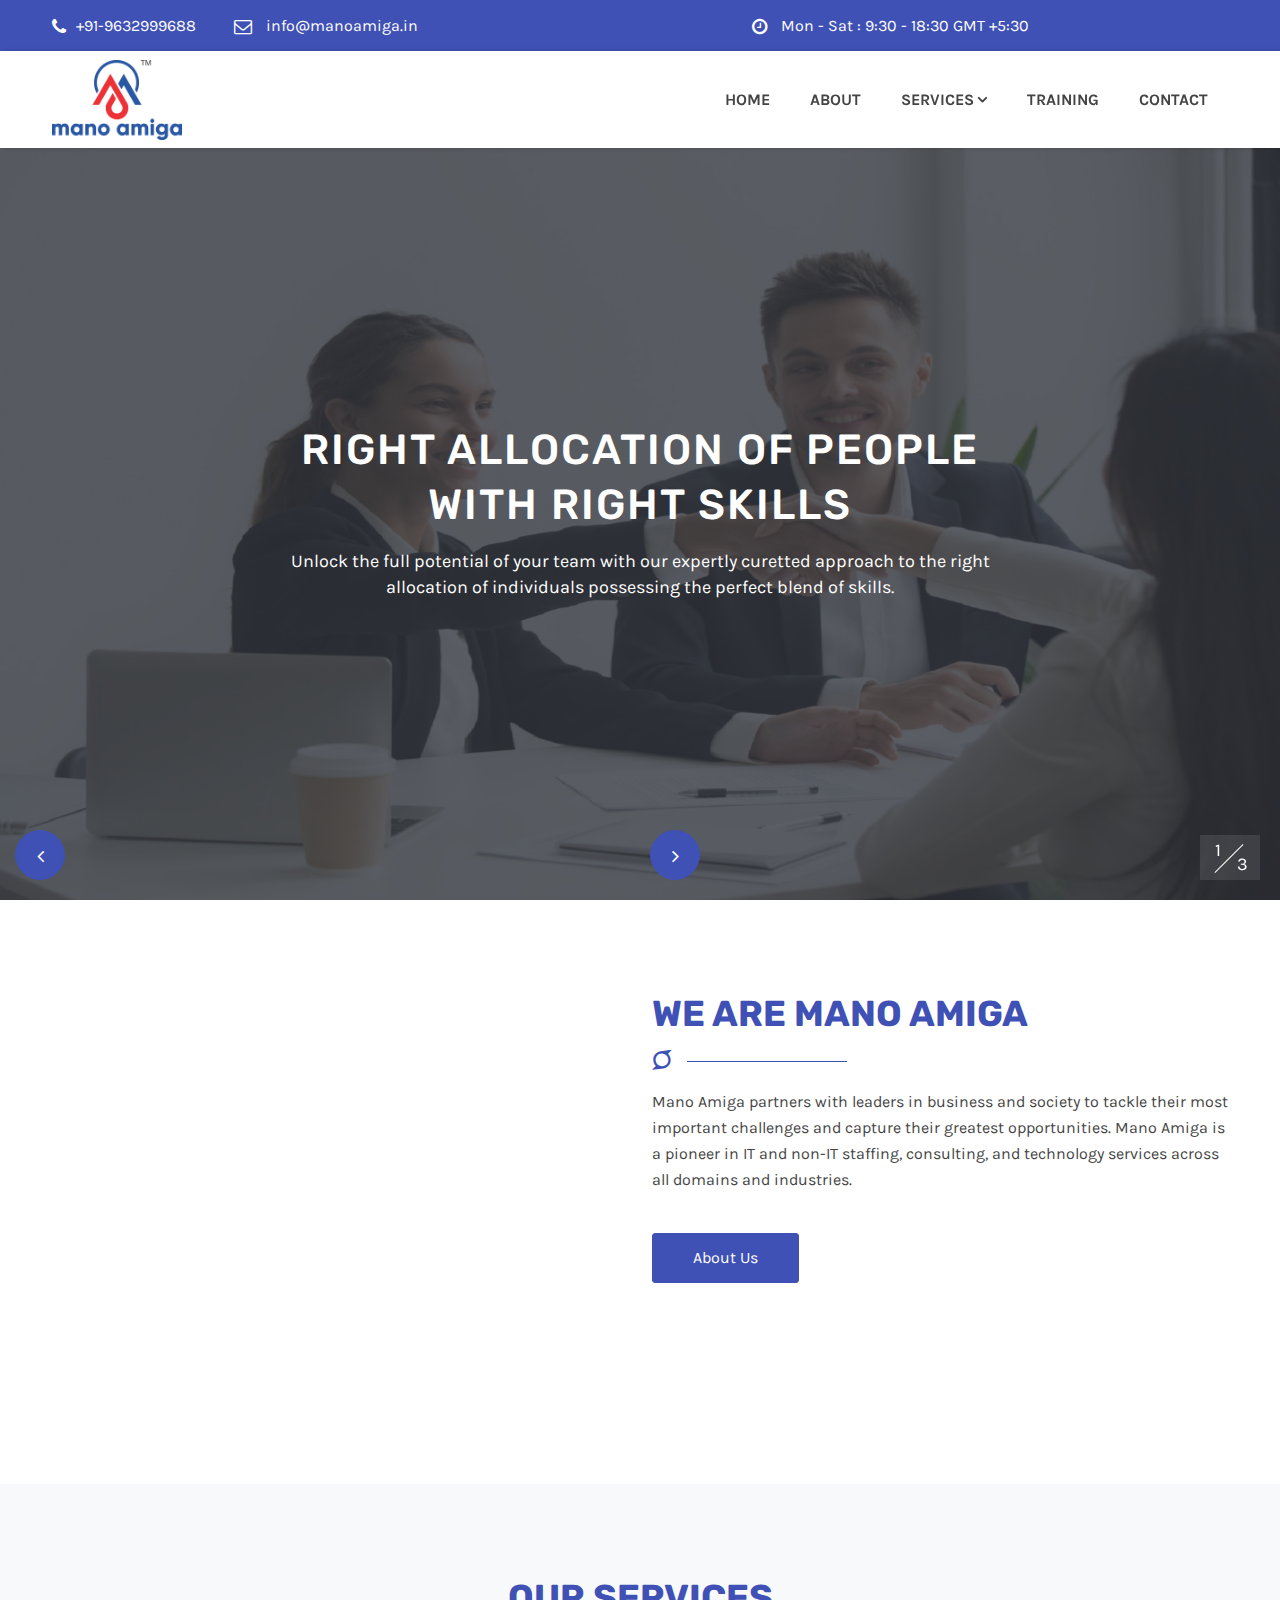
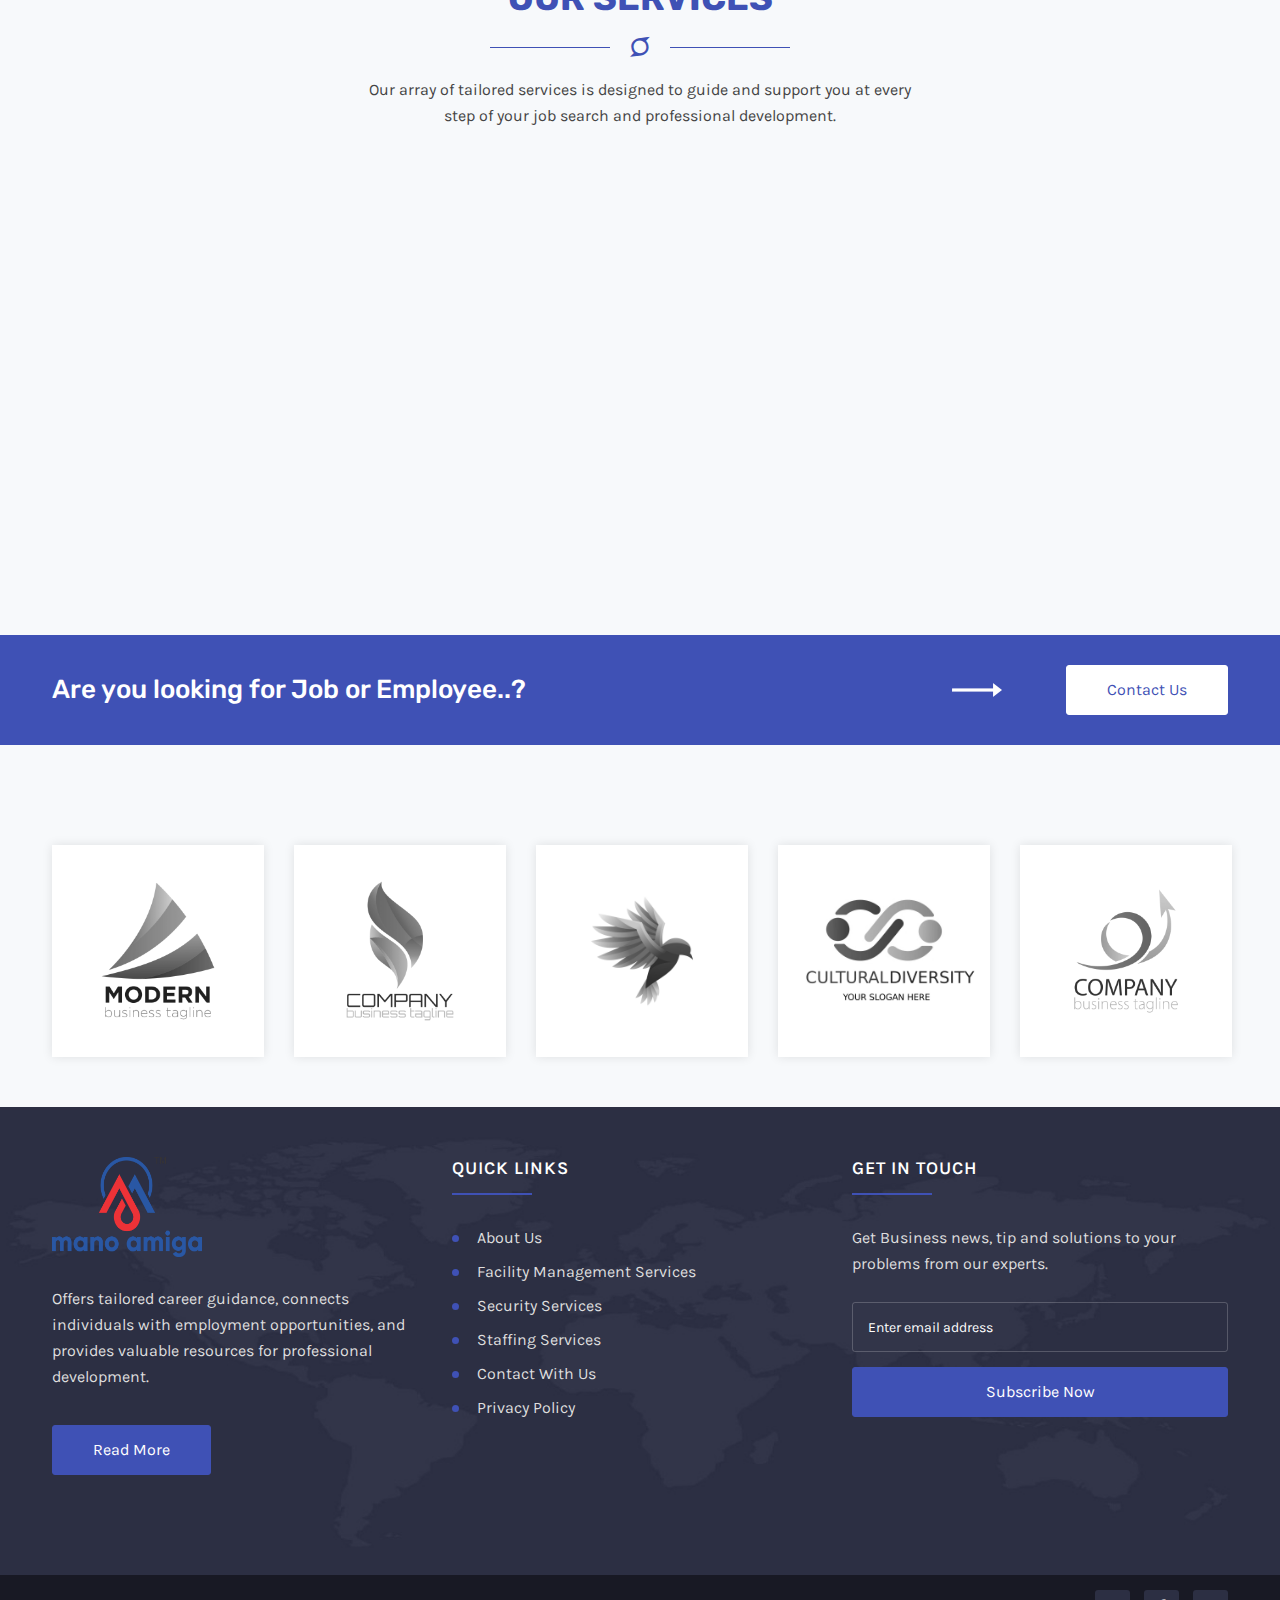
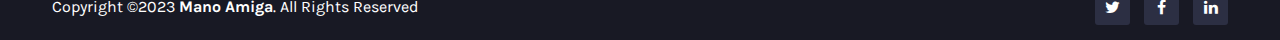
<file: index.html>
<!DOCTYPE html>
<html lang="zxx">

<head>
    <meta charset="utf-8">
    <meta http-equiv="x-ua-compatible" content="ie=edge">
    <title>Manoamiga - Consulting</title>
    <meta name="description" content="">
    <meta name="viewport" content="width=device-width, initial-scale=1, shrink-to-fit=no">
    <link rel="apple-touch-icon" href="assets/images/manoamiga_favicon/apple-touch-icon.png">
    <link rel="shortcut icon" href="assets/images/manoamiga_favicon/favicon.ico">

    <!-- Google Font (font-family: 'Karla', sans-serif;) -->
    <link href="https://fonts.googleapis.com/css?family=Karla:400,400i,700" rel="stylesheet">
    <!-- Google Font (font-family: 'Rubik', sans-serif;) -->
    <link href="https://fonts.googleapis.com/css?family=Rubik:300,400,400i,500,700" rel="stylesheet">

    <link rel="stylesheet" href="assets/css/bootstrap.min.css">
    <link rel="stylesheet" href="assets/css/plugins.css">
    <link rel="stylesheet" href="assets/css/style.css">

    <link rel="stylesheet" href="assets/css/custom.css">
</head>

<body>
    <!-- Wrapper -->
    <div id="wrapper" class="wrapper">
        <!-- Header -->
        <div class="header sticky-header">
            <!-- Header Top Area -->
            <div class="header-toparea">
                <div class="container">
                    <div class="row">
                        <div class="col-md-7 col-12">
                            <div class="header-topinfo">
                                <ul>
                                    <li><a href="tel:+91-9632999688"><i class="fa fa-phone"></i>+91-9632999688</a></li>
                                    <li><a href="mailto:info@manoamiga.in"><i class="fa fa-envelope-o"></i>
                                        info@manoamiga.in</a></li>
                                </ul>
                            </div>
                        </div>
                        <div class="col-md-5 col-12">
                            <div class="header-topinfo text-right">
                                <ul>
                                    <li><i class="fa fa-clock-o"></i> Mon - Sat : 9:30 - 18:30 GMT +5:30 </li>
                                </ul>
                            </div>
                        </div>
                    </div>
                </div>
            </div>
            <!--// Header Top Area -->

            <!-- Header Bottom Area -->
            <div class="header-bottomarea">
                <div class="container">
                    <div class="header-bottominner">
                        <div class="header-logo">
                            <a href="index.html">
                                <img src="assets/images/ma_logo/new_logo.png" width="130" height="80" alt="deconsult logo">
                            </a>
                        </div>
                        <nav class="tm-navigation">
                            <ul>
                                <li><a href="index.html">Home</a></li>
                                <li><a href="about-us.html">About</a></li>
                                 <li class="tm-navigation-dropdown"><a href="">Services</a>
                                    <ul>
                                        <li><a href="facility_services.html">Integrated Facilities Management Services</a></li>
                                        <li><a href="security.html">security Services </a></li>
                                        <li><a href="staffing_services.html">Staffing Services </a></li>
                                    </ul>  
                                </li>
                                <li><a href="training.html">Training</a></li>
                                <li><a href="contact-us.html">Contact</a></li>
                            </ul>
                        </nav>
                        <!-- Header Searchform -->
                        <div class="header-searchbox">
                            <form action="#" class="header-searchform">
                                <input type="text" placeholder="Enter search keyword..">
                                <button type="submit"><i class="fa fa-search"></i></button>
                            </form>
                        </div>
                        <!--// Header Searchform -->

                    </div>
                    <div class="header-mobilemenu clearfix">
                        <div class="tm-mobilenav"></div>
                    </div>
                </div>
            </div>
            <!--// Header Bottom Area -->

        </div>
        <!--// Header -->

        <!-- Heroslider -->
        <div class="heroslider">
            <div class="heroslider-slider heroslider-animted tm-slider-arrow">

                <!-- Heroslider Item -->
                 <div class="heroslider-wrapper">
                    <div class="heroslider-single" data-bgimage="assets/images/hero/slider_1.jpg" data-black-overlay="8">
                        <div class="container">
                            <div class="row justify-content-center">
                                <div class="col-xl-8 col-lg-10">
                                    <div class="heroslider-content text-center">
                                        <div class="heroslider-animatebox">
                                            <h1>
                                                <span>Right allocation of People With Right Skills</span>
                                                <!-- <b>Consulting Services</b> -->
                                            </h1>
                                        </div>
                                        <div class="heroslider-animatebox">
                                            <p>Unlock the full potential of your team with our expertly curetted approach to the right allocation of individuals possessing the perfect blend of skills.</p>
                                        </div>
                                        <!-- <div class="heroslider-animatebox">
                                            <div class="tm-buttongroup">
                                                <a href="about-us.html" class="tm-button">About Us <b></b></a>
                                                <a href="services.html" class="tm-button tm-button-white">Our Services
                                                    <b></b></a>
                                            </div>
                                        </div> -->
                                    </div>
                                </div>
                            </div>
                        </div>
                    </div>
                </div> 
                <!--// Heroslider Item -->

                <!-- Heroslider Item -->
                <div class="heroslider-wrapper">
                    <div class="heroslider-single" data-bgimage="assets/images/hero/slider_2.jpg" data-black-overlay="8">
                        <div class="container">
                            <div class="row">
                                <div class="col-xl-8 col-lg-10">
                                    <div class="heroslider-content">
                                        <div class="heroslider-animatebox">
                                            <h1> 
                                                <span>Transforming Teams Where Exceptional Talent Meets</span>
                                                <!-- <b>Legendary Service</b> -->
                                            </h1>
                                        </div>
                                        <div class="heroslider-animatebox">
                                            <p>Our mission is to cultivate an environment where exceptional individuals come together, seamlessly blending their unique skills and expertise.</p>
                                        </div>
                                        <!-- <div class="heroslider-animatebox">
                                            <div class="tm-buttongroup">
                                                <a href="about-us.html" class="tm-button">About Us <b></b></a>
                                                <a href="services.html" class="tm-button tm-button-white">Our Services
                                                    <b></b></a>
                                            </div>
                                        </div> -->
                                    </div>
                                </div>
                            </div>
                        </div>
                    </div>
                </div>
                <!--// Heroslider Item -->

                <!-- Heroslider Item -->
                 <div class="heroslider-wrapper">
                    <div class="heroslider-single" data-bgimage="assets/images/hero/slider_3.jpg" data-black-overlay="8">
                        <div class="container">
                            <div class="row justify-content-center">
                                <div class="col-xl-8 col-lg-10">
                                    <div class="heroslider-content text-center">
                                        <div class="heroslider-animatebox">
                                            <h1>
                                                <span>Assuring our Best Services Always</span>
                                                <!-- <b>Consulting Services</b> -->
                                            </h1>
                                        </div>
                                        <div class="heroslider-animatebox">
                                            <p>With a dedicated focus on quality candidates and customer satisfaction, we consistently strive to exceed expectations.</p>
                                        </div>
                                        <!-- <div class="heroslider-animatebox">
                                            <div class="tm-buttongroup">
                                                <a href="about-us.html" class="tm-button">About Us <b></b></a>
                                                <a href="services.html" class="tm-button tm-button-white">Our Services
                                                    <b></b></a>
                                            </div>
                                        </div> -->
                                    </div>
                                </div>
                            </div>
                        </div>
                    </div>
                </div> 
                <!--// Heroslider Item -->

            </div>
            <div class="heroslider-slidecounter"></div>
        </div>
        <!--// Heroslider -->

        <!-- Main -->
        <main class="page-content">

            <!-- About Us Area -->
            <div class="tm-section about-us-area bg-white tm-padding-section">
                <div class="container">
                    <div class="row">
                        <div class="col-xl-6 col-lg-5">
                            <div class="tm-about-image">
                                <img class="wow fadeInLeft" src="assets/images/abt_us.jpg" alt="deconsult image">
                            </div>
                        </div>
                        <div class="col-xl-6 col-lg-7">
                            <div class="tm-about-content">
                                <h2>WE ARE MANO AMIGA</h2>
                                <span class="divider"><i class="fa fa-superpowers"></i></span>
                                <p>Mano Amiga partners with leaders in business and society to tackle their most important challenges and capture their greatest opportunities. Mano Amiga is a pioneer in IT and non-IT staffing, consulting, and technology services across all domains and industries.</p>
                                <a href="about-us.html" class="tm-button">About Us <b></b></a>
                            </div>
                        </div>
                    </div>
                </div>
            </div>
            <!--// About Us Area -->
            <!-- Services Area -->
            <div class="tm-section services-area bg-grey tm-padding-section">
                <div class="container">
                    <div class="row justify-content-center">
                        <div class="col-xl-6 col-lg-7 col-md-10 col-12">
                            <div class="tm-section-title text-center">
                                <h2>OUR SERVICES</h2>
                                <span class="divider"><i class="fa fa-superpowers"></i></span>
                                <p>Our array of tailored services is designed to guide and support you at every step of your job search and professional development.</p>
                            </div>
                        </div>
                    </div>
                    <div class="row mt-30-reverse">

                        <!-- Single Service -->
                        <div class="col-lg-4 col-md-6 col-12 mt-30">
                            <div class="tm-service text-center wow fadeInUp">
                                <span class="tm-service-bgicon">
                                    <i class="flaticon-analysis"></i>
                                </span>
                                <span class="tm-service-icon">
                                    <i class="flaticon-analysis"></i>
                                </span>
                                <div class="tm-service-content">
                                    <h5><a href="staffing_services.html">Staffing Services</a></h5>
                                    <p>Finding the right talent is essential for business growth. We specialize in sourcing exceptional candidates who not only meet your requirements but also fit seamlessly into your company culture.</p>
                                    <a href="staffing_services.html" class="tm-readmore">Read More</a>
                                </div>
                            </div>
                        </div>
                        <!--// Single Service -->

                        <!-- Single Service -->
                        <div class="col-lg-4 col-md-6 col-12 mt-30">
                            <div class="tm-service text-center wow fadeInUp">
                                <span class="tm-service-bgicon">
                                    <i class="flaticon-consulting"></i>
                                </span>
                                <span class="tm-service-icon">
                                    <i class="flaticon-consulting"></i>
                                </span>
                                <div class="tm-service-content">
                                    <h5><a href="facility_services.html">Facility Management Services</a></h5>
                                    <p>Our FMS is meticulously designed to cater to the diverse needs of businesses across various industries, ensuring operational excellence and a focus on what matters most to you: your core objectives.</p>
                                    <a href="facility_services.html" class="tm-readmore">Read More</a>
                                </div>
                            </div>
                        </div>
                        <!--// Single Service -->

                        <!-- Single Service -->
                        <div class="col-lg-4 col-md-6 col-12 mt-30">
                            <div class="tm-service text-center wow fadeInUp">
                                <span class="tm-service-bgicon">
                                    <i class="flaticon-management"></i>
                                </span>
                                <span class="tm-service-icon">
                                    <i class="flaticon-management"></i>
                                </span>
                                <div class="tm-service-content">
                                    <h5><a href="training.html">Training</a></h5>
                                    <p>Coming Soon..!</p>
                                    <a href="training.html" class="tm-readmore">Read More</a>
                                </div>
                            </div>
                        </div>
                        <!--// Single Service -->
                    </div>
                </div>
            </div>
            <!--// Services Area -->
             <!-- Call To Action Area -->
             <div class="tm-section call-to-action-area bg-theme">
                <div class="container">
                    <div class="row align-items-center tm-cta">
                        <div class="col-lg-9 col-md-8 col-12">
                            <div class="tm-cta-content">
                                <h3>Are you looking for Job or Employee..?</h3>
                            </div>
                        </div>
                        <div class="col-lg-3 col-md-4 col-12">
                            <div class="tm-cta-button">
                                <a href="contact-us.html" class="tm-button tm-button-white">Contact Us <b></b></a>
                            </div>
                        </div>
                    </div>
                </div>
            </div>
            <!--// Call To Action Area -->
            <!-- Brandlogo Area -->
            <div class="tm-section brand-logo-area bg-grey tm-padding-section">
                <div class="container">
                    <div class="brandlogo-slider tm-slider-arrow tm-slider-arrow-hovervisible">
                        <!-- Brang Logo Single -->
                        <div class="brandlogo">
                            <a href="#">
                                <img src="assets/images/brand-logo/brand_1.webp" alt="brand-logo">
                            </a>
                        </div>
                        <!--// Brang Logo Single -->

                        <!-- Brang Logo Single -->
                        <div class="brandlogo">
                            <a href="#">
                                <img src="assets/images/brand-logo/brand_2.webp" alt="brand-logo">
                            </a>
                        </div>
                        <!--// Brang Logo Single -->

                        <!-- Brang Logo Single -->
                        <div class="brandlogo">
                            <a href="#">
                                <img src="assets/images/brand-logo/brand_3.webp" alt="brand-logo">
                            </a>
                        </div>
                        <!--// Brang Logo Single -->

                        <!-- Brang Logo Single -->
                        <div class="brandlogo">
                            <a href="#">
                                <img src="assets/images/brand-logo/brand_4.webp" alt="brand-logo">
                            </a>
                        </div>
                        <!--// Brang Logo Single -->

                        <!-- Brang Logo Single -->
                        <div class="brandlogo">
                            <a href="#">
                                <img src="assets/images/brand-logo/brand_5.webp" alt="brand-logo">
                            </a>
                        </div>
                        <!--// Brang Logo Single -->
                        <!-- Brang Logo Single -->
                        <div class="brandlogo">
                            <a href="#">
                                <img src="assets/images/brand-logo/brand_6.webp" alt="brand-logo">
                            </a>
                        </div>
                        <!--// Brang Logo Single -->
                        <!-- Brang Logo Single -->
                        <div class="brandlogo">
                            <a href="#">
                                <img src="assets/images/brand-logo/brand_7.webp" alt="brand-logo">
                            </a>
                        </div>
                        <!--// Brang Logo Single -->
                    </div>
                </div>
            </div>
            <!--// Brandlogo Area -->
           

        </main>
        <!--// Main -->

        <!-- Footer Area -->
        <div class="footer fixed-footer">

            <!-- Footer Widgets Area -->
            <div class="footer-toparea tm-padding-section" data-bgimage="assets/images/bg/footer-bg.jpg" data-overlay="2" width="1349" height="493" style="padding-top: 0px;">
                <div class="container">
                    <div class="row widgets footer-widgets">

                        <div class="col-lg-4 col-md-6 col-12">
                            <!-- Single Widget (Widget Info) -->
                            <div class="single-widget widget-info">
                                <a href="index.html" class="widget-info-logo">
                                    <img src="assets/images/new_logo.png" width="150" height="100" alt="footer logo">
                                </a>
                                <p>Offers tailored career guidance, connects individuals with employment opportunities, and provides valuable resources for professional development.</p>
                                <a href="about-us.html" class="tm-button">Read More<b></b></a>
                            </div>
                            <!--// Single Widget (Widget Info) -->
                        </div>

                        <div class="col-lg-4 col-md-6 col-12">
                            <!-- Single Widget (Widget Contact) -->
                            <div class="single-widget widget-quicklinks">
                                <h5 class="widget-title">Quick Links</h5>
                                <ul>
                                    <li><a href="about-us.html">About Us</a></li>
                                    <li><a href="facility_services.html">Facility Management Services</a></li>
                                    <li><a href="security.html">Security Services</a></li>
                                    <li><a href="staffing_services.html">Staffing Services</a></li>
                                    <li><a href="contact-us.html">Contact With Us</a></li>
                                    <li><a href="privacy_policy.html">Privacy Policy</a></li>
                                </ul>
                            </div>
                            <!--// Single Widget (Widget Contact) -->
                        </div>

                        <div class="col-lg-4 col-md-6 col-12">
                            <!-- Single Widget (Widget Newsletter) -->
                            <div class="single-widget widget-newsletter">
                                <h5 class="widget-title">Get In Touch</h5>
                                <p>Get Business news, tip and solutions to
                                    your problems from our experts.</p>
                                <form id="tm-mailchimp-form" class="widget-newsletter-form">
                                    <input id="mc-email" type="email" placeholder="Enter email address">
                                    <button id="mc-submit" type="submit" class="tm-button">Subscribe Now <b></b></button>
                                </form>
                                <!-- Mailchimp Alerts -->
                                <div class="tm-mailchimp-alerts">
                                    <div class="tm-mailchimp-submitting"></div>
                                    <div class="mailchimp-success"></div>
                                    <div class="tm-mailchimp-error"></div>
                                </div>
                                <!--// Mailchimp Alerts -->
                            </div>
                            <!--// Single Widget (Widget Newsletter) -->
                        </div>

                    </div>
                </div>
            </div>
            <!--// Footer Widgets Area -->

            <!-- Footer Copyright Area -->
            <div class="footer-copyrightarea">
                <div class="container">
                    <div class="row align-items-center">
                        <div class="col-md-8 col-12">
                            <p class="footer-copyright">Copyright ©2023 <a href="index.html">Mano Amiga</a>. All Rights Reserved</p>
                        </div>
                        <div class="col-md-4 col-12">
                            <div class="footer-copyrightsocial">
                                <ul>
                                    <li><a href="https://twitter.com/ManoAmiga09" data-toggle="tooltip" data-placement="top" title="Twitter"><i class="fa fa-twitter"></i></a></li>
                                    <li><a href="https://www.facebook.com/people/Mano-Amiga/61553321267490/" data-toggle="tooltip" data-placement="top" title="Facebook"><i
                                                class="fa fa-facebook-f"></i></a></li>
                                    <li><a href="https://www.linkedin.com/company/manoamiga/
                                        " data-toggle="tooltip" data-placement="top" title="LinkedIn"><i class="fa fa-linkedin"></i></a></li>
                                </ul>
                            </div>
                        </div>
                    </div>
                </div>
            </div>
            <!--// Footer Copyright Area -->
        </div>
        <!--// Footer Area -->

        <!-- Login Register Popup -->
        <div class="tm-loginregister-popup modal fade" id="tm-loginregister-popup" role="dialog" aria-hidden="true">
            <div class="container">
                <div class="modal-dialog modal-dialog-centered" role="document">
                    <div class="modal-content">
                        <div class="row justify-content-center">
                            <div class="col-xl-8 col-lg-9 col-md-10 col-sm-10 col-12">
                                <div class="tm-loginregister">
                                    <button type="button" class="close" data-dismiss="modal" aria-label="Close">
                                        <i class="fa fa-times"></i>
                                    </button>
                                    <ul class="nav tm-tabgroup" id="bstab1" role="tablist">
                                        <li class="nav-item">
                                            <a class="nav-link active" id="bstab1-area1-tab" data-toggle="tab" href="#bstab1-area1"
                                                role="tab" aria-controls="bstab1-area1" aria-selected="true">Login</a>
                                        </li>
                                        <li class="nav-item">
                                            <a class="nav-link" id="bstab1-area2-tab" data-toggle="tab" href="#bstab1-area2"
                                                role="tab" aria-controls="bstab1-area2" aria-selected="false">Register</a>
                                        </li>
                                    </ul>
                                    <div class="tab-content" id="bstab1-ontent">
                                        <div class="tab-pane fade show active" id="bstab1-area1" role="tabpanel"
                                            aria-labelledby="bstab1-area1-tab">

                                            <form action="#" class="tm-form tm-login-form tm-form-bordered">
                                                <h4>Login</h4>
                                                <div class="tm-form-inner">
                                                    <div class="tm-form-field">
                                                        <label for="login-email">Username or email address*</label>
                                                        <input type="email" id="login-email" required="required">
                                                    </div>
                                                    <div class="tm-form-field">
                                                        <label for="login-password">Password*</label>
                                                        <input type="password" id="login-password" required="required">
                                                    </div>
                                                    <div class="tm-form-field">
                                                        <input type="checkbox" name="login-remember" id="login-remember">
                                                        <label for="login-remember">Remember Me</label>
                                                    </div>
                                                    <div class="tm-form-field">
                                                        <button type="submit" class="tm-button">Login <b></b></button>
                                                    </div>
                                                    <div class="tm-form-field">
                                                        <a href="#">Forgot your password?</a>
                                                    </div>
                                                </div>
                                            </form>

                                        </div>
                                        <div class="tab-pane fade" id="bstab1-area2" role="tabpanel" aria-labelledby="bstab1-area2-tab">

                                            <form action="#" class="tm-form tm-register-form tm-form-bordered">
                                                <h4>Create an account</h4>
                                                <div class="tm-form-inner">
                                                    <div class="tm-form-field">
                                                        <label for="register-username">Username</label>
                                                        <input type="text" id="register-username" required="required">
                                                    </div>
                                                    <div class="tm-form-field">
                                                        <label for="register-email">Email address</label>
                                                        <input type="email" id="register-email" required="required">
                                                    </div>
                                                    <div class="tm-form-field">
                                                        <label for="register-password">Password</label>
                                                        <input type="password" id="register-password" required="required">
                                                    </div>
                                                    <div class="tm-form-field">
                                                        <input type="checkbox" id="register-terms">
                                                        <label for="register-terms">I have read and agree to the
                                                            website terms and conditions</label>
                                                    </div>
                                                    <div class="tm-form-field">
                                                        <button type="submit" class="tm-button">Register <b></b></button>
                                                    </div>
                                                </div>
                                            </form>

                                        </div>
                                    </div>
                                </div>
                            </div>
                        </div>
                    </div>
                </div>
            </div>
        </div>
        <!--// Login Register Popup -->

    </div>
    <!--// Wrapper -->

    <!-- Js Files -->
    <script src="assets/js/modernizr-3.6.0.min.js"></script>
    <script src="assets/js/jquery.min.js"></script>
    <script src="assets/js/popper.min.js"></script>
    <script src="assets/js/bootstrap.min.js"></script>
    <script src="assets/js/plugins.js"></script>
    <script src="assets/js/chart.min.js"></script>
    <script src="assets/js/chart-active.js"></script>
    <script src="assets/js/main.js"></script>
    <!--// Js Files -->
</body>

</html>
</file>
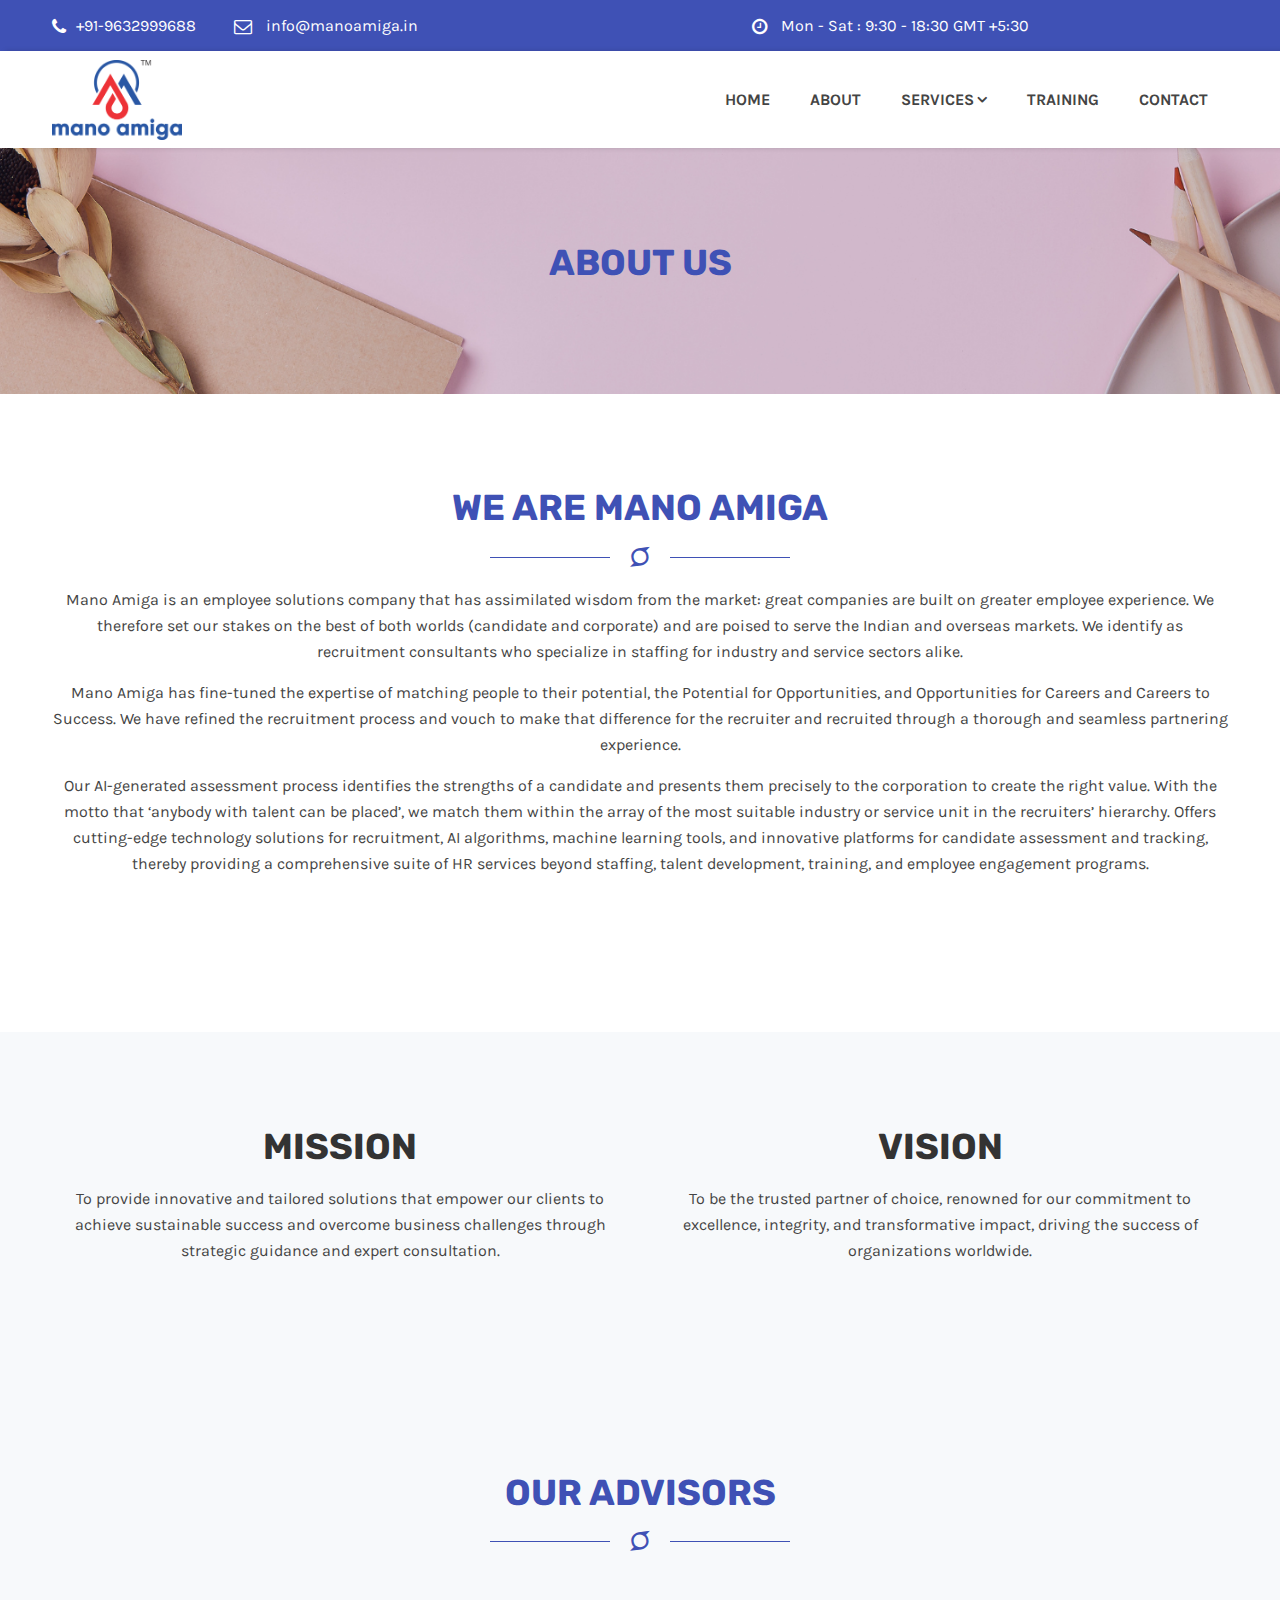
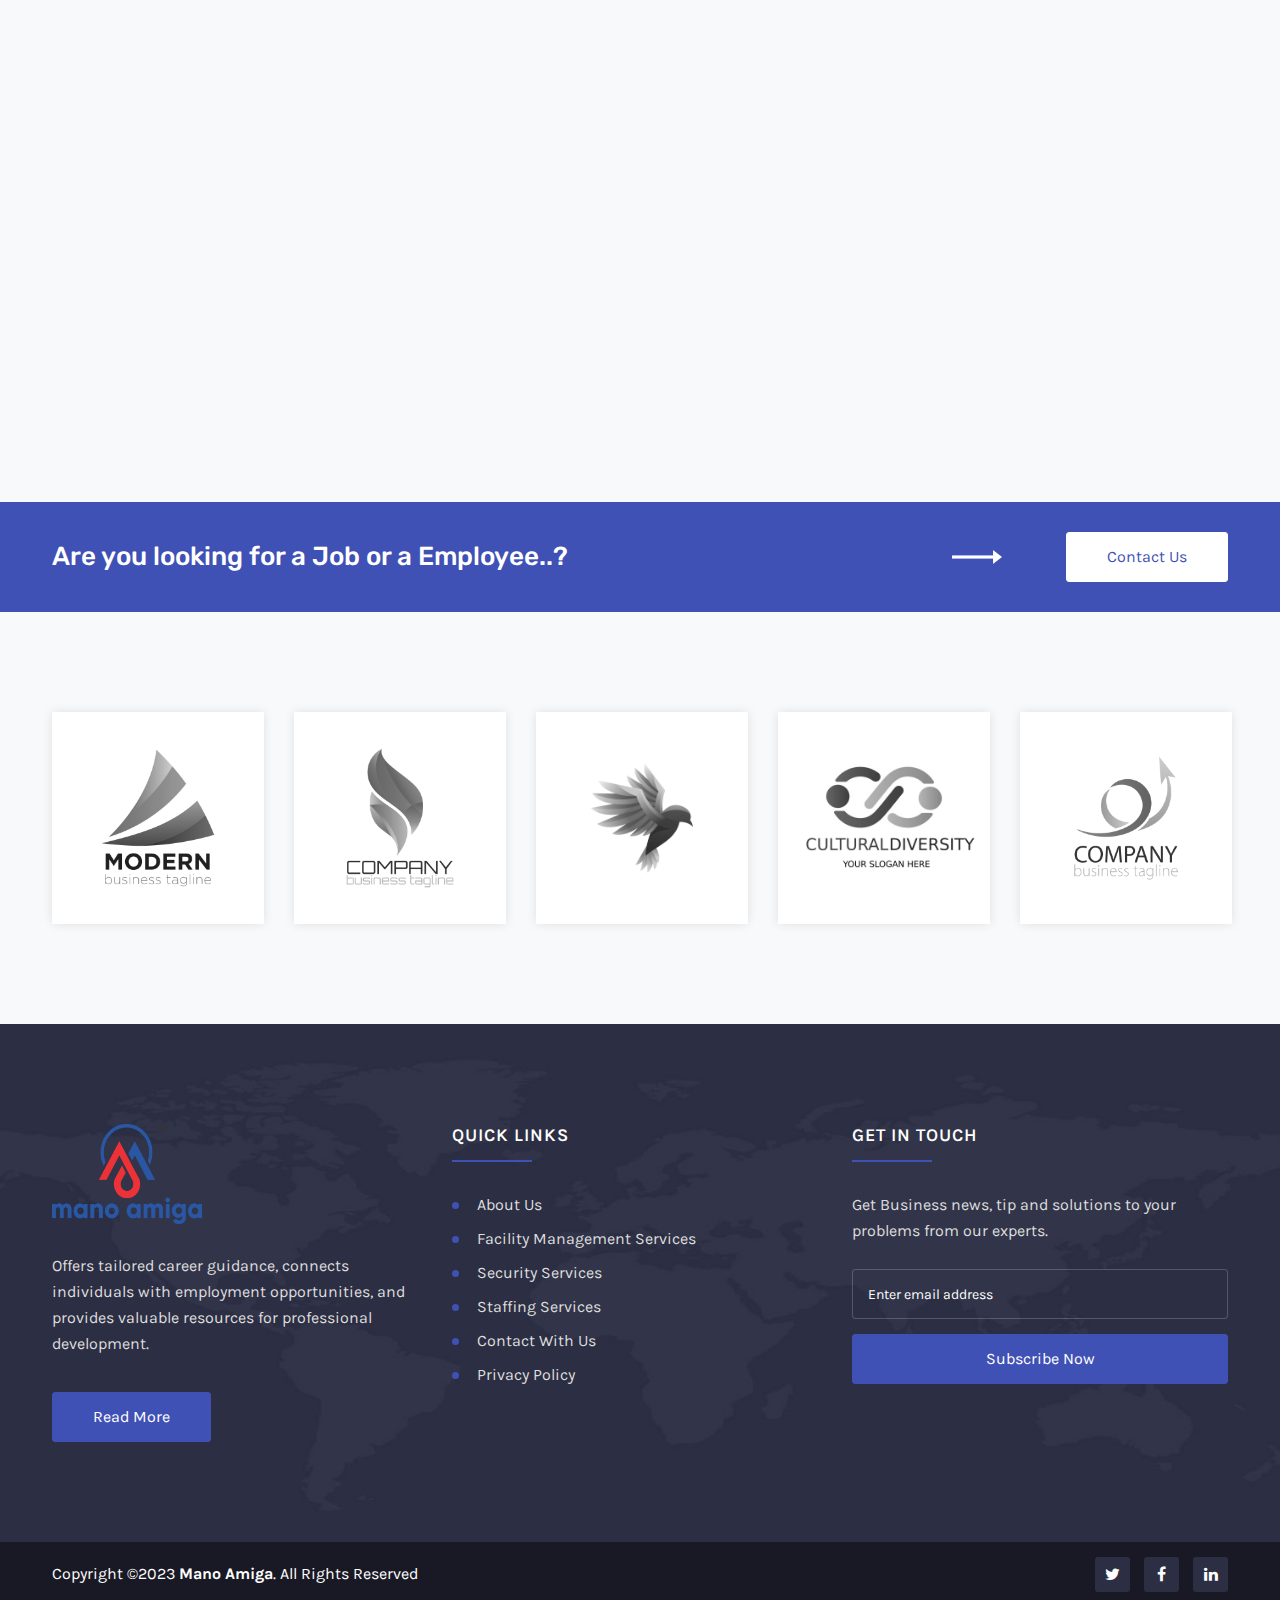
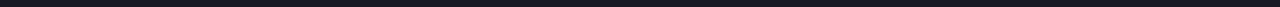
<file: about-us.html>
<!DOCTYPE html>
<html lang="zxx">

<head>
    <meta charset="utf-8">
    <meta http-equiv="x-ua-compatible" content="ie=edge">
    <title>Manoamiga - Consulting</title>
    <meta name="description" content="">
    <meta name="viewport" content="width=device-width, initial-scale=1, shrink-to-fit=no">
    <link rel="apple-touch-icon" href="assets/images/manoamiga_favicon/apple-touch-icon.png">
    <link rel="shortcut icon" href="assets/images/manoamiga_favicon/favicon.ico">

    <!-- Google Font (font-family: 'Karla', sans-serif;) -->
    <link href="https://fonts.googleapis.com/css?family=Karla:400,400i,700" rel="stylesheet">
    <!-- Google Font (font-family: 'Rubik', sans-serif;) -->
    <link href="https://fonts.googleapis.com/css?family=Rubik:300,400,400i,500,700" rel="stylesheet">

    <link rel="stylesheet" href="assets/css/bootstrap.min.css">
    <link rel="stylesheet" href="assets/css/plugins.css">
    <link rel="stylesheet" href="assets/css/style.css">

    <link rel="stylesheet" href="assets/css/custom.css">
</head>

<body>
    <!-- Wrapper -->
    <div id="wrapper" class="wrapper">
        <!-- Header -->
        <div class="header sticky-header">
            <!-- Header Top Area -->
            <div class="header-toparea">
                <div class="container">
                    <div class="row">
                        <div class="col-md-7 col-12">
                            <div class="header-topinfo">
                                <ul>
                                    <li><a href="tel:+91-9632999688"><i class="fa fa-phone"></i>+91-9632999688</a></li>
                                    <li><a href="mailto:info@manoamiga.in"><i class="fa fa-envelope-o"></i>
                                            info@manoamiga.in</a></li>
                                </ul>
                            </div>
                        </div>
                        <div class="col-md-5 col-12">
                            <div class="header-topinfo text-right">
                                <ul>
                                    <li><i class="fa fa-clock-o"></i> Mon - Sat : 9:30 - 18:30 GMT +5:30 </li>
                                </ul>
                            </div>
                        </div>
                    </div>
                </div>
            </div>
            <!--// Header Top Area -->

            <!-- Header Bottom Area -->
            <div class="header-bottomarea">
                <div class="container">
                    <div class="header-bottominner">
                        <div class="header-logo">
                            <a href="index.html">
                                <img src="assets/images/ma_logo/new_logo.png" width="130" height="80"
                                    alt="deconsult logo">
                            </a>
                        </div>
                        <nav class="tm-navigation">
                            <ul>
                                <li><a href="index.html">Home</a></li>
                                <li><a href="about-us.html">About</a></li>
                                 <li class="tm-navigation-dropdown"><a href="">Services</a>
                                    <ul>
                                        <li><a href="facility_services.html">Integrated Facilities Management Services</a></li>
                                        <li><a href="security.html">security Services </a></li>
                                        <li><a href="staffing_services.html">Staffing Services </a></li>
                                    </ul>  
                                </li>
                                <li><a href="training.html">Training</a></li>
                                <li><a href="contact-us.html">Contact</a></li>
                            </ul>
                        </nav>
                        <!-- Header Searchform -->
                        <div class="header-searchbox">
                            <form action="#" class="header-searchform">
                                <input type="text" placeholder="Enter search keyword..">
                                <button type="submit"><i class="fa fa-search"></i></button>
                            </form>
                        </div>
                        <!--// Header Searchform -->

                    </div>
                    <div class="header-mobilemenu clearfix">
                        <div class="tm-mobilenav"></div>
                    </div>
                </div>
            </div>
            <!--// Header Bottom Area -->

        </div>
        <!--// Header -->

        <!-- Breadcrumb Area -->
        <div class="tm-breadcrumb-area tm-padding-section text-center" data-overlay="1"
            data-bgimage="assets/images/banner_bg.png">
            <div class="container">
                <div class="tm-breadcrumb">
                    <h2 class="tm-breadcrumb-title">About Us</h2>
                    <!-- <ul>
                        <li><a href="index.html" style="color: #ffffff;">Home</a></li>
                        <li style="color: #ffffff;">About</li>
                    </ul> -->
                </div>
            </div>
        </div>
        <!--// Breadcrumb Area -->

        <!-- Main Content -->
        <main class="main-content">

            <!-- About Us Area -->
            <div class="tm-section about-us-area bg-white tm-padding-section">
                <div class="container">
                    <div class="row">
                        <!-- <div class="col-xl-6 col-lg-5">
                            <div class="tm-about-image">
                                <img class="wow fadeInLeft" src="assets/images/ma_logo/new_logo.png" alt="deconsult image">
                            </div>
                        </div> -->

                        <div class="col-xl-12 col-lg-12 text-center">
                            <div class="tm-section-title text-center">
                                <h2>WE ARE MANO AMIGA</h2>
                                <span class="divider"><i class="fa fa-superpowers"></i></span>
                                <p> Mano Amiga is an employee solutions company that has assimilated wisdom from the market: great companies are built on greater employee experience. We therefore set our stakes on the best of both worlds (candidate and corporate) and are poised to serve the Indian and overseas markets. We identify as recruitment consultants who specialize in staffing for industry and service sectors alike.</p>
                                <p> Mano Amiga has fine-tuned the expertise of matching people to their potential, the Potential for Opportunities, and Opportunities for Careers and Careers to Success. We have refined the recruitment process and vouch to make that difference for the recruiter and recruited through a thorough and seamless partnering experience.</p>
                                <p>Our AI-generated assessment process identifies the strengths of a candidate and presents them precisely to the corporation to create the right value. With the motto that ‘anybody with talent can be placed’, we match them within the array of the most suitable industry or service unit in the recruiters’ hierarchy. Offers cutting-edge technology solutions for recruitment, AI algorithms, machine learning tools, and innovative platforms for candidate assessment and tracking, thereby providing a comprehensive suite of HR services beyond staffing, talent development, training, and employee engagement programs.
                                </p>
                            </div>
                        </div>
                    </div>

                </div>
            </div>
            <!--// About Us Area -->
            <!-- Vision and Mission -->
            <div class="tm-section callback-area bg-grey tm-padding-section">
                <div class="container">
                    <div class="row">
                        <div class="col-lg-6 text-center">
                            <div class="tm-callback">
                                <h2>Mission</h2>
                                <p>To provide innovative and tailored solutions that empower our clients to achieve sustainable success and overcome business challenges through strategic guidance and expert consultation.</p>
                            </div>
                        </div>
                        <div class="col-lg-6 text-center">
                            <div class="tm-successreport">
                                <h2>Vision</h2>
                                <p>To be the trusted partner of choice, renowned for our commitment to excellence, integrity, and transformative impact, driving the success of organizations worldwide.</p>
                            </div>
                        </div>
                    </div>
                </div>
            </div>
            <!--// Mission and Vision -->

            <!-- Team Area -->
            <div class="tm-section team-members-area bg-grey tm-padding-section">
                <div class="container">
                    <div class="row justify-content-center">
                        <div class="col-xl-6 col-lg-7 col-md-10 col-12">
                            <div class="tm-section-title text-center">
                                <h2>OUR ADVISORS</h2>
                                <span class="divider"><i class="fa fa-superpowers"></i></span>
                                <!-- <p>Molestiae voluptatem dolorem commodi ipsum. Odit et rerum praesentium. Dolorem animi
                                    ullam.</p> -->
                            </div>
                        </div>
                    </div>
                    <div class="row mt-30-reverse">

                        <!-- Team Member -->
                        <div class="col-lg-3 col-md-6 col-12 mt-30">
                            <div class="tm-member wow fadeInUp">
                                <div class="tm-member-top">
                                    <img src="assets/images/team/team-member-1.jpg" alt="team member">
                                    <div class="tm-member-social">
                                        <ul>
                                            <li><a href="#"><i class="fa fa-linkedin"></i></a></li>
                                            <!-- <li><a href="#"><i class="fa fa-facebook-f"></i></a></li>
                                            <li><a href="#"><i class="fa fa-twitter"></i></a></li> -->
                                        </ul>
                                    </div>
                                </div>
                                <div class="tm-member-bottom">
                                    <h5>Ramakanth</h5>
                                    <p>CEO</p>
                                </div>
                            </div>
                        </div>
                        <!--// Team Member -->

                        <!-- Team Member -->
                        <div class="col-lg-3 col-md-6 col-12 mt-30">
                            <div class="tm-member wow fadeInUp">
                                <div class="tm-member-top">
                                    <img src="assets/images/team/santosh_sir.JPG" width="276" height="276" alt="team member">
                                    <div class="tm-member-social">
                                        <ul>
                                            <li><a href="https://www.linkedin.com/in/santosh-kumar-kothakonda-988b1a15/"><i class="fa fa-linkedin"></i></a></li>
                                            <!-- <li><a href="#"><i class="fa fa-facebook-f"></i></a></li>
                                            <li><a href="#"><i class="fa fa-twitter"></i></a></li> -->
                                        </ul>
                                    </div>
                                </div>
                                <div class="tm-member-bottom">
                                    <h5>Santosh Kumar</h5>
                                    <p>Director</p>
                                </div>
                            </div>
                        </div>
                        <!--// Team Member -->

                        <!-- Team Member -->
                        <div class="col-lg-3 col-md-6 col-12 mt-30">
                            <div class="tm-member wow fadeInUp">
                                <div class="tm-member-top">
                                    <img src="assets/images/team/rajender_sir.jpeg" width="276" height="276" alt="team member">
                                    <div class="tm-member-social">
                                        <ul>
                                            <li><a href="https://www.linkedin.com/in/rajender-anumula-25163960/"><i class="fa fa-linkedin"></i></a></li>
                                        </ul>
                                    </div>
                                </div>
                                <div class="tm-member-bottom">
                                    <h5>Rajender</h5>
                                    <p>Operations Head</p>
                                </div>
                            </div>
                        </div>
                        <!--// Team Member -->

                        <!-- Team Member -->
                        <div class="col-lg-3 col-md-6 col-12 mt-30">
                            <div class="tm-member wow fadeInUp">
                                <div class="tm-member-top">
                                    <img src="assets/images/team/sameer_sir.jpeg" width="276" height="276" alt="team member">
                                    <div class="tm-member-social">
                                        <ul>
                                            <li><a href="https://www.linkedin.com/in/md-sameer-khan-89331780"><i class="fa fa-linkedin"></i></a></li>
                                            <!-- <li><a href="#"><i class="fa fa-facebook-f"></i></a></li>
                                            <li><a href="#"><i class="fa fa-twitter"></i></a></li> -->
                                        </ul>
                                    </div>
                                </div>
                                <div class="tm-member-bottom">
                                    <h5>Sameer</h5>
                                    <p>BDM</p>
                                </div>
                            </div>
                        </div>
                        <!--// Team Member -->

                    </div>
                </div>
            </div>
            <!--// Team Area -->

            <!-- Call To Action Area -->
            <div class="tm-section call-to-action-area bg-theme">
                <div class="container">
                    <div class="row align-items-center tm-cta">
                        <div class="col-lg-9 col-md-8 col-12">
                            <div class="tm-cta-content">
                                <h3>Are you looking for a Job or a Employee..? </h3>
                            </div>
                        </div>
                        <div class="col-lg-3 col-md-4 col-12">
                            <div class="tm-cta-button">
                                <a href="contact-us.html" class="tm-button tm-button-white">Contact Us <b></b></a>
                            </div>
                        </div>
                    </div>
                </div>
            </div>
            <!--// Call To Action Area -->
            <!-- Brandlogo Area -->
            <div class="tm-section brand-logo-area bg-grey tm-padding-section">
                <div class="container">
                    <div class="brandlogo-slider tm-slider-arrow tm-slider-arrow-hovervisible">
                        <!-- Brang Logo Single -->
                        <div class="brandlogo">
                            <a href="#">
                                <img src="assets/images/brand-logo/brand_1.webp" alt="brand-logo">
                            </a>
                        </div>
                        <!--// Brang Logo Single -->

                        <!-- Brang Logo Single -->
                        <div class="brandlogo">
                            <a href="#">
                                <img src="assets/images/brand-logo/brand_2.webp" alt="brand-logo">
                            </a>
                        </div>
                        <!--// Brang Logo Single -->

                        <!-- Brang Logo Single -->
                        <div class="brandlogo">
                            <a href="#">
                                <img src="assets/images/brand-logo/brand_3.webp" alt="brand-logo">
                            </a>
                        </div>
                        <!--// Brang Logo Single -->

                        <!-- Brang Logo Single -->
                        <div class="brandlogo">
                            <a href="#">
                                <img src="assets/images/brand-logo/brand_4.webp" alt="brand-logo">
                            </a>
                        </div>
                        <!--// Brang Logo Single -->

                        <!-- Brang Logo Single -->
                        <div class="brandlogo">
                            <a href="#">
                                <img src="assets/images/brand-logo/brand_5.webp" alt="brand-logo">
                            </a>
                        </div>
                        <!--// Brang Logo Single -->
                        <!-- Brang Logo Single -->
                        <div class="brandlogo">
                            <a href="#">
                                <img src="assets/images/brand-logo/brand_6.webp" alt="brand-logo">
                            </a>
                        </div>
                        <!--// Brang Logo Single -->
                        <!-- Brang Logo Single -->
                        <div class="brandlogo">
                            <a href="#">
                                <img src="assets/images/brand-logo/brand_7.webp" alt="brand-logo">
                            </a>
                        </div>
                        <!--// Brang Logo Single -->
                    </div>
                </div>
            </div>
            <!--// Brandlogo Area -->
        </main>
        <!--// Main Content -->

        <!-- Footer Area -->
        <div class="footer fixed-footer">

            <!-- Footer Widgets Area -->
            <div class="footer-toparea tm-padding-section" data-bgimage="assets/images/bg/footer-bg.jpg"
                data-overlay="2">
                <div class="container">
                    <div class="row widgets footer-widgets">

                        <div class="col-lg-4 col-md-6 col-12">
                            <!-- Single Widget (Widget Info) -->
                            <div class="single-widget widget-info">
                                <a href="index.html" class="widget-info-logo">
                                    <img src="assets/images/new_logo.png" width="150" height="100"
                                        alt="footer logo">
                                </a>
                                <p> Offers tailored career guidance, connects individuals with employment opportunities,
                                    and provides valuable resources for professional development.</p>
                                <a href="about-us.html" class="tm-button">Read More<b></b></a>
                            </div>
                            <!--// Single Widget (Widget Info) -->
                        </div>

                        <div class="col-lg-4 col-md-6 col-12">
                            <!-- Single Widget (Widget Contact) -->
                            <div class="single-widget widget-quicklinks">
                                <h5 class="widget-title">Quick Links</h5>
                                <ul>
                                    <li><a href="about-us.html">About Us</a></li>
                                    <li><a href="facility_services.html">Facility Management Services</a></li>
                                    <li><a href="security.html">Security Services</a></li>
                                    <li><a href="staffing_services.html">Staffing Services</a></li>
                                    <li><a href="contact-us.html">Contact With Us</a></li>
                                    <li><a href="privacy_policy.html">Privacy Policy</a></li>
                                </ul>
                            </div>
                            <!--// Single Widget (Widget Contact) -->
                        </div>



                        <div class="col-lg-4 col-md-6 col-12">
                            <!-- Single Widget (Widget Newsletter) -->
                            <div class="single-widget widget-newsletter">
                                <h5 class="widget-title">Get In Touch</h5>
                                <p>Get Business news, tip and solutions to
                                    your problems from our experts.</p>
                                <form id="tm-mailchimp-form" class="widget-newsletter-form">
                                    <input id="mc-email" type="email" placeholder="Enter email address">
                                    <button id="mc-submit" type="submit" class="tm-button">Subscribe Now
                                        <b></b></button>
                                </form>
                                <!-- Mailchimp Alerts -->
                                <div class="tm-mailchimp-alerts">
                                    <div class="tm-mailchimp-submitting"></div>
                                    <div class="mailchimp-success"></div>
                                    <div class="tm-mailchimp-error"></div>
                                </div>
                                <!--// Mailchimp Alerts -->
                            </div>
                            <!--// Single Widget (Widget Newsletter) -->
                        </div>

                    </div>
                </div>
            </div>
            <!--// Footer Widgets Area -->

            <!-- Footer Copyright Area -->
            <div class="footer-copyrightarea">
                <div class="container">
                    <div class="row align-items-center">
                        <div class="col-md-8 col-12">
                            <p class="footer-copyright">Copyright ©2023 <a href="index.html">Mano Amiga</a>. All Rights
                                Reserved</p>
                        </div>
                        <div class="col-md-4 col-12">
                            <div class="footer-copyrightsocial">
                                <ul>
                                    <li><a href="https://twitter.com/ManoAmiga09" data-toggle="tooltip" data-placement="top" title="Twitter"><i class="fa fa-twitter"></i></a></li>
                                    <li><a href="https://www.facebook.com/people/Mano-Amiga/61553321267490/" data-toggle="tooltip" data-placement="top" title="Facebook"><i
                                                class="fa fa-facebook-f"></i></a></li>
                                    <li><a href="https://www.linkedin.com/company/manoamiga/
                                        " data-toggle="tooltip" data-placement="top" title="LinkedIn"><i class="fa fa-linkedin"></i></a></li>
                                </ul>
                            </div>
                        </div>
                    </div>
                </div>
            </div>
            <!--// Footer Copyright Area -->

        </div>
        <!--// Footer Area -->
    </div>
    <!--// Wrapper -->

    <!-- Js Files -->
    <script src="assets/js/modernizr-3.6.0.min.js"></script>
    <script src="assets/js/jquery.min.js"></script>
    <script src="assets/js/popper.min.js"></script>
    <script src="assets/js/bootstrap.min.js"></script>
    <script src="assets/js/plugins.js"></script>
    <script src="assets/js/chart.min.js"></script>
    <script src="assets/js/chart-active.js"></script>
    <script src="assets/js/main.js"></script>
    <!--// Js Files -->
</body>

</html>
</file>
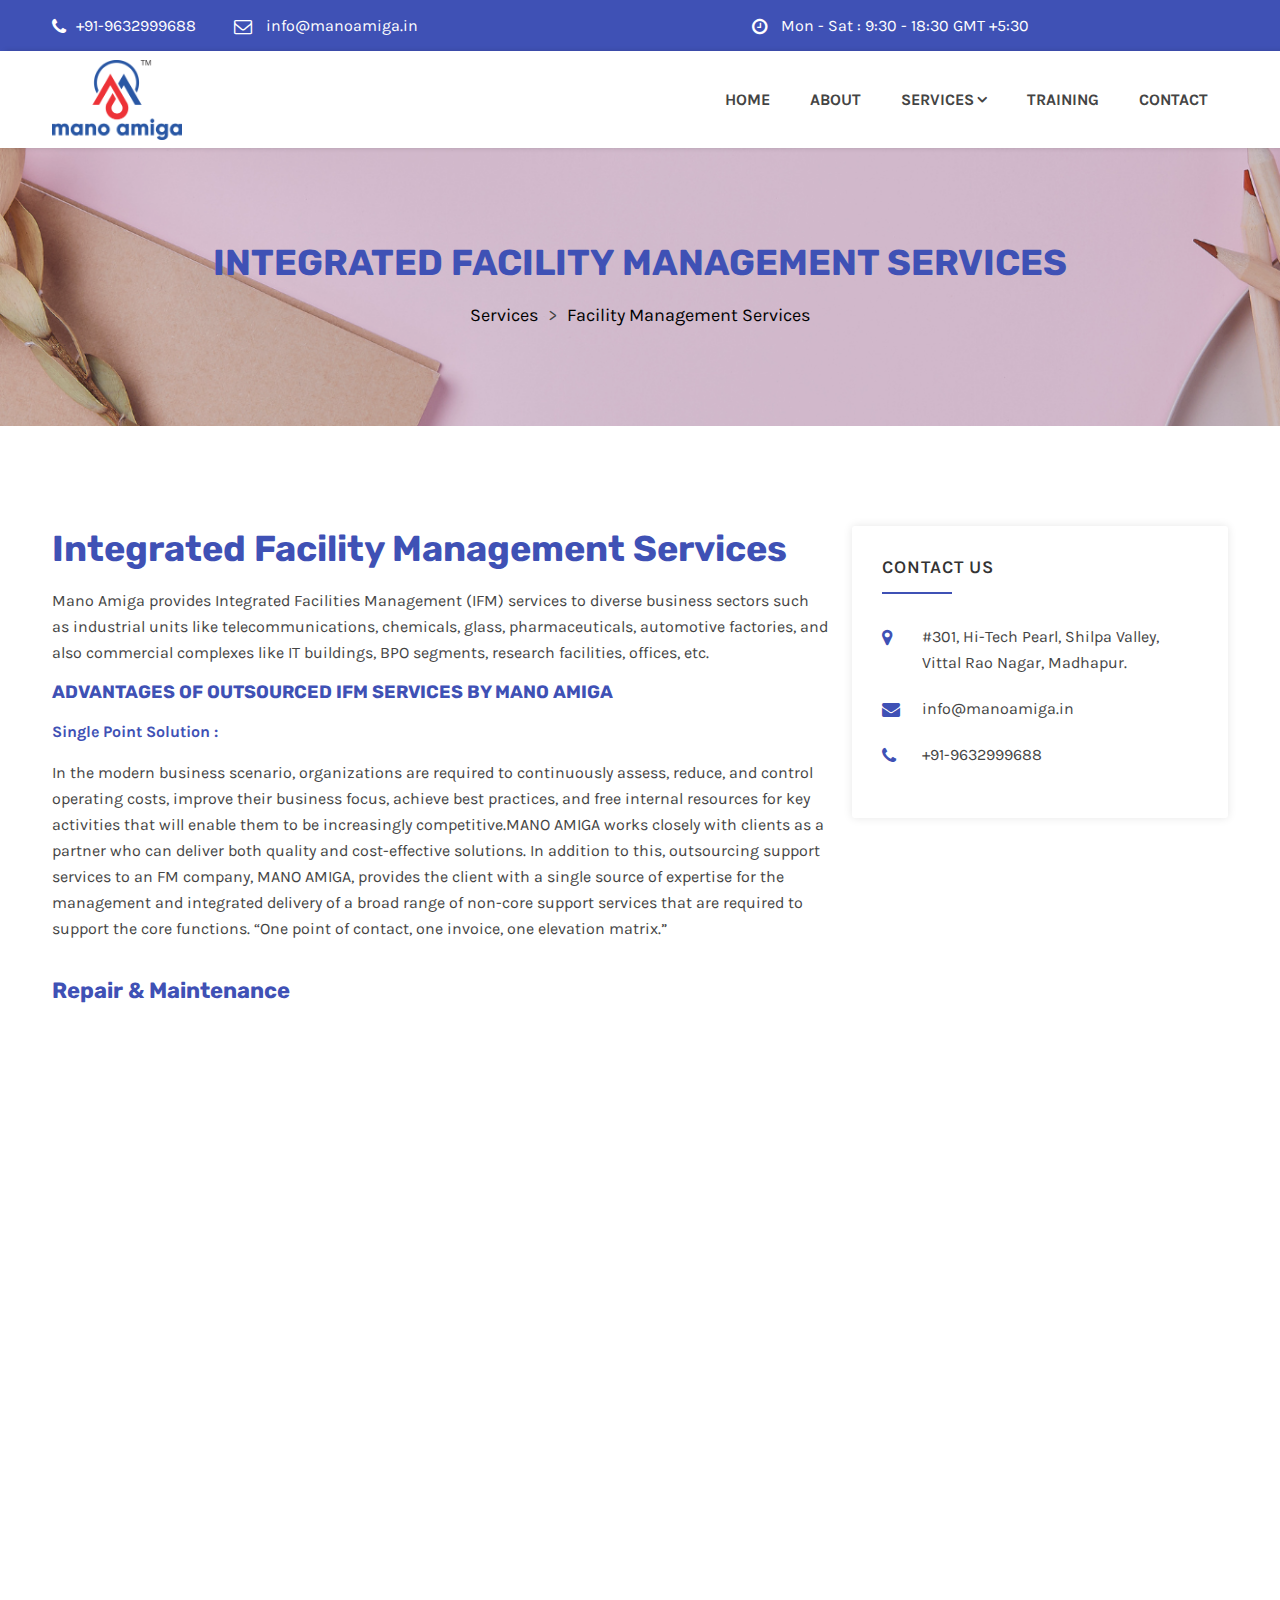
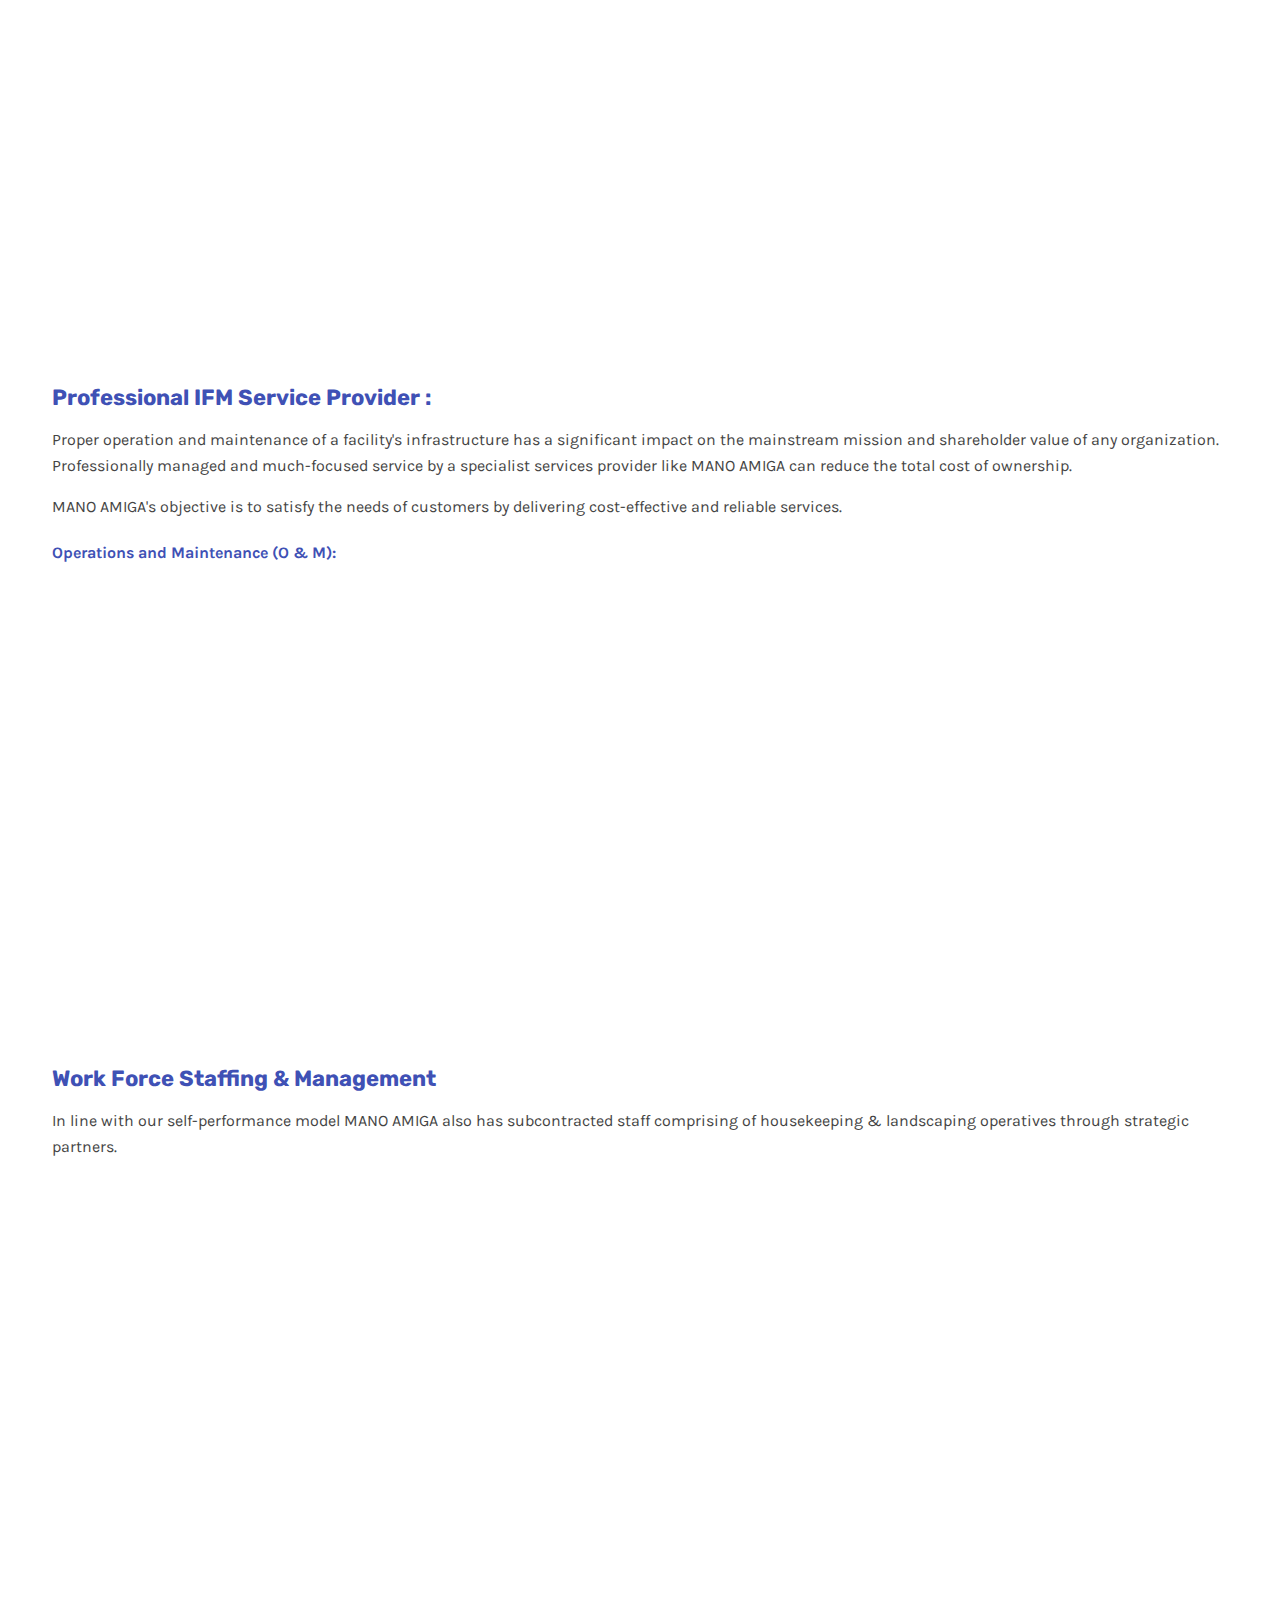
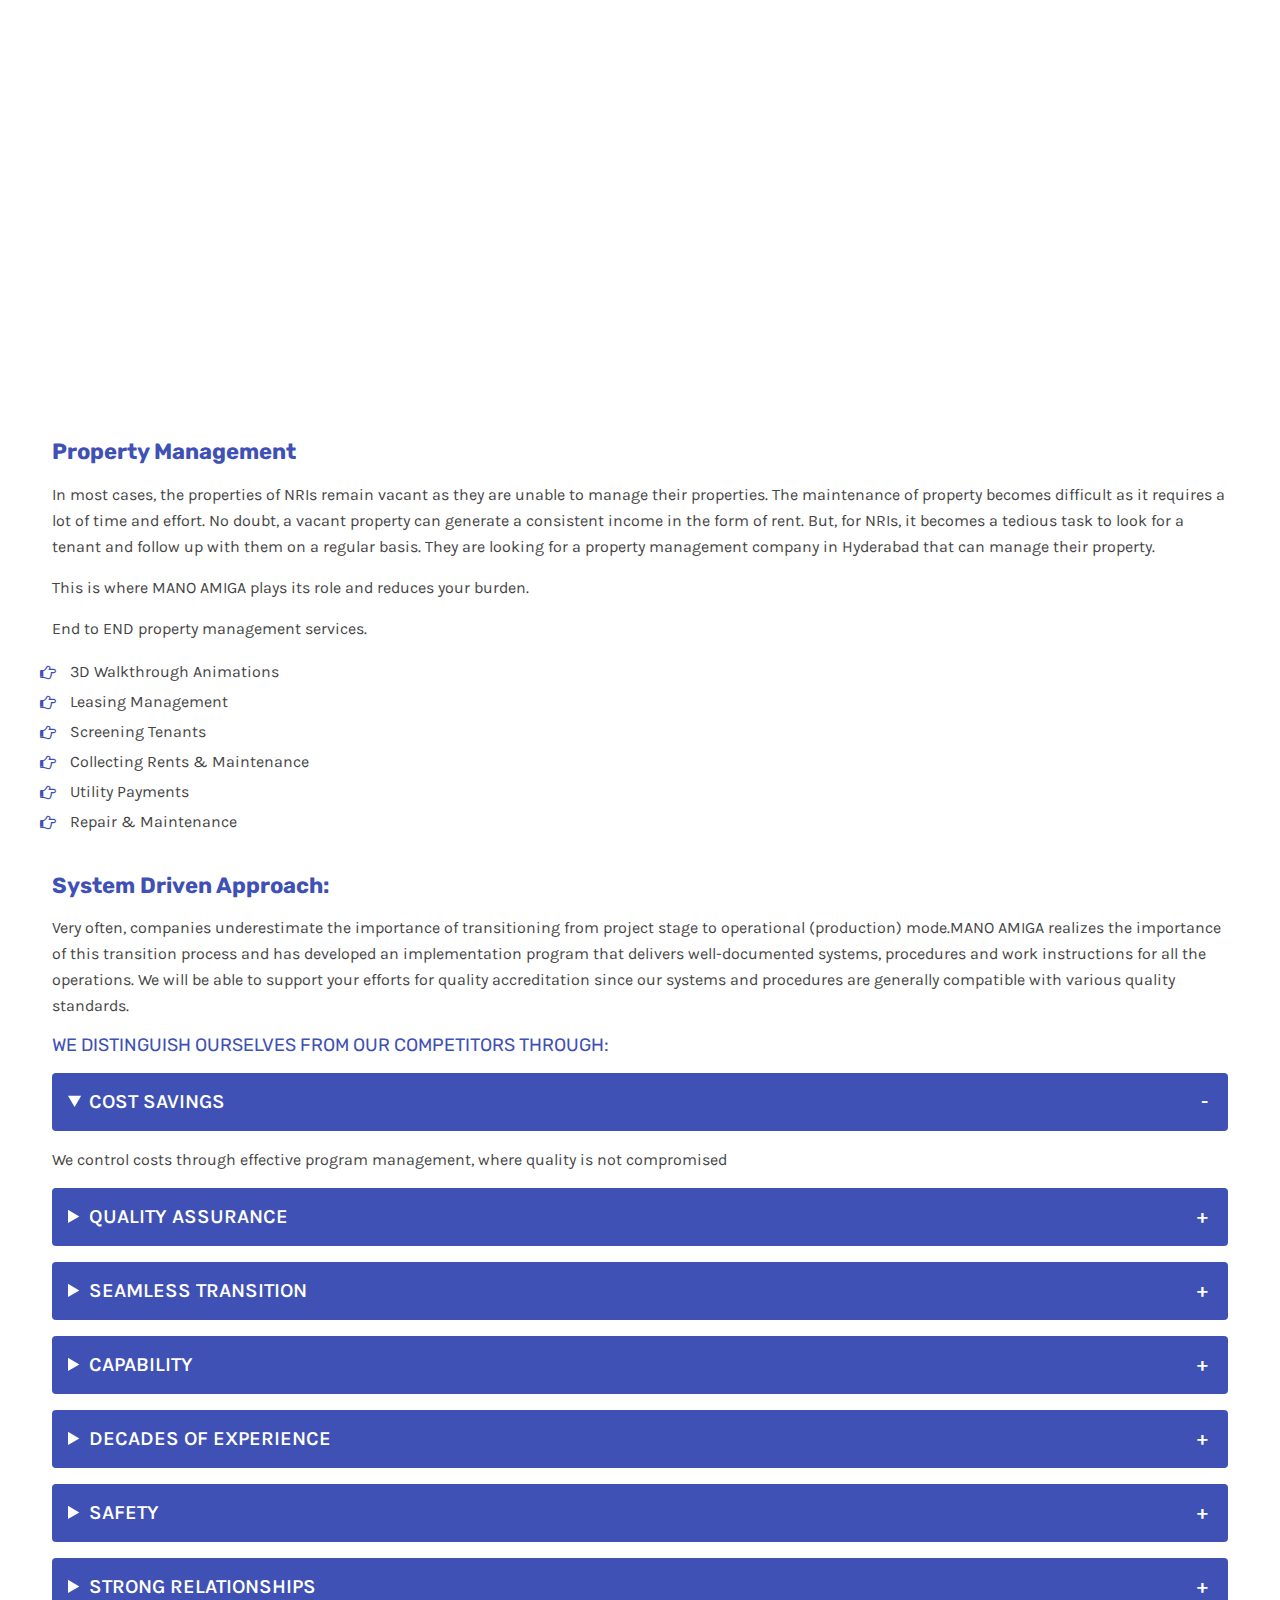
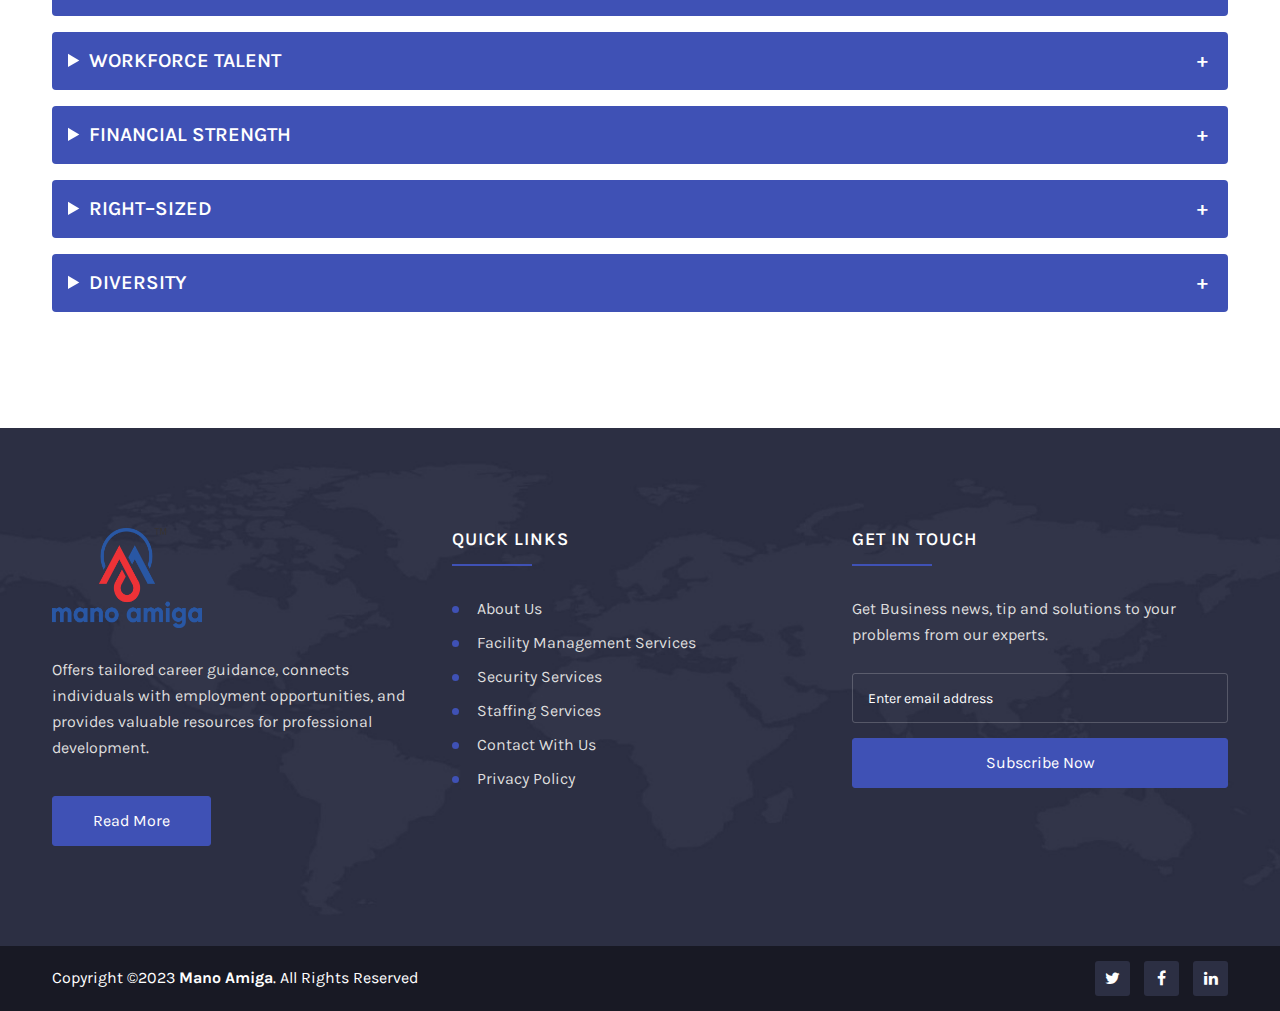
<file: facility_services.html>
<!DOCTYPE html>
<html lang="zxx">

<head>
    <meta charset="utf-8">
    <meta http-equiv="x-ua-compatible" content="ie=edge">
    <title>Manoamiga - Consulting</title>
    <meta name="description" content="">
    <meta name="viewport" content="width=device-width, initial-scale=1, shrink-to-fit=no">
    <link rel="apple-touch-icon" href="assets/images/manoamiga_favicon/apple-touch-icon.png">
    <link rel="shortcut icon" href="assets/images/manoamiga_favicon/favicon.ico">

    <!-- Google Font (font-family: 'Karla', sans-serif;) -->
    <link href="https://fonts.googleapis.com/css?family=Karla:400,400i,700" rel="stylesheet">
    <!-- Google Font (font-family: 'Rubik', sans-serif;) -->
    <link href="https://fonts.googleapis.com/css?family=Rubik:300,400,400i,500,700" rel="stylesheet">

    <link rel="stylesheet" href="assets/css/bootstrap.min.css">
    <link rel="stylesheet" href="assets/css/plugins.css">
    <link rel="stylesheet" href="assets/css/style.css">

    <link rel="stylesheet" href="assets/css/custom.css">
    <style>
        summary {
            font-size: 1.25rem;
            font-weight: 600;
            background-color: #3f51b5;
            color: #ffffff;
            padding: 1rem;
            margin-bottom: 1rem;
            outline: none;
            border-radius: 0.25rem;
            text-align: left;
            cursor: pointer;
            position: relative;
        }
    
        details>summary::after {
            position: absolute;
            content: "+";
            right: 20px;
        }
    
        details[open]>summary::after {
            position: absolute;
            content: "-";
            right: 20px;
        }
    
        details>summary::-webkit-details-marker {
            display: none;
        }

        details[open] summary ~ * {
                animation: sweep .5s ease-in-out;
        }
        @keyframes sweep {
                0%    {opacity: 0; margin-top: -10px}
                100%  {opacity: 1; margin-top: 0px}
        }

    </style>
</head>

<body>
    <!-- Wrapper -->
    <div id="wrapper" class="wrapper">
        <!-- Header -->
        <div class="header sticky-header">
            <!-- Header Top Area -->
            <div class="header-toparea">
                <div class="container">
                    <div class="row">
                        <div class="col-md-7 col-12">
                            <div class="header-topinfo">
                                <ul>
                                    <li><a href="tel:+91-9632999688"><i class="fa fa-phone"></i>+91-9632999688</a></li>
                                    <li><a href="mailto:info@manoamiga.in"><i class="fa fa-envelope-o"></i>
                                            info@manoamiga.in</a></li>
                                </ul>
                            </div>
                        </div>
                        <div class="col-md-5 col-12">
                            <div class="header-topinfo text-right">
                                <ul>
                                    <li><i class="fa fa-clock-o"></i> Mon - Sat : 9:30 - 18:30 GMT +5:30 </li>
                                </ul>
                            </div>
                        </div>
                    </div>
                </div>
            </div>
            <!--// Header Top Area -->
            <!-- Header Bottom Area -->
            <div class="header-bottomarea">
                <div class="container">
                    <div class="header-bottominner">
                        <div class="header-logo">
                            <a href="index.html">
                                <img src="assets/images/ma_logo/new_logo.png" width="130" height="80"
                                    alt="deconsult logo">
                            </a>
                        </div>
                        <nav class="tm-navigation">
                            <ul>
                                <li><a href="index.html">Home</a></li>
                                <li><a href="about-us.html">About</a></li>
                                 <li class="tm-navigation-dropdown"><a href="">Services</a>
                                    <ul>
                                        <li><a href="facility_services.html">Integrated Facilities Management Services</a></li>
                                        <li><a href="security.html">security Services </a></li>
                                        <li><a href="staffing_services.html">Staffing Services </a></li>
                                    </ul>  
                                </li>
                                <li><a href="training.html">Training</a></li>
                                <li><a href="contact-us.html">Contact</a></li>
                            </ul>
                        </nav>
                        <!-- Header Searchform -->
                        <div class="header-searchbox">
                            <form action="#" class="header-searchform">
                                <input type="text" placeholder="Enter search keyword..">
                                <button type="submit"><i class="fa fa-search"></i></button>
                            </form>
                        </div>
                        <!--// Header Searchform -->
                    </div>
                    <div class="header-mobilemenu clearfix">
                        <div class="tm-mobilenav"></div>
                    </div>
                </div>
            </div>
            <!--// Header Bottom Area -->
        </div>
        <!--// Header -->

        <!-- Breadcrumb Area -->
        <div class="tm-breadcrumb-area tm-padding-section text-center" data-overlay="1"
            data-bgimage="assets/images/banner_bg.png">
            <div class="container">
                <div class="tm-breadcrumb">
                    <h2 class="tm-breadcrumb-title">Integrated Facility Management Services</h2>
                    <ul>
                        <li><a href="index.html" style="color: black;">Services</a></li>
                        <li style="color: black;">Facility Management Services</li>
                    </ul>
                </div>
            </div>
        </div>
        <!--// Breadcrumb Area -->

        <!-- Main Content -->
        <main class="main-content">
            <!-- Service Details -->
            <div class="tm-section service-details-area bg-white tm-padding-section">
                <div class="container">
                    <div class="row">
                        <div class="col-lg-8 col-12">
                            <div class="tm-service-details sticky-sidebar">
                                <!-- <img class="tm-service-details-image" src="assets/images/others/service-details.jpg" alt="service details image"> -->
                                <h2 style="color: #3f51b5;">Integrated Facility Management Services</h2>
                                <p> Mano Amiga provides Integrated Facilities Management (IFM) services to diverse business sectors such as industrial units like telecommunications, chemicals, glass, pharmaceuticals, automotive factories, and also commercial complexes like IT buildings, BPO segments, research facilities, offices, etc.</p>
                                <h5 style="color: #3f51b5;"><b>ADVANTAGES OF OUTSOURCED IFM SERVICES BY MANO AMIGA </b>
                                </h5>
                                <p style="color: #3f51b5;"><b>Single Point Solution :</b></p>
                                <p>In the modern business scenario, organizations are required to continuously assess, reduce, and control operating costs, improve their business focus, achieve best practices, and free internal resources for key activities that will enable them to be increasingly competitive.MANO AMIGA works closely with clients as a partner who can deliver both quality and cost-effective solutions. In addition to this, outsourcing support services to an FM company, MANO AMIGA, provides the client with a single source of expertise for the management and integrated delivery of a broad range of non-core support services that are required to support the core functions. “One point of contact, one invoice, one elevation matrix.”</b></p>
                            </div>

                        </div>
                        <div class="col-lg-4 col-12">
                            <div class="widgets sidebar-widgets sticky-sidebar">
                                <!-- Single Widget -->
                                <!-- <div class="single-widget widget-serviceitems">
                                    <h5 class="widget-title">Services</h5>
                                    <ul>
                                        <li><a href="staffing_services.html">Staffing Services</a></li>
                                        <li class="active"><a href="facility_services.html">Facility Mangement
                                                Services</a></li>
                                        <li><a href="training.html">Training</a></li>
                                    </ul>
                                </div> -->
                                <!--// Single Widget -->
                                <!-- Single Widget -->
                                <div class="single-widget widget-contact">
                                    <h5 class="widget-title">Contact Us</h5>
                                    <ul>
                                        <li>
                                            <i class="fa fa-map-marker"></i>
                                            <p>#301, Hi-Tech Pearl, Shilpa Valley, Vittal Rao Nagar, Madhapur.</p>
                                        </li>
                                        <li>
                                            <i class="fa fa-envelope"></i>
                                            <p><a href="mailto:info@manoamiga.in">info@manoamiga.in</a></p>
                                        </li>
                                        <li>
                                            <i class="fa fa-phone"></i>
                                            <p><a href="tel:+91-9632999688">+91-9632999688</a></p>
                                        </li>
                                    </ul>
                                </div>
                                <!--// Single Widget -->
                            </div>
                        </div>
                    </div>
                    <div class="row mt-30-reverse" style="margin-top: 20px;">
                        <h4 style="color: #3f51b5;"><b>Repair & Maintenance</b></h4>
                        <div class="col-lg-3 col-12">
                            <div class="tm-service text-center wow fadeInUp">
                                <span class="tm-service-icon">
                                    <img src="assets/images/painting_3.webp" class="card-img-top" alt="Painting Service">
                                </span>
                                <div class="tm-service-content">
                                    <h5><a href="training.html">Painting</a></h5>
                                    <p>We offer top-notch painting services with a team of skilled professionals dedicated to transforming your space. Our commitment lies in delivering exceptional quality and exceeding your expectations.</p>
                                </div>
                            </div>
                        </div>
                        <div class="col-lg-3 col-12">
                            <div class="tm-service text-center wow fadeInUp">
                                <span class="tm-service-icon">
                                    <img src="assets/images/electrician.webp" class="card-img-top" alt="Painting Service">
                                </span>
                                <div class="tm-service-content">
                                    <h5><a href="training.html">Electric Services</a></h5>
                                    <p>Offering reliable electrical solutions, our seasoned team of electricians specializes in residential and commercial services. From installations to repairs and maintenance, we prioritize safety and efficiency.</p>
                                </div>
                            </div>
                        </div>
                        <!-- <div class="col-lg-3 col-12">
                            <div class="tm-service text-center wow fadeInUp">
                                <span class="tm-service-icon">
                                    <img src="assets/images/carpentry.webp" class="card-img-top" alt="Painting Service">
                                </span>
                                <div class="tm-service-content">
                                    <h5><a href="training.html">Carpentry</a></h5>
                                    <p>Our carpentry services are crafted to bring your visions to life. With skilled artisans and precision tools, we specialize in bespoke furniture, renovations, and custom woodwork tailored to your needs.</p>
                                </div>
                            </div>
                        </div> -->
                        <div class="col-lg-3 col-12">
                            <div class="tm-service text-center wow fadeInUp">
                                <span class="tm-service-icon">
                                    <img src="assets/images/pest_control.webp" class="card-img-top" alt="Painting Service">
                                </span>
                                <div class="tm-service-content">
                                    <h5><a href="training.html">Pest Control</a></h5>
                                    <p>Say goodbye to unwanted guests in your home with our top-notch pest control services. Our expert team employs safe and effective methods to rid your space of pests, ensuring a comfortable environment.</p>
                                </div>
                            </div>
                        </div>
                        <div class="col-lg-3 col-12">
                            <div class="tm-service text-center wow fadeInUp">
                                <span class="tm-service-icon">
                                    <img src="assets/images/signage_boards.webp" class="card-img-top" alt="Painting Service">
                                </span>
                                <div class="tm-service-content">
                                    <h5><a href="training.html">Signage Boards</a></h5>
                                    <p>Our signage services cover a wide spectrum, including indoor, outdoor, directional, and custom-designed signs to suit various needs.  </p>
                                </div>
                            </div>
                        </div>
                    </div>
                    <div class="row mt-30-reverse" style="margin-top: 20px;">
                        <!-- <div class="col-lg-3 col-12">
                            <div class="tm-service text-center wow fadeInUp">
                                <span class="tm-service-icon">
                                    <img src="assets/images/Chair_repair.webp" class="card-img-top" alt="Painting Service">
                                </span>
                                <div class="tm-service-content">
                                    <h5><a href="training.html">Chair Repairs</a></h5>
                                    <p>Specializes in restoring chairs to their former glory, addressing everything from structural damage to aesthetic refurbishments.</p>
                                </div>
                            </div>
                        </div> -->
                        
                        <!-- <div class="col-lg-3 col-12">
                            <div class="tm-service text-center wow fadeInUp">
                                <span class="tm-service-icon">
                                    <img src="assets/images/civil_works.webp" class="card-img-top" alt="Painting Service">
                                </span>
                                <div class="tm-service-content">
                                    <h5><a href="training.html">Civil Works</a></h5>
                                    <p>This includes a wide range of construction, maintenance, and infrastructure development projects essential for communities.  </p>
                                </div>
                            </div>
                        </div> -->
                        <!-- <div class="col-lg-3 col-12">
                            <div class="tm-service text-center wow fadeInUp">
                                <span class="tm-service-icon">
                                    <img src="assets/images/water_proofing.webp" class="card-img-top" alt="Painting Service">
                                </span>
                                <div class="tm-service-content">
                                    <h5><a href="training.html">Water Proofing</a></h5>
                                    <p>Specializes in sealing basements, roofs, and foundations, ensuring a watertight barrier against leaks and moisture.</p>
                                </div>
                            </div>
                        </div> -->
                    </div>
                    <div class="row mt-30-reverse" style="margin-top: 20px;">
                        <div class="col-lg-3 col-12">
                            <div class="tm-service text-center wow fadeInUp">
                                <span class="tm-service-icon">
                                    <img src="assets/images/plumbing.webp" class="card-img-top" alt="Painting Service">
                                </span>
                                <div class="tm-service-content">
                                    <h5><a href="training.html">Plumbing</a></h5>
                                    <p>With years of expertise under our belt, we tackle everything from minor leaks to full-scale installations with precision and care.</p>
                                </div>
                            </div>
                        </div>
                        <!-- <div class="col-lg-3 col-12">
                            <div class="tm-service text-center wow fadeInUp">
                                <span class="tm-service-icon">
                                    <img src="assets/images/gypsum.webp" class="card-img-top" alt="Painting Service">
                                </span>
                                <div class="tm-service-content">
                                    <h5><a href="training.html">Gypsum</a></h5>
                                    <p>Gypsum board installation, drywall construction, and expert plastering for residential, commercial, and industrial projects.</p>
                                </div>
                            </div>
                        </div> -->
                        <div class="col-lg-3 col-12">
                            <div class="tm-service text-center wow fadeInUp">
                                <span class="tm-service-icon">
                                    <img src="assets/images/sanitization.webp" class="card-img-top" alt="Painting Service">
                                </span>
                                <div class="tm-service-content">
                                    <h5><a href="training.html">Sanitization</a></h5>
                                    <p>With meticulous attention to detail, we guarantee a sanitized area that promotes a hygienic atmosphere for your peace of mind.</p>
                                </div>
                            </div>
                        </div>
                        <div class="col-lg-3 col-12">
                            <div class="tm-service text-center wow fadeInUp">
                                <span class="tm-service-icon">
                                    <img src="assets/images/carpet_shampooing.webp" class="card-img-top" alt="Painting Service">
                                </span>
                                <div class="tm-service-content">
                                    <h5><a href="training.html">Carpet/ Fabric Shampooing</a></h5>
                                    <p>We prioritize your satisfaction, aiming to restore your carpets and fabrics to their pristine state.</p>
                                </div>
                            </div>
                        </div>
                    </div>
                    <h4>
                        <p style="margin-top: 20px;color: #3f51b5;"><b>Professional IFM Service Provider :</b></p>
                    </h4>

                    <p>Proper operation and maintenance of a facility's infrastructure has a significant impact on the mainstream mission and shareholder value of any organization. Professionally managed and much-focused service by a specialist services provider like MANO AMIGA can reduce the total cost of ownership.</p>
                    <p> MANO AMIGA's objective is to satisfy the needs of customers by delivering cost-effective and reliable services.</p>

                    <p style="margin-top: 20px;color: #3f51b5;"><b>Operations and Maintenance (O & M):</b> </p>
                    <div class="row mt-30-reverse" style="margin-top: 20px;">
                    
                        <!-- <div class="col-lg-3 col-12">
                            <div class="tm-service text-center wow fadeInUp">
                                <span class="tm-service-icon">
                                    <img src="assets/images/power_backup.webp" class="card-img-top" alt="Painting Service">
                                </span>
                                <div class="tm-service-content">
                                    <h5><a href="training.html">Emergency Backup Power Systems</a></h5>
                                    <p>Ensure uninterrupted power with our emergency backup power systems, designed to keep your operations running smoothly during outages.</p>
                                </div>
                            </div>
                        </div> -->
                        
                        <div class="col-lg-3 col-12">
                            <div class="tm-service text-center wow fadeInUp">
                                <span class="tm-service-icon">
                                    <img src="assets/images/hvac_.webp" class="card-img-top" alt="Painting Service">
                                </span>
                                <div class="tm-service-content">
                                    <h5><a href="training.html">HVAC & Chilling Plants</a></h5>
                                    <p> Ensures optimal indoor climate control, guaranteeing comfort and efficiency for your commercial or residential spaces.</p>
                                </div>
                            </div>
                        </div>
                        <div class="col-lg-3 col-12">
                            <div class="tm-service text-center wow fadeInUp">
                                <span class="tm-service-icon">
                                    <img src="assets/images/fire-fighting-system.webp" class="card-img-top" alt="Painting Service">
                                </span>
                                <div class="tm-service-content">
                                    <h5><a href="training.html">Fire Protection Systems</a></h5>
                                    <p>Protecting lives and property, our fire protection systems service ensures cutting-edge technology in fire detection and suppression.</p>
                                </div>
                            </div>
                        </div>
                        
                        <div class="col-lg-3 col-12">
                            <div class="tm-service text-center wow fadeInUp">
                                <span class="tm-service-icon">
                                    <img src="assets/images/material_management.webp" class="card-img-top" alt="Painting Service">
                                </span>
                                <div class="tm-service-content">
                                    <h5><a href="training.html">Material Handling</a></h5>
                                    <p>Offering comprehensive material handling solutions,optimize efficiency through automated conveyors, sorting systems.</p>
                                </div>
                            </div>
                        </div>
                       
                        <div class="col-lg-3 col-12">
                            <div class="tm-service text-center wow fadeInUp">
                                <span class="tm-service-icon">
                                    <img src="assets/images/building_works.webp" class="card-img-top" alt="Painting Service">
                                </span>
                                <div class="tm-service-content">
                                    <h5><a href="training.html">Building Services</a></h5>
                                    <p>Our building services ensure seamless functionality through comprehensive maintenance, repair, and upgrade solutions.</p>
                                </div>
                            </div>
                        </div>
                       
                        <!-- <div class="col-lg-3 col-12">
                            <div class="tm-service text-center wow fadeInUp">
                                <span class="tm-service-icon">
                                    <img src="assets/images/water-treatment.webp" class="card-img-top" alt="Painting Service">
                                </span>
                                <div class="tm-service-content">
                                    <h5><a href="training.html">Water & Effluent Treatment</a></h5>
                                    <p>We ensures the optimal functioning of treatment systems, guaranteeing clean water output.</p>
                                </div>
                            </div>
                        </div> -->
                       
                        <!-- <div class="col-lg-3 col-12">
                            <div class="tm-service text-center wow fadeInUp">
                                <span class="tm-service-icon">
                                    <img src="assets/images/fuel-oil-tanks.webp" class="card-img-top" alt="Painting Service">
                                </span>
                                <div class="tm-service-content">
                                    <h5><a href="training.html">Fuel handling systems</a></h5>
                                    <p>Our services encompass every aspect, from initial design to installation and maintenance.</p>
                                </div>
                            </div>
                        </div> -->
                    </div>

                    <div class="row mt-30-reverse" style="margin-top: 20px;">
                        
                    </div>
                    <div class="row mt-30-reverse" style="margin-top: 20px;">
                        <h4 style="color: #3f51b5;"><b>Work Force Staffing & Management</b></h4>
                        <p>In line with our self-performance model MANO AMIGA also has subcontracted staff comprising of housekeeping & landscaping operatives through strategic partners.</p>
                        <div class="col-lg-3 col-12">
                            <div class="tm-service text-center wow fadeInUp">
                                <span class="tm-service-icon">
                                    <img src="assets/images/front_office.webp" class="card-img-top" alt="Painting Service">
                                </span>
                                <div class="tm-service-content">
                                    <h5><a href="training.html">Front Office Management</a></h5>
                                    <p>Encompass a range of crucial administrative tasks aimed at ensuring seamless operations within an organization.</p>
                                </div>
                            </div>
                        </div>
                        
                        <div class="col-lg-3 col-12">
                            <div class="tm-service text-center wow fadeInUp">
                                <span class="tm-service-icon">
                                    <img src="assets/images/facade_cleaning.webp" class="card-img-top" alt="Painting Service">
                                </span>
                                <div class="tm-service-content">
                                    <h5><a href="training.html">Facade Cleaning</a></h5>
                                    <p>Our experienced team specializes in restoring the luster and cleanliness of commercial and residential facades.</p>
                                </div>
                            </div>
                        </div>
                       
                        <div class="col-lg-3 col-12">
                            <div class="tm-service text-center wow fadeInUp">
                                <span class="tm-service-icon">
                                    <img src="assets/images/event_management.webp" class="card-img-top" alt="Painting Service">
                                </span>
                                <div class="tm-service-content">
                                    <h5><a href="training.html">Event Management</a></h5>
                                    <p>Our team meticulously plans, organizes, and executes events, ensuring every detail is flawlessly executed.</p>
                                </div>
                            </div>
                        </div>
                       
                        <div class="col-lg-3 col-12">
                            <div class="tm-service text-center wow fadeInUp">
                                <span class="tm-service-icon">
                                    <img src="assets/images/waste_management.webp" class="card-img-top" alt="Painting Service">
                                </span>
                                <div class="tm-service-content">
                                    <h5><a href="training.html">Waste Management</a></h5>
                                    <p>Our services encompass efficient collection, recycling, and proper disposal methods, ensuring environmental sustainability.</p>
                                </div>
                            </div>
                        </div>

                    </div>
                    <div class="row mt-30-reverse" style="margin-top: 20px;">
                        <div class="col-lg-3 col-12">
                            <div class="tm-service text-center wow fadeInUp">
                                <span class="tm-service-icon">
                                    <img src="assets/images/indoor_plantation.webp" class="card-img-top" alt="Painting Service">
                                </span>
                                <div class="tm-service-content">
                                    <h5><a href="training.html">Indoor Plantation</a></h5>
                                    <p>Transform your indoor spaces into lush, thriving green havens with our expert indoor plantation services.</p>
                                </div>
                            </div>
                        </div>
                        
                        <div class="col-lg-3 col-12">
                            <div class="tm-service text-center wow fadeInUp">
                                <span class="tm-service-icon">
                                    <img src="assets/images/gardening.webp" class="card-img-top" alt="Painting Service">
                                </span>
                                <div class="tm-service-content">
                                    <h5><a href="training.html">Gardening / Lawn Management</a></h5>
                                    <p>Transform your yard into a botanical masterpiece with our expert gardening and lawn management services. </p>
                                </div>
                            </div>
                        </div>
                       
                        <div class="col-lg-3 col-12">
                            <div class="tm-service text-center wow fadeInUp">
                                <span class="tm-service-icon">
                                    <img src="assets/images/fleet_management.webp" class="card-img-top" alt="Painting Service">
                                </span>
                                <div class="tm-service-content">
                                    <h5><a href="training.html">Fleet Management</a></h5>
                                    <p>From vehicle acquisition to maintenance scheduling and route optimization, they handle diverse aspects to maximize efficiency.</p>
                                </div>
                            </div>
                        </div>
                    </div>
                    <div class="row" style="margin-top: 20px;">
                        <h4 style="color: #3f51b5;"><b>Property Management</b></h4>
                        <p>In most cases, the properties of NRIs remain vacant as they are unable to manage their properties. The maintenance of property becomes difficult as it requires a lot of time and effort. No doubt, a vacant property can generate a consistent income in the form of rent. But, for NRIs, it becomes a tedious task to look for a tenant and follow up with them on a regular basis. They are looking for a property management company in Hyderabad that can manage their property.</p>
                        <p>This is where MANO AMIGA plays its role and reduces your burden.</p>
                        <p>End to END property management services.</p>
                        <ul class="stylish-list">
                            <li><i class="fa fa-hand-o-right"></i> 3D Walkthrough Animations</li>
                            <li><i class="fa fa-hand-o-right"></i> Leasing Management</li>
                            <li><i class="fa fa-hand-o-right"></i> Screening Tenants</li>
                            <li><i class="fa fa-hand-o-right"></i> Collecting Rents & Maintenance</li>
                            <li><i class="fa fa-hand-o-right"></i> Utility Payments</li>
                            <li><i class="fa fa-hand-o-right"></i> Repair & Maintenance</li>
                        </ul>
                    </div>
                    <div class="row" style="margin-top: 20px;">
                        <h4 style="color: #3f51b5;"><b>System Driven Approach:</b></h4>
                        <p>Very often, companies underestimate the importance of transitioning from project stage to operational (production) mode.MANO AMIGA realizes the importance of this transition process and has developed an implementation program that delivers well-documented systems, procedures and work instructions for all the operations. We will be able to support your efforts for quality accreditation since our systems and procedures are generally compatible with various quality standards.</p>
                    </div>
                    <h5 style="color: #3f51b5;">WE DISTINGUISH OURSELVES FROM OUR COMPETITORS THROUGH: </h5>
                    <details open>
                        <summary>COST SAVINGS</summary>
                        <div class="faq__content">
                          <p>We control costs through effective program management, where quality is not compromised</p>
                        </div>
                      </details>
                      <details>
                        <summary>QUALITY ASSURANCE</summary>
                        <div class="faq__content">
                          <p>Highest client retention rate in the industry; never lost a customer due to performance issues</p>
                        </div>
                      </details>
                      <details>
                        <summary>SEAMLESS TRANSITION</summary>
                        <div class="faq__content">
                          <p>Planning & change management for successful implementation and business continuity</p>
                        </div>
                    </details>
                    <details>
                        <summary>CAPABILITY</summary>
                        <div class="faq__content">
                          <p>Focus on large scale, complex maintenance management projects needing total facility management</p>
                        </div>
                    </details>
                    <details>
                        <summary>DECADES OF EXPERIENCE</summary>
                        <div class="faq__content">
                          <p>High quality integration of building operations, maintenance and support services</p>
                        </div>
                    </details>
                    <details>
                        <summary>SAFETY</summary>
                        <div class="faq__content">
                          <p>Excellent safety record with comprehensive environmental health and safety program</p>
                        </div>
                    </details>
                    <details>
                        <summary>STRONG RELATIONSHIPS</summary>
                        <div class="faq__content">
                          <p>Partnership approach with clients and guaranteed performance</p>
                        </div>
                    </details>
                    <details>
                        <summary>WORKFORCE TALENT</summary>
                        <div class="faq__content">
                          <p>Recruit, train & retain best talent for management and trades through competitive wages & benefits</p>
                        </div>
                    </details>
                    <details>
                        <summary>FINANCIAL STRENGTH	</summary>
                        <div class="faq__content">
                          <p>Maturity, strong balance sheet & funding for growth opportunities</p>
                        </div>
                    </details>
                    <details>
                        <summary>RIGHT–SIZED</summary>
                        <div class="faq__content">
                          <p>Recruit, train & retain best talent for management and trades through competitive wages & benefits</p>
                        </div>
                    </details>
                    <details>
                        <summary>DIVERSITY	</summary>
                        <div class="faq__content">
                          <p>One of the fastest growing minority-owned companies in the nation</p>
                        </div>
                    </details>
                </div>
            </div>
    
    <!--// Service Details -->
    </main>
    <!--// Main Content -->

    <!-- Footer Area -->
    <div class="footer fixed-footer">

        <!-- Footer Widgets Area -->
        <div class="footer-toparea tm-padding-section" data-bgimage="assets/images/bg/footer-bg.jpg" data-overlay="2">
            <div class="container">
                <div class="row widgets footer-widgets">
                    <div class="col-lg-4 col-md-6 col-12">
                        <!-- Single Widget (Widget Info) -->
                        <div class="single-widget widget-info">
                            <a href="index.html" class="widget-info-logo">
                                <img src="assets/images/new_logo.png" width="150" height="100"
                                    alt="footer logo">
                            </a>
                            <p> Offers tailored career guidance, connects individuals with employment opportunities,
                                and provides valuable resources for professional development.</p>
                            <a href="about-us.html" class="tm-button">Read More<b></b></a>
                        </div>
                        <!--// Single Widget (Widget Info) -->
                    </div>
                    <div class="col-lg-4 col-md-6 col-12">
                        <!-- Single Widget (Widget Contact) -->
                        <div class="single-widget widget-quicklinks">
                            <h5 class="widget-title">Quick Links</h5>
                            <ul>
                                <li><a href="about-us.html">About Us</a></li>
                                <li><a href="facility_services.html">Facility Management Services</a></li>
                                <li><a href="security.html">Security Services</a></li>
                                <li><a href="staffing_services.html">Staffing Services</a></li>
                                <li><a href="contact-us.html">Contact With Us</a></li>
                                <li><a href="privacy_policy.html">Privacy Policy</a></li>
                            </ul>
                        </div>
                        <!--// Single Widget (Widget Contact) -->
                    </div>
                    <div class="col-lg-4 col-md-6 col-12">
                        <!-- Single Widget (Widget Newsletter) -->
                        <div class="single-widget widget-newsletter">
                            <h5 class="widget-title">Get In Touch</h5>
                            <p>Get Business news, tip and solutions to
                                your problems from our experts.</p>
                            <form id="tm-mailchimp-form" class="widget-newsletter-form">
                                <input id="mc-email" type="email" placeholder="Enter email address">
                                <button id="mc-submit" type="submit" class="tm-button">Subscribe Now
                                    <b></b></button>
                            </form>
                            <!-- Mailchimp Alerts -->
                            <div class="tm-mailchimp-alerts">
                                <div class="tm-mailchimp-submitting"></div>
                                <div class="mailchimp-success"></div>
                                <div class="tm-mailchimp-error"></div>
                            </div>
                            <!--// Mailchimp Alerts -->
                        </div>
                        <!--// Single Widget (Widget Newsletter) -->
                    </div>
                </div>
            </div>
        </div>
        <!--// Footer Widgets Area -->

        <!-- Footer Copyright Area -->
        <div class="footer-copyrightarea">
            <div class="container">
                <div class="row align-items-center">
                    <div class="col-md-8 col-12">
                        <p class="footer-copyright">Copyright ©2023 <a href="index.html">Mano Amiga</a>. All Rights
                            Reserved</p>
                    </div>
                    <div class="col-md-4 col-12">
                        <div class="footer-copyrightsocial">
                            <ul>
                                <li><a href="https://twitter.com/ManoAmiga09" data-toggle="tooltip" data-placement="top" title="Twitter"><i class="fa fa-twitter"></i></a></li>
                                <li><a href="https://www.facebook.com/people/Mano-Amiga/61553321267490/" data-toggle="tooltip" data-placement="top" title="Facebook"><i
                                            class="fa fa-facebook-f"></i></a></li>
                                <li><a href="https://www.linkedin.com/company/manoamiga/
                                    " data-toggle="tooltip" data-placement="top" title="LinkedIn"><i class="fa fa-linkedin"></i></a></li>
                            </ul>
                        </div>
                    </div>
                </div>
            </div>
        </div>
        <!--// Footer Copyright Area -->

    </div>
    <!--// Footer Area -->

    </div>
    <!--// Wrapper -->

    <!-- Js Files -->
    <script src="assets/js/modernizr-3.6.0.min.js"></script>
    <script src="assets/js/jquery.min.js"></script>
    <script src="assets/js/popper.min.js"></script>
    <script src="assets/js/bootstrap.min.js"></script>
    <script src="assets/js/plugins.js"></script>
    <script src="assets/js/chart.min.js"></script>
    <script src="assets/js/chart-active.js"></script>
    <script src="assets/js/main.js"></script>
   
    <!--// Js Files -->
</body>

</html>
</file>
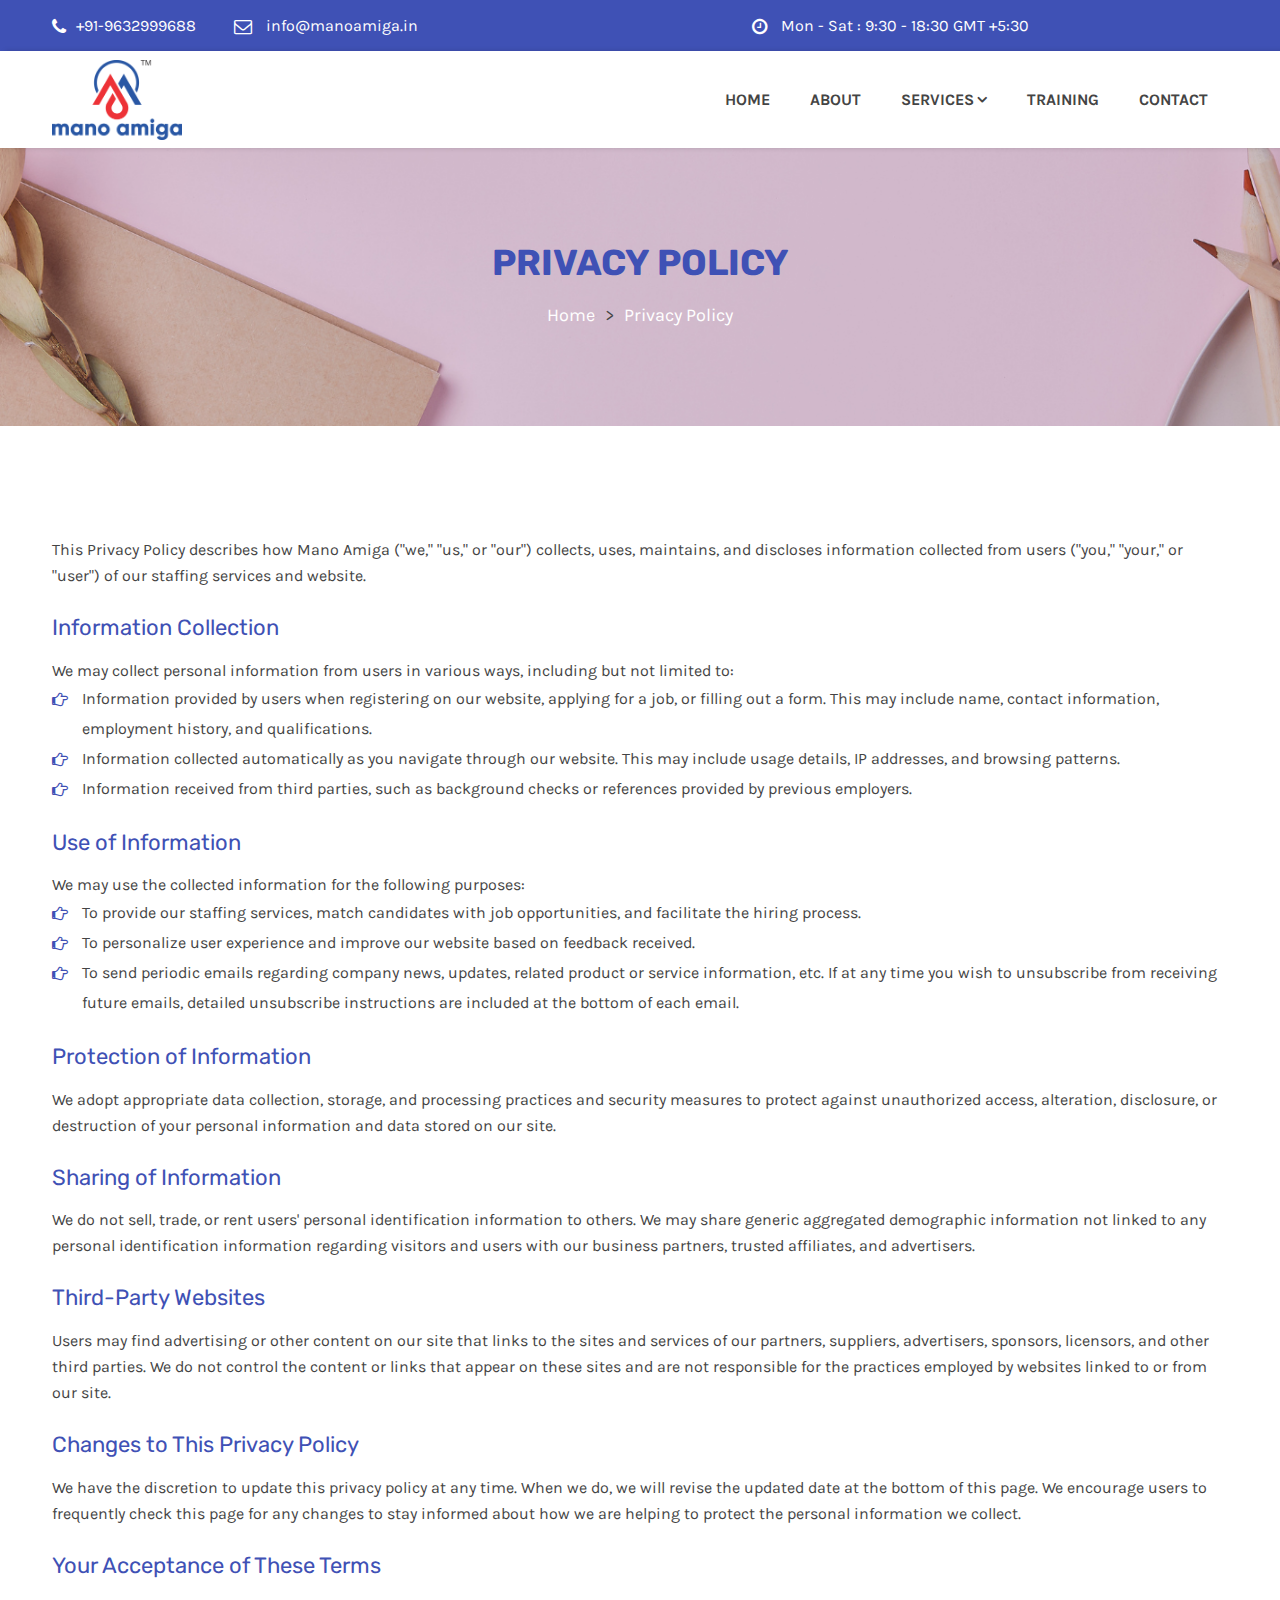
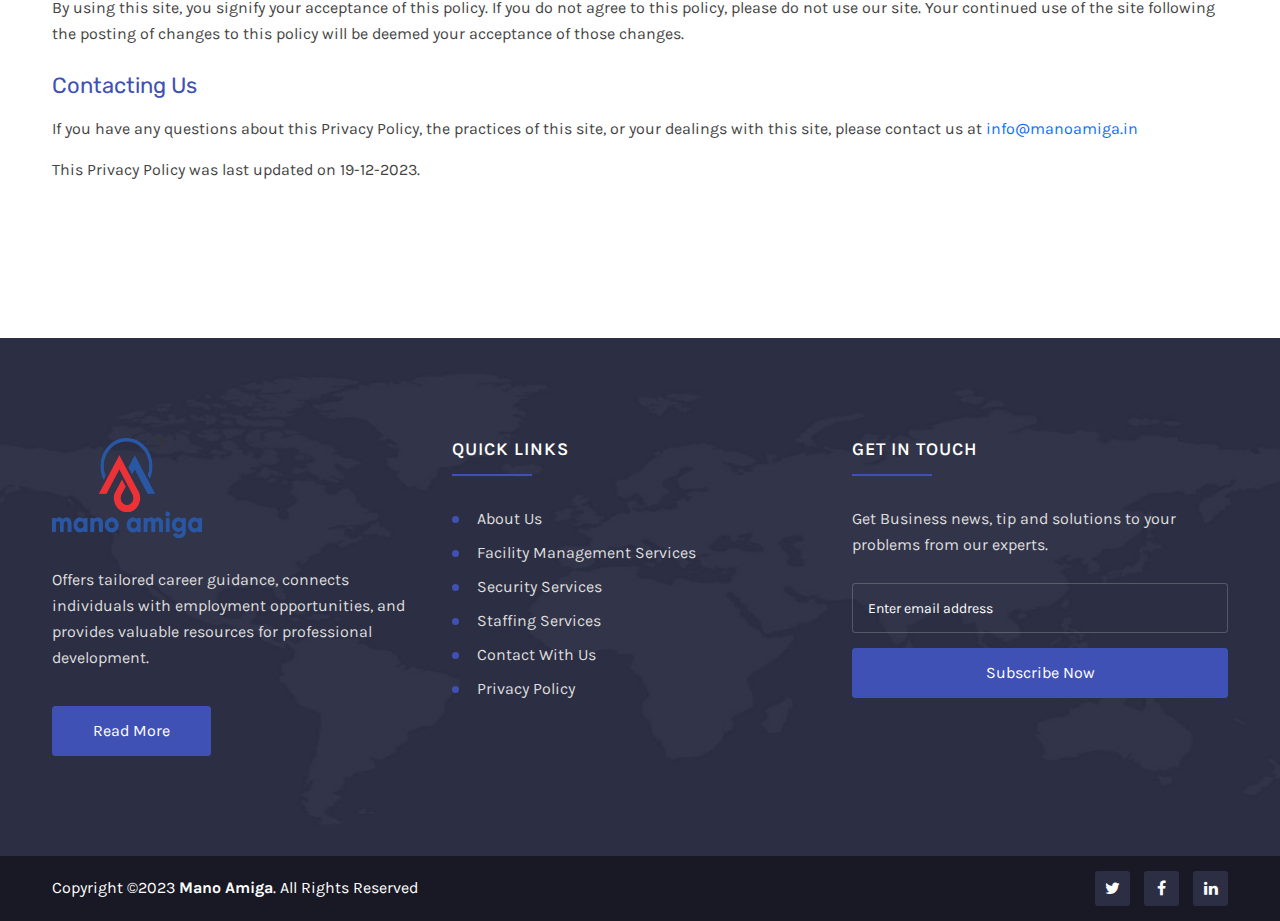
<file: privacy_policy.html>
<!DOCTYPE html>
<html lang="zxx">

<head>
    <meta charset="utf-8">
    <meta http-equiv="x-ua-compatible" content="ie=edge">
    <title>Manoamiga - Consulting</title>
    <meta name="description" content="">
    <meta name="viewport" content="width=device-width, initial-scale=1, shrink-to-fit=no">
    <link rel="apple-touch-icon" href="assets/images/manoamiga_favicon/apple-touch-icon.png">
    <link rel="shortcut icon" href="assets/images/manoamiga_favicon/favicon.ico">

    <!-- Google Font (font-family: 'Karla', sans-serif;) -->
    <link href="https://fonts.googleapis.com/css?family=Karla:400,400i,700" rel="stylesheet">
    <!-- Google Font (font-family: 'Rubik', sans-serif;) -->
    <link href="https://fonts.googleapis.com/css?family=Rubik:300,400,400i,500,700" rel="stylesheet">

    <link rel="stylesheet" href="assets/css/bootstrap.min.css">
    <link rel="stylesheet" href="assets/css/plugins.css">
    <link rel="stylesheet" href="assets/css/style.css">

    <link rel="stylesheet" href="assets/css/custom.css">
</head>

<body>
    <!-- Wrapper -->
    <div id="wrapper" class="wrapper">
        <!-- Header -->
        <div class="header sticky-header">
            <!-- Header Top Area -->
            <div class="header-toparea">
                <div class="container">
                    <div class="row">
                        <div class="col-md-7 col-12">
                            <div class="header-topinfo">
                                <ul>
                                    <li><a href="tel:+91-9632999688"><i class="fa fa-phone"></i>+91-9632999688</a></li>
                                    <li><a href="mailto:info@manoamiga.in"><i class="fa fa-envelope-o"></i>
                                        info@manoamiga.in</a></li>
                                </ul>
                            </div>
                        </div>
                        <div class="col-md-5 col-12">
                            <div class="header-topinfo text-right">
                                <ul>
                                    <li><i class="fa fa-clock-o"></i> Mon - Sat : 9:30 - 18:30 GMT +5:30 </li>
                                </ul>
                            </div>
                        </div>
                    </div>
                </div>
            </div>
            <!--// Header Top Area -->

            <!-- Header Bottom Area -->
            <div class="header-bottomarea">
                <div class="container">
                    <div class="header-bottominner">
                        <div class="header-logo">
                            <a href="index.html">
                                <img src="assets/images/ma_logo/new_logo.png" width="130" height="80" alt="deconsult logo">
                            </a>
                        </div>
                        <nav class="tm-navigation">
                            <ul>
                                <li><a href="index.html">Home</a></li>
                                <li><a href="about-us.html">About</a></li>
                                 <li class="tm-navigation-dropdown"><a href="">Services</a>
                                    <ul>
                                        <li><a href="staffing_services.html">Staffing Services </a>
                                        </li>
                                        <li><a href="facility_services.html">Facility Management Services</a></li>
                                    </ul>  
                                </li>
                                <li><a href="training.html">Training</a></li>
                                <li><a href="contact-us.html">Contact</a></li>
                            </ul>
                        </nav>
                        <!-- Header Searchform -->
                        <div class="header-searchbox">
                            <form action="#" class="header-searchform">
                                <input type="text" placeholder="Enter search keyword..">
                                <button type="submit"><i class="fa fa-search"></i></button>
                            </form>
                        </div>
                        <!--// Header Searchform -->

                    </div>
                    <div class="header-mobilemenu clearfix">
                        <div class="tm-mobilenav"></div>
                    </div>
                </div>
            </div>
            <!--// Header Bottom Area -->

        </div>
        <!--// Header -->

        <!-- Breadcrumb Area -->
        <div class="tm-breadcrumb-area tm-padding-section text-center" data-overlay="1" data-bgimage="assets/images/banner_bg.png">
            <div class="container">
                <div class="tm-breadcrumb">
                    <h2 class="tm-breadcrumb-title">Privacy Policy</h2>
                    <ul>
                        <li><a href="index.html" style="color: #ffffff;">Home</a></li>
                        <li style="color: #ffffff;">Privacy Policy</li>
                    </ul>
                </div>
            </div>
        </div>
        <!--// Breadcrumb Area -->

        <!-- Main Content -->
        <main class="main-content">

            <!-- About Us Area -->
            <div class="tm-section about-us-area bg-white tm-padding-section">
                <div class="container">
                    <div class="row">
                        <div class="col-xl-12 col-lg-12">
                            <div class="tm-section-title">
                                
                                
                                <p>This Privacy Policy describes how Mano Amiga ("we," "us," or "our") collects, uses, maintains, and discloses information collected from users ("you," "your," or "user") of our staffing services and website.</p>
                                <h4 style="margin-top: 25px; color: #3f51b5;">Information Collection</h4>
                                    We may collect personal information from users in various ways, including but not limited to:
                                    <ul class="stylish-list">
                                        <li><i class="fa fa-hand-o-right"></i> Information provided by users when registering on our website, applying for a job, or filling out a form. This may include name, contact information, employment history, and qualifications.</li>
                                        <li><i class="fa fa-hand-o-right"></i> Information collected automatically as you navigate through our website. This may include usage details, IP addresses, and browsing patterns.</li>
                                        <li><i class="fa fa-hand-o-right"></i> Information received from third parties, such as background checks or references provided by previous employers.</li>
                                    </ul>    
                                <h4 style="margin-top: 25px;color: #3f51b5;">Use of Information</h4>
                                    We may use the collected information for the following purposes:
                                    <ul class="stylish-list">
                                        <li><i class="fa fa-hand-o-right"></i> To provide our staffing services, match candidates with job opportunities, and facilitate the hiring process.</li>
                                        <li><i class="fa fa-hand-o-right"></i> To personalize user experience and improve our website based on feedback received.</li>
                                        <li><i class="fa fa-hand-o-right"></i> To send periodic emails regarding company news, updates, related product or service information, etc. If at any time you wish to unsubscribe from receiving future emails, detailed unsubscribe instructions are included at the bottom of each email.</li>
                                    </ul> 

                                <h4 style="margin-top: 25px;color: #3f51b5;">Protection of Information</h4>
                                    <p>We adopt appropriate data collection, storage, and processing practices and security measures to protect against unauthorized access, alteration, disclosure, or destruction of your personal information and data stored on our site.</p> 

                                <h4 style="margin-top: 25px;color: #3f51b5;">Sharing of Information</h4>
                                    <p>We do not sell, trade, or rent users' personal identification information to others. We may share generic aggregated demographic information not linked to any personal identification information regarding visitors and users with our business partners, trusted affiliates, and advertisers.</p>   
                                    
                                <h4 style="margin-top: 25px;color: #3f51b5;">Third-Party Websites</h4>
                                    <p>Users may find advertising or other content on our site that links to the sites and services of our partners, suppliers, advertisers, sponsors, licensors, and other third parties. We do not control the content or links that appear on these sites and are not responsible for the practices employed by websites linked to or from our site.</p> 
                                    
                                <h4 style="margin-top: 25px;color: #3f51b5;">Changes to This Privacy Policy</h4>
                                    <p>We have the discretion to update this privacy policy at any time. When we do, we will revise the updated date at the bottom of this page. We encourage users to frequently check this page for any changes to stay informed about how we are helping to protect the personal information we collect.</p> 
                                    
                                <h4 style="margin-top: 25px;color: #3f51b5;">Your Acceptance of These Terms</h4>
                                    <p>By using this site, you signify your acceptance of this policy. If you do not agree to this policy, please do not use our site. Your continued use of the site following the posting of changes to this policy will be deemed your acceptance of those changes.</p>    
                                    
                                <h4 style="margin-top: 25px;color: #3f51b5;">Contacting Us</h4>
                                    <p>If you have any questions about this Privacy Policy, the practices of this site, or your dealings with this site, please contact us at <a href="mailto:info@manoamiga.in">info@manoamiga.in</a></p>  
                                    <p>This Privacy Policy was last updated on 19-12-2023.</p>    
                            </div>
                        </div>
                    </div>
                    
                </div>
            </div>
            <!--// About Us Area -->

        </main>
        <!--// Main Content -->

        <!-- Footer Area -->
        <div class="footer fixed-footer">

            <!-- Footer Widgets Area -->
            <div class="footer-toparea tm-padding-section" data-bgimage="assets/images/bg/footer-bg.jpg" data-overlay="2">
                <div class="container">
                    <div class="row widgets footer-widgets">

                        <div class="col-lg-4 col-md-6 col-12">
                            <!-- Single Widget (Widget Info) -->
                            <div class="single-widget widget-info">
                                <a href="index.html" class="widget-info-logo">
                                    <img src="assets/images/new_logo.png" width="150" height="100" alt="footer logo">
                                </a>
                                <p> Offers tailored career guidance, connects individuals with employment opportunities, and provides valuable resources for professional development.</p>
                                <a href="about-us.html" class="tm-button">Read More<b></b></a>
                            </div>
                            <!--// Single Widget (Widget Info) -->
                        </div>

                        <div class="col-lg-4 col-md-6 col-12">
                            <!-- Single Widget (Widget Contact) -->
                            <div class="single-widget widget-quicklinks">
                                <h5 class="widget-title">Quick Links</h5>
                                <ul>
                                    <li><a href="about-us.html">About Us</a></li>
                                    <li><a href="facility_services.html">Facility Management Services</a></li>
                                    <li><a href="security.html">Security Services</a></li>
                                    <li><a href="staffing_services.html">Staffing Services</a></li>
                                    <li><a href="contact-us.html">Contact With Us</a></li>
                                    <li><a href="privacy_policy.html">Privacy Policy</a></li>
                                </ul>
                            </div>
                            <!--// Single Widget (Widget Contact) -->
                        </div>

                        

                        <div class="col-lg-4 col-md-6 col-12">
                            <!-- Single Widget (Widget Newsletter) -->
                            <div class="single-widget widget-newsletter">
                                <h5 class="widget-title">Get In Touch</h5>
                                <p>Get Business news, tip and solutions to
                                    your problems from our experts.</p>
                                <form id="tm-mailchimp-form" class="widget-newsletter-form">
                                    <input id="mc-email" type="email" placeholder="Enter email address">
                                    <button id="mc-submit" type="submit" class="tm-button">Subscribe Now <b></b></button>
                                </form>
                                <!-- Mailchimp Alerts -->
                                <div class="tm-mailchimp-alerts">
                                    <div class="tm-mailchimp-submitting"></div>
                                    <div class="mailchimp-success"></div>
                                    <div class="tm-mailchimp-error"></div>
                                </div>
                                <!--// Mailchimp Alerts -->
                            </div>
                            <!--// Single Widget (Widget Newsletter) -->
                        </div>

                    </div>
                </div>
            </div>
            <!--// Footer Widgets Area -->

            <!-- Footer Copyright Area -->
            <div class="footer-copyrightarea">
                <div class="container">
                    <div class="row align-items-center">
                        <div class="col-md-8 col-12">
                            <p class="footer-copyright">Copyright ©2023 <a href="index.html">Mano Amiga</a>. All Rights Reserved</p>
                        </div>
                        <div class="col-md-4 col-12">
                            <div class="footer-copyrightsocial">
                                <ul>
                                    <li><a href="https://twitter.com/ManoAmiga09" data-toggle="tooltip" data-placement="top" title="Twitter"><i class="fa fa-twitter"></i></a></li>
                                    <li><a href="https://www.facebook.com/people/Mano-Amiga/61553321267490/" data-toggle="tooltip" data-placement="top" title="Facebook"><i
                                                class="fa fa-facebook-f"></i></a></li>
                                    <li><a href="https://www.linkedin.com/company/manoamiga/
                                        " data-toggle="tooltip" data-placement="top" title="LinkedIn"><i class="fa fa-linkedin"></i></a></li>
                                </ul>
                            </div>
                        </div>
                    </div>
                </div>
            </div>
            <!--// Footer Copyright Area -->

        </div>
        <!--// Footer Area -->
    </div>
    <!--// Wrapper -->

    <!-- Js Files -->
    <script src="assets/js/modernizr-3.6.0.min.js"></script>
    <script src="assets/js/jquery.min.js"></script>
    <script src="assets/js/popper.min.js"></script>
    <script src="assets/js/bootstrap.min.js"></script>
    <script src="assets/js/plugins.js"></script>
    <script src="assets/js/chart.min.js"></script>
    <script src="assets/js/chart-active.js"></script>
    <script src="assets/js/main.js"></script>
    <!--// Js Files -->
</body>

</html>
</file>
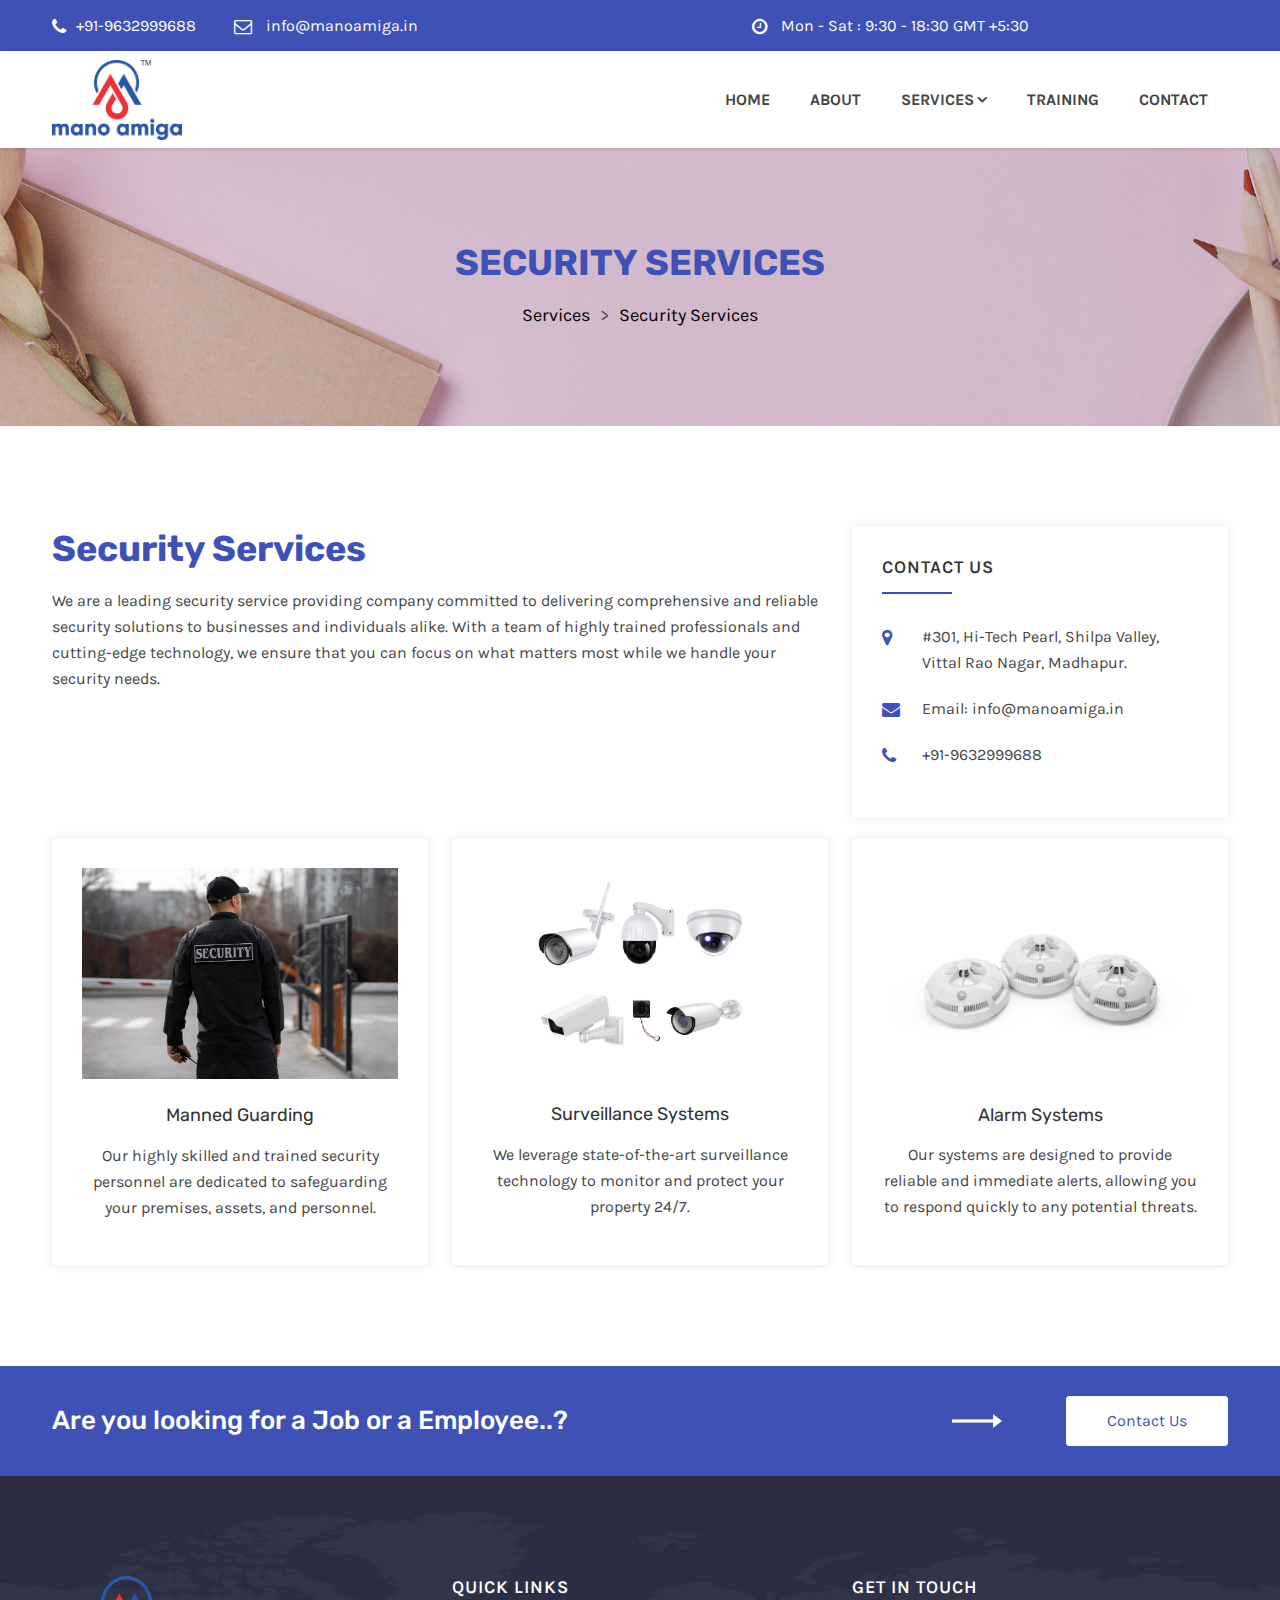
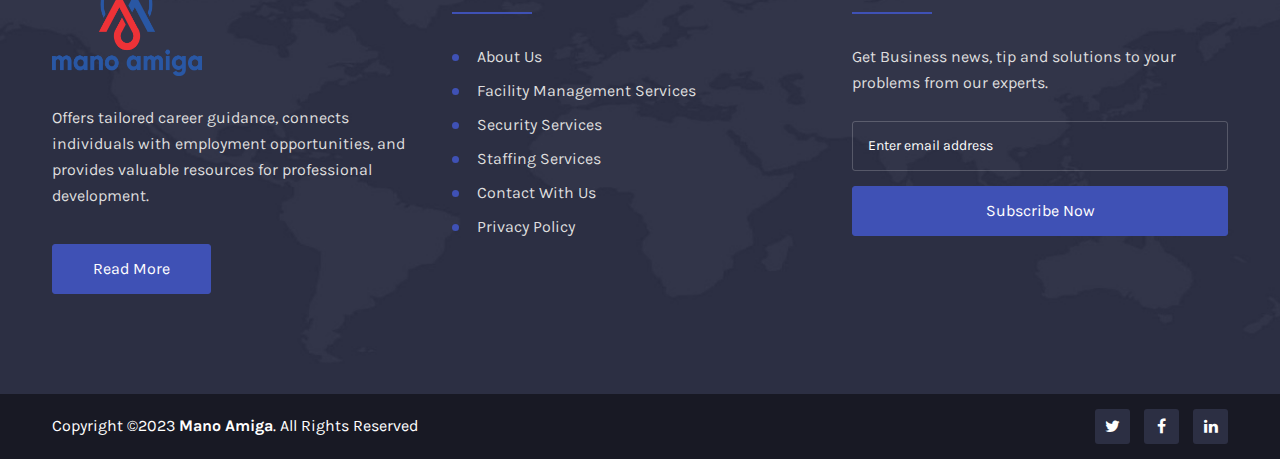
<file: security.html>
<!DOCTYPE html>
<html lang="zxx">

<head>
    <meta charset="utf-8">
    <meta http-equiv="x-ua-compatible" content="ie=edge">
    <title>Manoamiga - Consulting</title>
    <meta name="description" content="">
    <meta name="viewport" content="width=device-width, initial-scale=1, shrink-to-fit=no">
    <link rel="apple-touch-icon" href="assets/images/manoamiga_favicon/apple-touch-icon.png">
    <link rel="shortcut icon" href="assets/images/manoamiga_favicon/favicon.ico">

    <!-- Google Font (font-family: 'Karla', sans-serif;) -->
    <link href="https://fonts.googleapis.com/css?family=Karla:400,400i,700" rel="stylesheet">
    <!-- Google Font (font-family: 'Rubik', sans-serif;) -->
    <link href="https://fonts.googleapis.com/css?family=Rubik:300,400,400i,500,700" rel="stylesheet">

    <link rel="stylesheet" href="assets/css/bootstrap.min.css">
    <link rel="stylesheet" href="assets/css/plugins.css">
    <link rel="stylesheet" href="assets/css/style.css">

    <link rel="stylesheet" href="assets/css/custom.css">
</head>

<body>

    <!-- Preloader -->
    <!-- <div class="tm-preloader">
        <span class="tm-preloader-box"></span>
        <button class="tm-button tm-button-sm tm-button-white">Cancel Preloader <b></b></button>
    </div> -->
    <!--// Preloader -->

    <!-- Wrapper -->
    <div id="wrapper" class="wrapper">

        <!-- Header -->
        <div class="header sticky-header">

            <!-- Header Top Area -->
            <div class="header-toparea">
                <div class="container">
                    <div class="row">
                        <div class="col-md-7 col-12">
                            <div class="header-topinfo">
                                <ul>
                                    <li><a href="tel:+91-9632999688"><i class="fa fa-phone"></i>+91-9632999688</a>
                                    </li>
                                    <li><a href="mailto:info@manoamiga.in"><i class="fa fa-envelope-o"></i>
                                            info@manoamiga.in</a></li>
                                </ul>
                            </div>
                        </div>
                        <div class="col-md-5 col-12">
                            <div class="header-topinfo text-right">
                                <ul>
                                    <li><i class="fa fa-clock-o"></i> Mon - Sat : 9:30 - 18:30 GMT +5:30 </li>
                                </ul>
                            </div>
                        </div>
                    </div>
                </div>
            </div>
            <!--// Header Top Area -->

            <!-- Header Bottom Area -->
            <div class="header-bottomarea">
                <div class="container">
                    <div class="header-bottominner">
                        <div class="header-logo">
                            <a href="index.html">
                                <img src="assets/images/ma_logo/new_logo.png" width="130" height="80"
                                    alt="deconsult logo">
                            </a>
                        </div>
                        <nav class="tm-navigation">
                            <ul>
                                <li><a href="index.html">Home</a></li>
                                <li><a href="about-us.html">About</a></li>
                                 <li class="tm-navigation-dropdown"><a href="">Services</a>
                                    <ul>
                                        <li><a href="facility_services.html">Integrated Facilities Management Services</a></li>
                                        <li><a href="security.html">security Services </a></li>
                                        <li><a href="staffing_services.html">Staffing Services </a></li>
                                    </ul>  
                                </li>
                                <li><a href="training.html">Training</a></li>
                                <li><a href="contact-us.html">Contact</a></li>
                            </ul>
                        </nav>
                        <!-- Header Searchform -->
                        <div class="header-searchbox">
                            <form action="#" class="header-searchform">
                                <input type="text" placeholder="Enter search keyword..">
                                <button type="submit"><i class="fa fa-search"></i></button>
                            </form>
                        </div>
                        <!--// Header Searchform -->

                    </div>
                    <div class="header-mobilemenu clearfix">
                        <div class="tm-mobilenav"></div>
                    </div>
                </div>
            </div>
            <!--// Header Bottom Area -->

        </div>
        <!--// Header -->

        <!-- Breadcrumb Area -->
        <div class="tm-breadcrumb-area tm-padding-section text-center" data-overlay="1" data-bgimage="assets/images/banner_bg.png">
            <div class="container">
                <div class="tm-breadcrumb">
                    <h2 class="tm-breadcrumb-title">Security Services</h2>
                    <ul>
                        <li><a href="index.html" style="color: black;">Services</a></li>
                        <li style="color: black;">Security Services</li>
                    </ul>
                </div>
            </div>
        </div>
        <!--// Breadcrumb Area -->

        <!-- Main Content -->
        <main class="main-content">

            <!-- About Us Area -->
            <div class="tm-section about-us-area bg-white tm-padding-section">
                <div class="container">
                    <div class="row">
                        <div class="col-lg-8 col-12">
                            <div class="tm-service-details sticky-sidebar">
                                <h2 style="color: #3f51b5;">Security Services</h2>
                                <p>We are a leading security service providing company committed to delivering comprehensive and reliable security solutions to businesses and individuals alike. With a team of highly trained professionals and cutting-edge technology, we ensure that you can focus on what matters most while we handle your security needs.</p>
                            </div>
                        </div>
                        <div class="col-lg-4 col-12">
                            <div class="widgets sidebar-widgets sticky-sidebar">
                                <!-- Single Widget -->
                                <div class="single-widget widget-contact">
                                    <h5 class="widget-title">Contact Us</h5>
                                    <ul>
                                        <li>
                                            <i class="fa fa-map-marker"></i>
                                            <p>#301, Hi-Tech Pearl, Shilpa Valley, Vittal Rao Nagar, Madhapur.</p>
                                        </li>
                                        <li>
                                            <i class="fa fa-envelope"></i>
                                            <p>Email: <a href="mailto:info@manoamiga.in">info@manoamiga.in</a></p>
                                            <!-- <p>Skype: <a href="#">example.name</a></p> -->
                                        </li>
                                        <li>
                                            <i class="fa fa-phone"></i>
                                            <p><a href="tel:+91-9632999688">+91-9632999688</a></p>
                                            <!-- <p><a href="#">1-800-915-6271</a></p> -->
                                        </li>
                                    </ul>
                                </div>
                                <!--// Single Widget -->

                            </div>
                        </div>
                    </div>
                    <div class="row mt-30-reverse" style="margin-top: 20px;">
                        <div class="col-lg-4 col-12">
                            <div class="tm-service text-center wow fadeInUp">
                                <span class="tm-service-icon">
                                    <img src="assets/images/mannded_guarding.webp" class="card-img-top" alt="Manned Gardening">
                                </span>
                                <div class="tm-service-content">
                                    <h5><a href="training.html">Manned Guarding</a></h5>
                                    <p>Our highly skilled and trained security personnel are dedicated to safeguarding your premises, assets, and personnel.</p>
                                </div>
                            </div>
                        </div>
                        <div class="col-lg-4 col-12">
                            <div class="tm-service text-center wow fadeInUp">
                                <span class="tm-service-icon">
                                    <img src="assets/images/surveillance.webp" width="316px" height="210px" class="card-img-top" alt="Surveillance Systems">
                                </span>
                                <div class="tm-service-content">
                                    <h5><a href="training.html">Surveillance Systems</a></h5>
                                    <p>We leverage state-of-the-art surveillance technology to monitor and protect your property 24/7.</p>
                                </div>
                            </div>
                        </div>
                        <div class="col-lg-4 col-12">
                            <div class="tm-service text-center wow fadeInUp">
                                <span class="tm-service-icon">
                                    <img src="assets/images/alarm.webp" class="card-img-top" alt="Painting Service">
                                </span>
                                <div class="tm-service-content">
                                    <h5><a href="training.html">Alarm Systems</a></h5>
                                    <p>Our systems are designed to provide reliable and immediate alerts, allowing you to respond quickly to any potential threats.</p>
                                </div>
                            </div>
                        </div>
                        <!-- <div class="col-lg-3 col-12">
                            <div class="tm-service text-center wow fadeInUp">
                                <span class="tm-service-icon">
                                    <img src="assets/images/event_security.webp" class="card-img-top" alt="Event Security">
                                </span>
                                <div class="tm-service-content">
                                    <h5><a href="training.html">Event Security</a></h5>
                                    <p>Planning an event? Ensure its success with our specialized event security services.</p>
                                </div>
                            </div>
                        </div> -->
                    </div>
                    
                        
                        
                </div>
            </div>
            <!--// About Us Area -->
           

            <!-- Call To Action Area -->
            <div class="tm-section call-to-action-area bg-theme">
                <div class="container">
                    <div class="row align-items-center tm-cta">
                        <div class="col-lg-9 col-md-8 col-12">
                            <div class="tm-cta-content">
                                <h3>Are you looking for a Job or a Employee..?</h3>
                            </div>
                        </div>
                        <div class="col-lg-3 col-md-4 col-12">
                            <div class="tm-cta-button">
                                <a href="contact-us.html" class="tm-button tm-button-white">Contact Us <b></b></a>
                            </div>
                        </div>
                    </div>
                </div>
            </div>
            <!--// Call To Action Area -->

        </main>
        <!--// Main Content -->

        <!-- Footer Area -->
        <div class="footer fixed-footer">

            <!-- Footer Widgets Area -->
            <div class="footer-toparea tm-padding-section" data-bgimage="assets/images/bg/footer-bg.jpg"
                data-overlay="2">
                <div class="container">
                    <div class="row widgets footer-widgets">

                        <div class="col-lg-4 col-md-6 col-12">
                            <!-- Single Widget (Widget Info) -->
                            <div class="single-widget widget-info">
                                <a href="index.html" class="widget-info-logo">
                                    <img src="assets/images/new_logo.png" width="150" height="100"
                                        alt="footer logo">
                                </a>
                                <p> Offers tailored career guidance, connects individuals with employment opportunities, and provides valuable resources for professional development.</p>
                                <a href="about-us.html" class="tm-button">Read More<b></b></a>
                            </div>
                            <!--// Single Widget (Widget Info) -->
                        </div>

                        <div class="col-lg-4 col-md-6 col-12">
                            <!-- Single Widget (Widget Contact) -->
                            <div class="single-widget widget-quicklinks">
                                <h5 class="widget-title">Quick Links</h5>
                                <ul>
                                    <li><a href="about-us.html">About Us</a></li>
                                    <li><a href="facility_services.html">Facility Management Services</a></li>
                                    <li><a href="security.html">Security Services</a></li>
                                    <li><a href="staffing_services.html">Staffing Services</a></li>
                                    <li><a href="contact-us.html">Contact With Us</a></li>
                                    <li><a href="privacy_policy.html">Privacy Policy</a></li>
                                </ul>
                            </div>
                            <!--// Single Widget (Widget Contact) -->
                        </div>

                        <div class="col-lg-4 col-md-6 col-12">
                            <!-- Single Widget (Widget Newsletter) -->
                            <div class="single-widget widget-newsletter">
                                <h5 class="widget-title">Get In Touch</h5>
                                <p>Get Business news, tip and solutions to
                                    your problems from our experts.</p>
                                <form id="tm-mailchimp-form" class="widget-newsletter-form">
                                    <input id="mc-email" type="email" placeholder="Enter email address">
                                    <button id="mc-submit" type="submit" class="tm-button">Subscribe Now
                                        <b></b></button>
                                </form>
                                <!-- Mailchimp Alerts -->
                                <div class="tm-mailchimp-alerts">
                                    <div class="tm-mailchimp-submitting"></div>
                                    <div class="mailchimp-success"></div>
                                    <div class="tm-mailchimp-error"></div>
                                </div>
                                <!--// Mailchimp Alerts -->
                            </div>
                            <!--// Single Widget (Widget Newsletter) -->
                        </div>

                    </div>
                </div>
            </div>
            <!--// Footer Widgets Area -->

            <!-- Footer Copyright Area -->
            <div class="footer-copyrightarea">
                <div class="container">
                    <div class="row align-items-center">
                        <div class="col-md-8 col-12">
                            <p class="footer-copyright">Copyright ©2023 <a href="index.html">Mano Amiga</a>. All Rights
                                Reserved</p>
                        </div>
                        <div class="col-md-4 col-12">
                            <div class="footer-copyrightsocial">
                                <ul>
                                    <li><a href="https://twitter.com/ManoAmiga09" data-toggle="tooltip" data-placement="top" title="Twitter"><i class="fa fa-twitter"></i></a></li>
                                    <li><a href="https://www.facebook.com/people/Mano-Amiga/61553321267490/" data-toggle="tooltip" data-placement="top" title="Facebook"><i
                                                class="fa fa-facebook-f"></i></a></li>
                                    <li><a href="https://www.linkedin.com/company/manoamiga/
                                        " data-toggle="tooltip" data-placement="top" title="LinkedIn"><i class="fa fa-linkedin"></i></a></li>
                                </ul>
                            </div>
                        </div>
                    </div>
                </div>
            </div>
            <!--// Footer Copyright Area -->

        </div>
        <!--// Footer Area -->

    </div>
    <!--// Wrapper -->

    <!-- Js Files -->
    <script src="assets/js/modernizr-3.6.0.min.js"></script>
    <script src="assets/js/jquery.min.js"></script>
    <script src="assets/js/popper.min.js"></script>
    <script src="assets/js/bootstrap.min.js"></script>
    <script src="assets/js/plugins.js"></script>
    <script src="assets/js/main.js"></script>
    <!--// Js Files -->
</body>

</html>
</file>
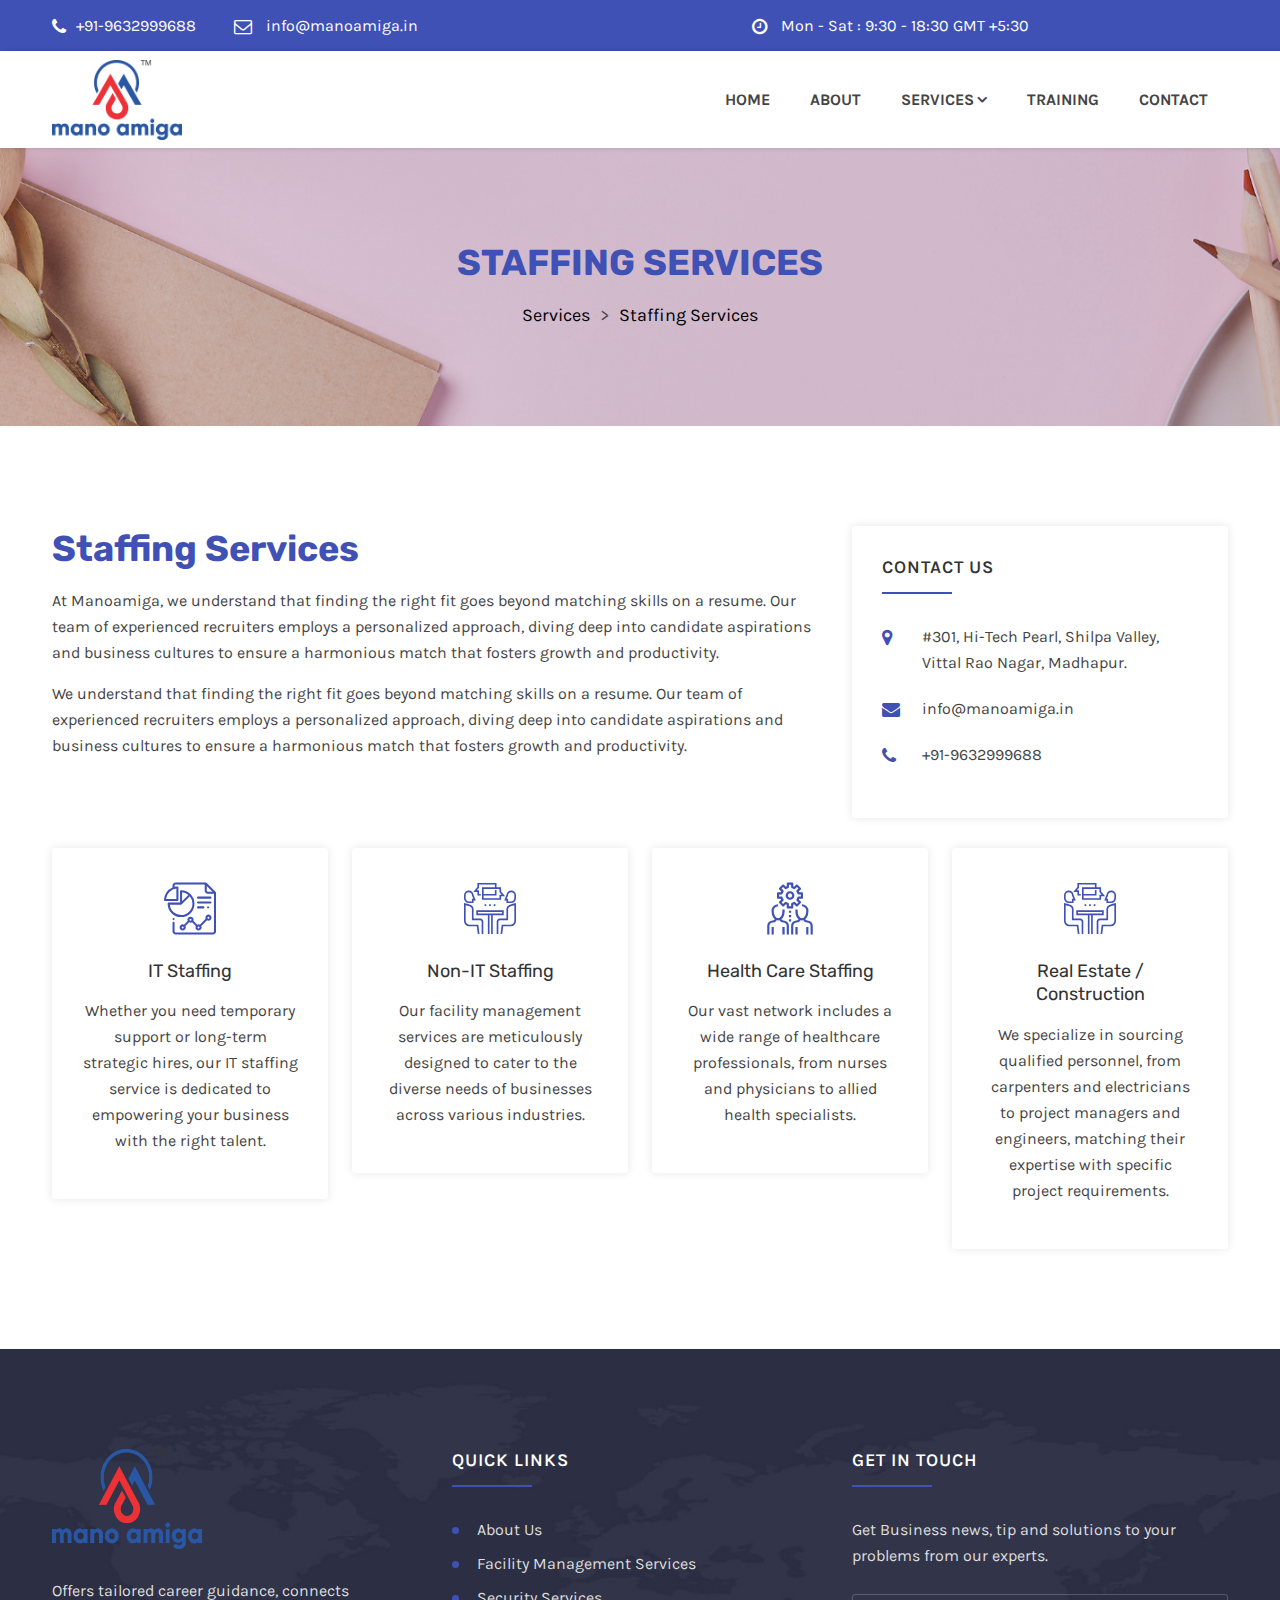
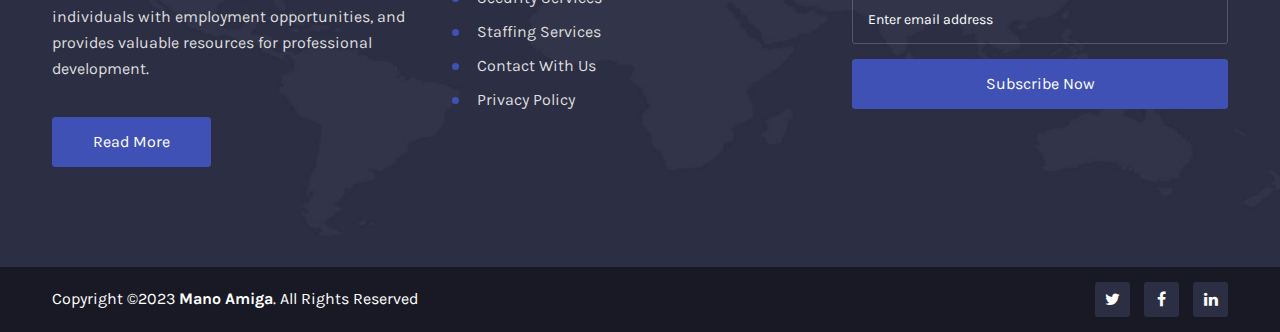
<file: staffing_services.html>
<!DOCTYPE html>
<html lang="zxx">

<head>
    <meta charset="utf-8">
    <meta http-equiv="x-ua-compatible" content="ie=edge">
    <title>Manoamiga - Consulting</title>
    <meta name="description" content="">
    <meta name="viewport" content="width=device-width, initial-scale=1, shrink-to-fit=no">
    <link rel="apple-touch-icon" href="assets/images/manoamiga_favicon/apple-touch-icon.png">
    <link rel="shortcut icon" href="assets/images/manoamiga_favicon/favicon.ico">

    <!-- Google Font (font-family: 'Karla', sans-serif;) -->
    <link href="https://fonts.googleapis.com/css?family=Karla:400,400i,700" rel="stylesheet">
    <!-- Google Font (font-family: 'Rubik', sans-serif;) -->
    <link href="https://fonts.googleapis.com/css?family=Rubik:300,400,400i,500,700" rel="stylesheet">

    <link rel="stylesheet" href="assets/css/bootstrap.min.css">
    <link rel="stylesheet" href="assets/css/plugins.css">
    <link rel="stylesheet" href="assets/css/style.css">

    <link rel="stylesheet" href="assets/css/custom.css">
</head>

<body>
    <!-- Wrapper -->
    <div id="wrapper" class="wrapper">
        <!-- Header -->
        <div class="header sticky-header">
            <!-- Header Top Area -->
            <div class="header-toparea">
                <div class="container">
                    <div class="row">
                        <div class="col-md-7 col-12">
                            <div class="header-topinfo">
                                <ul>
                                    <li><a href="tel:+91-9632999688"><i class="fa fa-phone"></i>+91-9632999688</a></li>
                                    <li><a href="mailto:info@manoamiga.in"><i class="fa fa-envelope-o"></i>
                                            info@manoamiga.in</a></li>
                                </ul>
                            </div>
                        </div>
                        <div class="col-md-5 col-12">
                            <div class="header-topinfo text-right">
                                <ul>
                                    <li><i class="fa fa-clock-o"></i> Mon - Sat : 9:30 - 18:30 GMT +5:30 </li>
                                </ul>
                            </div>
                        </div>
                    </div>
                </div>
            </div>
            <!--// Header Top Area -->

            <!-- Header Bottom Area -->
            <div class="header-bottomarea">
                <div class="container">
                    <div class="header-bottominner">
                        <div class="header-logo">
                            <a href="index.html">
                                <img src="assets/images/ma_logo/new_logo.png" width="130" height="80"
                                    alt="deconsult logo">
                            </a>
                        </div>
                        <nav class="tm-navigation">
                            <ul>
                                <li><a href="index.html">Home</a></li>
                                <li><a href="about-us.html">About</a></li>
                                <li class="tm-navigation-dropdown"><a href="">Services</a>
                                    <ul>
                                        <li><a href="facility_services.html">Integrated Facilities Management
                                                Services</a></li>
                                        <li><a href="security.html">security Services </a></li>
                                        <li><a href="staffing_services.html">Staffing Services </a></li>
                                    </ul>
                                </li>
                                <li><a href="training.html">Training</a></li>
                                <li><a href="contact-us.html">Contact</a></li>
                            </ul>
                        </nav>
                        <!-- Header Searchform -->
                        <div class="header-searchbox">
                            <form action="#" class="header-searchform">
                                <input type="text" placeholder="Enter search keyword..">
                                <button type="submit"><i class="fa fa-search"></i></button>
                            </form>
                        </div>
                        <!--// Header Searchform -->

                    </div>
                    <div class="header-mobilemenu clearfix">
                        <div class="tm-mobilenav"></div>
                    </div>
                </div>
            </div>
            <!--// Header Bottom Area -->

        </div>
        <!--// Header -->

        <!-- Breadcrumb Area -->
        <div class="tm-breadcrumb-area tm-padding-section text-center" data-overlay="1"
            data-bgimage="assets/images/banner_bg.png">
            <div class="container">
                <div class="tm-breadcrumb">
                    <h2 class="tm-breadcrumb-title">Staffing Services</h2>
                    <ul>
                        <li><a href="index.html" style="color: black;">Services</a></li>
                        <li style="color: black;">Staffing Services</li>
                    </ul>
                </div>
            </div>
        </div>
        <!--// Breadcrumb Area -->

        <!-- Main Content -->
        <main class="main-content">

            <!-- Service Details -->
            <div class="tm-section service-details-area bg-white tm-padding-section">
                <div class="container">
                    <div class="row">
                        <div class="col-lg-8 col-12">
                            <div class="tm-service-details sticky-sidebar">
                                <!-- <img class="tm-service-details-image" src="assets/images/others/service-details.jpg" alt="service details image"> -->
                                <h2 style="color: #3f51b5;">Staffing Services</h2>
                                <p>At Manoamiga, we understand that finding the right fit goes beyond matching skills on
                                    a resume. Our team of experienced recruiters employs a personalized approach, diving
                                    deep into candidate aspirations and business cultures to ensure a harmonious match
                                    that fosters growth and productivity.</p>
                                <p>We understand that finding the right fit goes beyond matching skills on a resume. Our
                                    team of experienced recruiters employs a personalized approach, diving deep into
                                    candidate aspirations and business cultures to ensure a harmonious match that
                                    fosters growth and productivity.</p>
                            </div>

                        </div>
                        <div class="col-lg-4 col-12">
                            <div class="widgets sidebar-widgets sticky-sidebar">

                                <!-- Single Widget -->
                                <div class="single-widget widget-contact">
                                    <h5 class="widget-title">Contact Us</h5>
                                    <ul>
                                        <li>
                                            <i class="fa fa-map-marker"></i>
                                            <p>#301, Hi-Tech Pearl, Shilpa Valley, Vittal Rao Nagar, Madhapur.</p>
                                        </li>
                                        <li>
                                            <i class="fa fa-envelope"></i>
                                            <p><a href="mailto:info@manoamiga.in">info@manoamiga.in</a></p>
                                        </li>
                                        <li>
                                            <i class="fa fa-phone"></i>
                                            <p><a href="tel:+91-9632999688">+91-9632999688</a></p>
                                        </li>
                                    </ul>
                                </div>
                            </div>
                        </div>
                    </div>
                    <div class="row">
                        <!-- Single Service -->
                        <div class="col-lg-3 col-md-6 col-12 mt-30">
                            <div class="tm-service text-center wow fadeInUp">
                                <span class="tm-service-bgicon">
                                    <i class="flaticon-analysis"></i>
                                </span>
                                <span class="tm-service-icon">
                                    <i class="flaticon-analysis"></i>
                                </span>
                                <div class="tm-service-content">
                                    <h5><a href="staffing_services.html">IT Staffing </a></h5>
                                    <p>Whether you need temporary support or long-term strategic hires, our IT staffing
                                        service is dedicated to empowering your business with the right talent.</p>
                                </div>
                            </div>
                        </div>
                        <!--// Single Service -->

                        <!-- Single Service -->
                        <div class="col-lg-3 col-md-6 col-12 mt-30">
                            <div class="tm-service text-center wow fadeInUp">
                                <span class="tm-service-bgicon">
                                    <i class="flaticon-consulting"></i>
                                </span>
                                <span class="tm-service-icon">
                                    <i class="flaticon-consulting"></i>
                                </span>
                                <div class="tm-service-content">
                                    <h5><a href="facility_services.html">Non-IT Staffing</a></h5>
                                    <p>Our facility management services are meticulously designed to cater to the
                                        diverse needs of businesses across various industries.</p>
                                </div>
                            </div>
                        </div>
                        <!--// Single Service -->

                        <!-- Single Service -->
                        <div class="col-lg-3 col-md-6 col-12 mt-30">
                            <div class="tm-service text-center wow fadeInUp">
                                <span class="tm-service-bgicon">
                                    <i class="flaticon-management"></i>
                                </span>
                                <span class="tm-service-icon">
                                    <i class="flaticon-management"></i>
                                </span>
                                <div class="tm-service-content">
                                    <h5><a href="training.html">Health Care Staffing</a></h5>
                                    <p>Our vast network includes a wide range of healthcare professionals, from nurses
                                        and physicians to allied health specialists.</p>
                                </div>
                            </div>
                        </div>
                        <!--// Single Service -->
                        <!-- Single Service -->
                        <div class="col-lg-3 col-md-6 col-12 mt-30">
                            <div class="tm-service text-center wow fadeInUp">
                                <span class="tm-service-bgicon">
                                    <i class="flaticon-consulting"></i>
                                </span>
                                <span class="tm-service-icon">
                                    <i class="flaticon-consulting"></i>
                                </span>
                                <div class="tm-service-content">
                                    <h5><a href="training.html">Real Estate / Construction</a></h5>
                                    <p>We specialize in sourcing qualified personnel, from carpenters and electricians
                                        to project managers and engineers, matching their expertise with specific
                                        project requirements.</p>
                                </div>
                            </div>
                        </div>
                        <!--// Single Service -->

                    </div>
                </div>
            </div>
            <!--// Service Details -->
        </main>
        <!--// Main Content -->

        <!-- Footer Area -->
        <div class="footer fixed-footer">

            <!-- Footer Widgets Area -->
            <div class="footer-toparea tm-padding-section" data-bgimage="assets/images/bg/footer-bg.jpg"
                data-overlay="2">
                <div class="container">
                    <div class="row widgets footer-widgets">

                        <div class="col-lg-4 col-md-6 col-12">
                            <!-- Single Widget (Widget Info) -->
                            <div class="single-widget widget-info">
                                <a href="index.html" class="widget-info-logo">
                                    <img src="assets/images/new_logo.png" width="150" height="100" alt="footer logo">
                                </a>
                                <p> Offers tailored career guidance, connects individuals with employment opportunities,
                                    and provides valuable resources for professional development.</p>
                                <a href="about-us.html" class="tm-button">Read More<b></b></a>
                            </div>
                            <!--// Single Widget (Widget Info) -->
                        </div>

                        <div class="col-lg-4 col-md-6 col-12">
                            <!-- Single Widget (Widget Contact) -->
                            <div class="single-widget widget-quicklinks">
                                <h5 class="widget-title">Quick Links</h5>
                                <ul>
                                    <li><a href="about-us.html">About Us</a></li>
                                    <li><a href="facility_services.html">Facility Management Services</a></li>
                                    <li><a href="security.html">Security Services</a></li>
                                    <li><a href="staffing_services.html">Staffing Services</a></li>
                                    <li><a href="contact-us.html">Contact With Us</a></li>
                                    <li><a href="privacy_policy.html">Privacy Policy</a></li>
                                </ul>
                            </div>
                            <!--// Single Widget (Widget Contact) -->
                        </div>

                        <div class="col-lg-4 col-md-6 col-12">
                            <!-- Single Widget (Widget Newsletter) -->
                            <div class="single-widget widget-newsletter">
                                <h5 class="widget-title">Get In Touch</h5>
                                <p>Get Business news, tip and solutions to
                                    your problems from our experts.</p>
                                <form id="tm-mailchimp-form" class="widget-newsletter-form">
                                    <input id="mc-email" type="email" placeholder="Enter email address">
                                    <button id="mc-submit" type="submit" class="tm-button">Subscribe Now
                                        <b></b></button>
                                </form>
                                <!-- Mailchimp Alerts -->
                                <div class="tm-mailchimp-alerts">
                                    <div class="tm-mailchimp-submitting"></div>
                                    <div class="mailchimp-success"></div>
                                    <div class="tm-mailchimp-error"></div>
                                </div>
                                <!--// Mailchimp Alerts -->
                            </div>
                            <!--// Single Widget (Widget Newsletter) -->
                        </div>

                    </div>
                </div>
            </div>
            <!--// Footer Widgets Area -->

            <!-- Footer Copyright Area -->
            <div class="footer-copyrightarea">
                <div class="container">
                    <div class="row align-items-center">
                        <div class="col-md-8 col-12">
                            <p class="footer-copyright">Copyright ©2023 <a href="index.html">Mano Amiga</a>. All Rights
                                Reserved</p>
                        </div>
                        <div class="col-md-4 col-12">
                            <div class="footer-copyrightsocial">
                                <ul>
                                    <li><a href="https://twitter.com/ManoAmiga09" data-toggle="tooltip" data-placement="top" title="Twitter"><i class="fa fa-twitter"></i></a></li>
                                    <li><a href="https://www.facebook.com/people/Mano-Amiga/61553321267490/" data-toggle="tooltip" data-placement="top" title="Facebook"><i
                                                class="fa fa-facebook-f"></i></a></li>
                                    <li><a href="https://www.linkedin.com/company/manoamiga/
                                        " data-toggle="tooltip" data-placement="top" title="LinkedIn"><i class="fa fa-linkedin"></i></a></li>
                                </ul>
                            </div>
                        </div>
                    </div>
                </div>
            </div>
            <!--// Footer Copyright Area -->

        </div>
        <!--// Footer Area -->

    </div>
    <!--// Wrapper -->

    <!-- Js Files -->
    <script src="assets/js/modernizr-3.6.0.min.js"></script>
    <script src="assets/js/jquery.min.js"></script>
    <script src="assets/js/popper.min.js"></script>
    <script src="assets/js/bootstrap.min.js"></script>
    <script src="assets/js/plugins.js"></script>
    <script src="assets/js/chart.min.js"></script>
    <script src="assets/js/chart-active.js"></script>
    <script src="assets/js/main.js"></script>
    <!--// Js Files -->
</body>

</html>
</file>
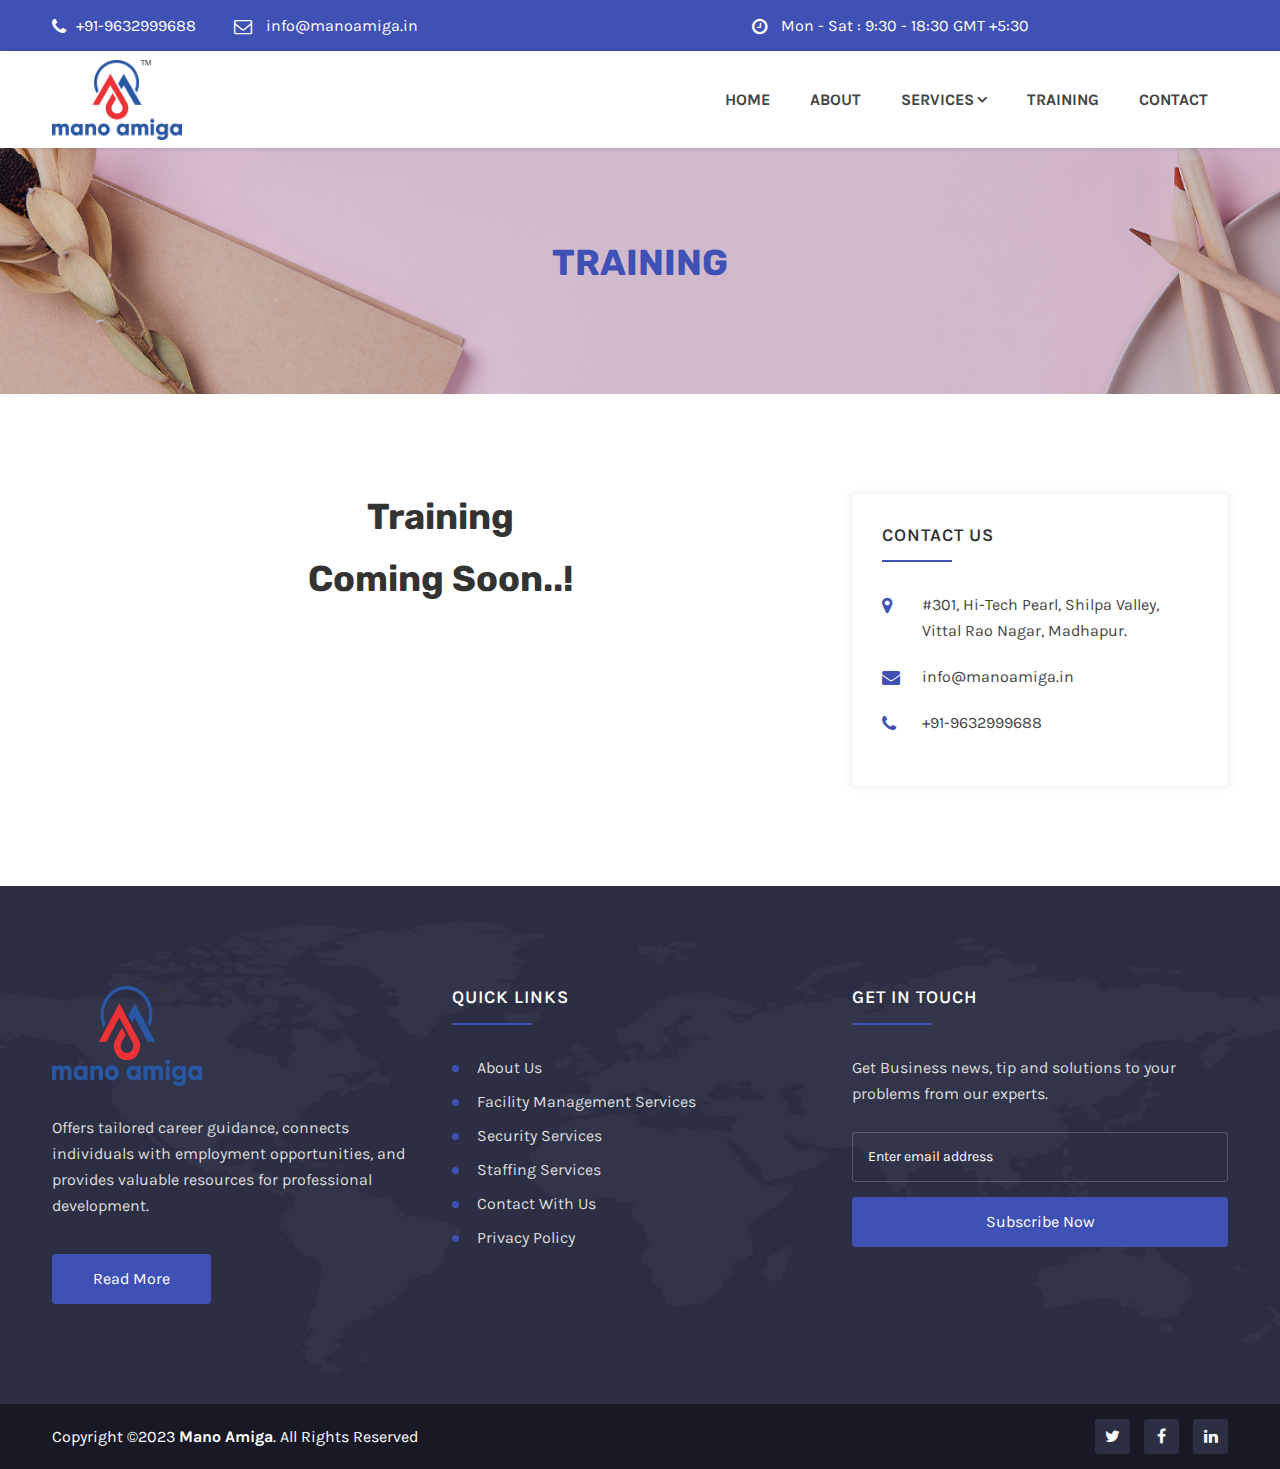
<file: training.html>
<!DOCTYPE html>
<html lang="zxx">

<head>
    <meta charset="utf-8">
    <meta http-equiv="x-ua-compatible" content="ie=edge">
    <title>Manoamiga - Consulting</title>
    <meta name="description" content="">
    <meta name="viewport" content="width=device-width, initial-scale=1, shrink-to-fit=no">
    <link rel="apple-touch-icon" href="assets/images/manoamiga_favicon/apple-touch-icon.png">
    <link rel="shortcut icon" href="assets/images/manoamiga_favicon/favicon.ico">

    <!-- Google Font (font-family: 'Karla', sans-serif;) -->
    <link href="https://fonts.googleapis.com/css?family=Karla:400,400i,700" rel="stylesheet">
    <!-- Google Font (font-family: 'Rubik', sans-serif;) -->
    <link href="https://fonts.googleapis.com/css?family=Rubik:300,400,400i,500,700" rel="stylesheet">

    <link rel="stylesheet" href="assets/css/bootstrap.min.css">
    <link rel="stylesheet" href="assets/css/plugins.css">
    <link rel="stylesheet" href="assets/css/style.css">

    <link rel="stylesheet" href="assets/css/custom.css">
</head>

<body>
    <!-- Wrapper -->
    <div id="wrapper" class="wrapper">
        <!-- Header -->
        <div class="header sticky-header">
            <!-- Header Top Area -->
            <div class="header-toparea">
                <div class="container">
                    <div class="row">
                        <div class="col-md-7 col-12">
                            <div class="header-topinfo">
                                <ul>
                                    <li><a href="tel:+91-9632999688"><i class="fa fa-phone"></i>+91-9632999688</a></li>
                                    <li><a href="mailto:info@manoamiga.in"><i class="fa fa-envelope-o"></i>
                                            info@manoamiga.in</a></li>
                                </ul>
                            </div>
                        </div>
                        <div class="col-md-5 col-12">
                            <div class="header-topinfo text-right">
                                <ul>
                                    <li><i class="fa fa-clock-o"></i> Mon - Sat : 9:30 - 18:30 GMT +5:30 </li>
                                </ul>
                            </div>
                        </div>
                    </div>
                </div>
            </div>
            <!--// Header Top Area -->

            <!-- Header Bottom Area -->
            <div class="header-bottomarea">
                <div class="container">
                    <div class="header-bottominner">
                        <div class="header-logo">
                            <a href="index.html">
                                <img src="assets/images/ma_logo/new_logo.png" width="130" height="80"
                                    alt="deconsult logo">
                            </a>
                        </div>
                        <nav class="tm-navigation">
                            <ul>
                                <li><a href="index.html">Home</a></li>
                                <li><a href="about-us.html">About</a></li>
                                <li class="tm-navigation-dropdown"><a href="">Services</a>
                                    <ul>
                                        <li><a href="facility_services.html">Integrated Facilities Management
                                                Services</a></li>
                                        <li><a href="security.html">security Services </a></li>
                                        <li><a href="staffing_services.html">Staffing Services </a></li>
                                    </ul>
                                </li>
                                <li><a href="training.html">Training</a></li>
                                <li><a href="contact-us.html">Contact</a></li>
                            </ul>
                        </nav>
                        <!-- Header Searchform -->
                        <div class="header-searchbox">
                            <form action="#" class="header-searchform">
                                <input type="text" placeholder="Enter search keyword..">
                                <button type="submit"><i class="fa fa-search"></i></button>
                            </form>
                        </div>
                        <!--// Header Searchform -->

                    </div>
                    <div class="header-mobilemenu clearfix">
                        <div class="tm-mobilenav"></div>
                    </div>
                </div>
            </div>
            <!--// Header Bottom Area -->

        </div>
        <!--// Header -->

        <!-- Breadcrumb Area -->
        <div class="tm-breadcrumb-area tm-padding-section text-center" data-overlay="1"
            data-bgimage="assets/images/banner_bg.png">
            <div class="container">
                <div class="tm-breadcrumb">
                    <h2 class="tm-breadcrumb-title">Training</h2>
                    <!-- <ul>
                        <li><a href="index.html" style="color: white;">Home</a></li>
                        <li style="color: white;">Training</li>
                    </ul> -->
                </div>
            </div>
        </div>
        <!--// Breadcrumb Area -->

        <!-- Main Content -->
        <main class="main-content">

            <!-- Service Details -->
            <div class="tm-section service-details-area bg-white tm-padding-section">
                <div class="container">
                    <div class="row">
                        <div class="col-lg-8 col-12">
                            <div class="tm-service-details sticky-sidebar">
                                <h2 style="text-align: center;">Training</h2>
                                <h2 style="text-align: center;">Coming Soon..!</h2>

                            </div>
                        </div>
                        <div class="col-lg-4 col-12">
                            <div class="widgets sidebar-widgets sticky-sidebar">

                                <!-- Single Widget -->
                                <!-- <div class="single-widget widget-serviceitems">
                                    <h5 class="widget-title">Services</h5>
                                    <ul>
                                        <li><a href="staffing_services.html">Staffing Services</a></li>
                                        <li><a href="facility_services.html">Facility Mangement Services</a></li>
                                        <li class="active"><a href="training.html">Training</a></li>
                                    </ul>
                                </div> -->
                                <!--// Single Widget -->

                                <!-- Single Widget -->
                                <div class="single-widget widget-contact">
                                    <h5 class="widget-title">Contact Us</h5>
                                    <ul>
                                        <li>
                                            <i class="fa fa-map-marker"></i>
                                            <p>#301, Hi-Tech Pearl, Shilpa Valley, Vittal Rao Nagar, Madhapur.</p>
                                        </li>
                                        <li>
                                            <i class="fa fa-envelope"></i>
                                            <p><a href="mailto:info@manoamiga.in">info@manoamiga.in</a></p>
                                        </li>
                                        <li>
                                            <i class="fa fa-phone"></i>
                                            <p><a href="tel:+91-9632999688">+91-9632999688</a></p>

                                        </li>
                                    </ul>
                                </div>
                                <!--// Single Widget -->

                            </div>
                        </div>
                    </div>
                </div>
            </div>
            <!--// Service Details -->
        </main>
        <!--// Main Content -->

        <!-- Footer Area -->
        <div class="footer fixed-footer">

            <!-- Footer Widgets Area -->
            <div class="footer-toparea tm-padding-section" data-bgimage="assets/images/bg/footer-bg.jpg"
                data-overlay="2">
                <div class="container">
                    <div class="row widgets footer-widgets">

                        <div class="col-lg-4 col-md-6 col-12">
                            <!-- Single Widget (Widget Info) -->
                            <div class="single-widget widget-info">
                                <a href="index.html" class="widget-info-logo">
                                    <img src="assets/images/new_logo.png" width="150" height="100" alt="footer logo">
                                </a>
                                <p> Offers tailored career guidance, connects individuals with employment opportunities,
                                    and provides valuable resources for professional development.</p>
                                <a href="about-us.html" class="tm-button">Read More<b></b></a>
                            </div>
                            <!--// Single Widget (Widget Info) -->
                        </div>

                        <div class="col-lg-4 col-md-6 col-12">
                            <!-- Single Widget (Widget Contact) -->
                            <div class="single-widget widget-quicklinks">
                                <h5 class="widget-title">Quick Links</h5>
                                <ul>
                                    <li><a href="about-us.html">About Us</a></li>
                                    <li><a href="facility_services.html">Facility Management Services</a></li>
                                    <li><a href="security.html">Security Services</a></li>
                                    <li><a href="staffing_services.html">Staffing Services</a></li>
                                    <li><a href="contact-us.html">Contact With Us</a></li>
                                    <li><a href="privacy_policy.html">Privacy Policy</a></li>
                                </ul>
                            </div>
                            <!--// Single Widget (Widget Contact) -->
                        </div>



                        <div class="col-lg-4 col-md-6 col-12">
                            <!-- Single Widget (Widget Newsletter) -->
                            <div class="single-widget widget-newsletter">
                                <h5 class="widget-title">Get In Touch</h5>
                                <p>Get Business news, tip and solutions to
                                    your problems from our experts.</p>
                                <form id="tm-mailchimp-form" class="widget-newsletter-form">
                                    <input id="mc-email" type="email" placeholder="Enter email address">
                                    <button id="mc-submit" type="submit" class="tm-button">Subscribe Now
                                        <b></b></button>
                                </form>
                                <!-- Mailchimp Alerts -->
                                <div class="tm-mailchimp-alerts">
                                    <div class="tm-mailchimp-submitting"></div>
                                    <div class="mailchimp-success"></div>
                                    <div class="tm-mailchimp-error"></div>
                                </div>
                                <!--// Mailchimp Alerts -->
                            </div>
                            <!--// Single Widget (Widget Newsletter) -->
                        </div>

                    </div>
                </div>
            </div>
            <!--// Footer Widgets Area -->

            <!-- Footer Copyright Area -->
            <div class="footer-copyrightarea">
                <div class="container">
                    <div class="row align-items-center">
                        <div class="col-md-8 col-12">
                            <p class="footer-copyright">Copyright ©2023 <a href="index.html">Mano Amiga</a>. All Rights
                                Reserved</p>
                        </div>
                        <div class="col-md-4 col-12">
                            <div class="footer-copyrightsocial">
                                <ul>
                                    <li><a href="https://twitter.com/ManoAmiga09" data-toggle="tooltip" data-placement="top" title="Twitter"><i class="fa fa-twitter"></i></a></li>
                                    <li><a href="https://www.facebook.com/people/Mano-Amiga/61553321267490/" data-toggle="tooltip" data-placement="top" title="Facebook"><i
                                                class="fa fa-facebook-f"></i></a></li>
                                    <li><a href="https://www.linkedin.com/company/manoamiga/
                                        " data-toggle="tooltip" data-placement="top" title="LinkedIn"><i class="fa fa-linkedin"></i></a></li>
                                </ul>
                            </div>
                        </div>
                    </div>
                </div>
            </div>
            <!--// Footer Copyright Area -->

        </div>
        <!--// Footer Area -->
    </div>
    <!--// Wrapper -->

    <!-- Js Files -->
    <script src="assets/js/modernizr-3.6.0.min.js"></script>
    <script src="assets/js/jquery.min.js"></script>
    <script src="assets/js/popper.min.js"></script>
    <script src="assets/js/bootstrap.min.js"></script>
    <script src="assets/js/plugins.js"></script>
    <script src="assets/js/chart.min.js"></script>
    <script src="assets/js/chart-active.js"></script>
    <script src="assets/js/main.js"></script>
    <!--// Js Files -->
</body>

</html>
</file>
<file: assets/css/style.css>
/*
 * %%%%%%%%%%%%%%%%%%%%%%%%%%%%%%%%%%%%%%%%%%%%%%%%%%%%%%%%
 *
 * Template Name: Deconsult - Business Consulting Bootstrap4 Template   
 * Template URI: https://thememarch.com/demo/html/deconsult/
 * Description: Deconsult is a business consulting HTML template which comes with the unique and clean design. It helps you to create a beautiful business consulting HTML website. It has also e-commerce support. E-commerce pages are included on this template.
 * Author: Thememarch
 * Author URI: https://thememarch.com
 * Version: 2.0
 *
 * %%%%%%%%%%%%%%%%%%%%%%%%%%%%%%%%%%%%%%%%%%%%%%%%%%%%%%%%
 */
/*
===========================================================
    INDEX
===========================================================

    01) Reset
    02) Animations
    03) Typography
    04) Utilities

    05) Button
    06) Title
    07) Slider Elements
    08) Tab
    09) Selectbox
    10) Breadcrumb
    11) Pagination
    12) Comment
    13) Form Styles

    14) Header
    15) Navigation
    16) Heroslider
    17) About
    18) Feature
    19) Funfact
    20) Service
    21) Testimonial
    22) Product
    23) Promo
    24) Blog
    25) Brand Logo
    26) Why Choose
    27) Team Member
    28) Faq Area
    29) Pricebox
    30) Widgets
    31) Portfolio
    32) Contact
    33) Shop
    34) Footer

    35) Product Details
    36) Shopping Cart
    37) Checkout
    38) My Account

===========================================================
    END INDEX
===========================================================
*/
/**
 * Reset
 */
html {
  color: #222;
  font-size: 1em;
  line-height: 1.4;
}

::-moz-selection {
  background: #b3d4fc;
  text-shadow: none;
}

::selection {
  background: #b3d4fc;
  text-shadow: none;
}

hr {
  display: block;
  height: 1px;
  border: 0;
  border-top: 1px solid #ccc;
  margin: 1em 0;
  padding: 0;
}

audio,
canvas,
iframe,
img,
svg,
video {
  vertical-align: middle;
}

fieldset {
  border: 0;
  margin: 0;
  padding: 0;
}

textarea {
  resize: vertical;
}

.browserupgrade {
  margin: 0.2em 0;
  background: #ccc;
  color: #000;
  padding: 0.2em 0;
}

.hidden {
  display: none !important;
}

.visuallyhidden {
  border: 0;
  clip: rect(0 0 0 0);
  height: 1px;
  margin: -1px;
  overflow: hidden;
  padding: 0;
  position: absolute;
  width: 1px;
  white-space: nowrap;
}

.visuallyhidden.focusable:active,
.visuallyhidden.focusable:focus {
  clip: auto;
  height: auto;
  margin: 0;
  overflow: visible;
  position: static;
  width: auto;
  white-space: inherit;
}

.invisible {
  visibility: hidden;
}

.clearfix:before,
.clearfix:after {
  content: " ";
  display: table;
}

.clearfix:after {
  clear: both;
}

@media only screen and (min-width: 35em) {
  /* Style adjustments for viewports that meet the condition */
}

@media print, (-webkit-min-device-pixel-ratio: 1.25), (-o-min-device-pixel-ratio: 5/4), (min-resolution: 1.25dppx), (min-resolution: 120dpi) {
  /* Style adjustments for high resolution devices */
}

@media print {
  *,
  *:before,
  *:after {
    background: transparent !important;
    color: #000 !important;
    -webkit-box-shadow: none !important;
    box-shadow: none !important;
    text-shadow: none !important;
  }
  a,
  a:visited {
    text-decoration: underline;
  }
  a[href]:after {
    content: " (" attr(href) ")";
  }
  abbr[title]:after {
    content: " (" attr(title) ")";
  }
  a[href^="#"]:after,
  a[href^="javascript:"]:after {
    content: "";
  }
  pre {
    white-space: pre-wrap !important;
  }
  pre,
  blockquote {
    border: 1px solid #999;
    page-break-inside: avoid;
  }
  thead {
    display: table-header-group;
  }
  tr,
  img {
    page-break-inside: avoid;
  }
  p,
  h2,
  h3 {
    orphans: 3;
    widows: 3;
  }
  h2,
  h3 {
    page-break-after: avoid;
  }
}

a,
a:visited {
  text-decoration: none;
}

/**
 * Animations
 */
@-webkit-keyframes tmGrowShrink {
  0% {
    -webkit-transform: scale(1);
    transform: scale(1);
    opacity: 1;
  }
  100% {
    -webkit-transform: scale(1.55);
    transform: scale(1.55);
    opacity: 0;
  }
}
@keyframes tmGrowShrink {
  0% {
    -webkit-transform: scale(1);
    transform: scale(1);
    opacity: 1;
  }
  100% {
    -webkit-transform: scale(1.55);
    transform: scale(1.55);
    opacity: 0;
  }
}

@-webkit-keyframes tmSpin {
  0% {
    -webkit-transform: rotate(0);
    transform: rotate(0);
  }
  100% {
    -webkit-transform: rotate(360deg);
    transform: rotate(360deg);
  }
}

@keyframes tmSpin {
  0% {
    -webkit-transform: rotate(0);
    transform: rotate(0);
  }
  100% {
    -webkit-transform: rotate(360deg);
    transform: rotate(360deg);
  }
}

@-webkit-keyframes tmSpinReverse {
  0% {
    -webkit-transform: rotate(0);
    transform: rotate(0);
  }
  100% {
    -webkit-transform: rotate(-360deg);
    transform: rotate(-360deg);
  }
}

@keyframes tmSpinReverse {
  0% {
    -webkit-transform: rotate(0);
    transform: rotate(0);
  }
  100% {
    -webkit-transform: rotate(-360deg);
    transform: rotate(-360deg);
  }
}

@-webkit-keyframes tmLeftToRight {
  0% {
    -webkit-transform: translateX(-25px);
    transform: translateX(-25px);
    opacity: 1;
  }
  100% {
    -webkit-transform: translateX(25px);
    transform: translateX(25px);
    opacity: 0;
  }
}

@keyframes tmLeftToRight {
  0% {
    -webkit-transform: translateX(-25px);
    transform: translateX(-25px);
    opacity: 1;
  }
  100% {
    -webkit-transform: translateX(25px);
    transform: translateX(25px);
    opacity: 0;
  }
}

/**
 * Typography
 */
* {
  -webkit-box-sizing: border-box;
  box-sizing: border-box;
}

img {
  max-width: 100%;
}

html {
  overflow: hidden;
  overflow-y: auto;
}

body {
  overflow: hidden;
  font-size: 16px;
  line-height: 26px;
  -webkit-font-smoothing: antialiased;
  -moz-osx-font-smoothing: grayscale;
  font-family: "Karla", sans-serif;
  color: #444444;
  font-weight: 400;
}

::-webkit-input-placeholder {
  color: #444444;
}

:-moz-placeholder {
  color: #444444;
}

::-moz-placeholder {
  color: #444444;
}

:-ms-input-placeholder {
  color: #444444;
}

h1,
h2,
h3,
h4,
h5,
h6,
address,
p,
pre,
blockquote,
dl,
dd,
menu,
ol,
ul,
table,
caption,
hr {
  margin: 0;
  margin-bottom: 15px;
}

h1,
h2,
h3,
h4,
h5,
h6,
.h1,
.h2,
.h3,
.h4,
.h5,
.h6 {
  font-family: "Rubik", sans-serif;
  line-height: 1.3;
  color: #333333;
}

h1,
.h1,
h2,
.h2,
h3,
.h3 {
  font-weight: 500;
}

h4,
.h4,
h5,
.h5,
h6,
.h6 {
  font-weight: 400;
}

h1,
.h1 {
  font-size: 42px;
}

h2,
.h2 {
  font-size: 36px;
}

h3,
.h3 {
  font-size: 26px;
}

h4,
.h4 {
  font-size: 22px;
}

h5,
.h5 {
  font-size: 18px;
}

h6,
.h6 {
  font-size: 16px;
}

@media only screen and (min-width: 768px) and (max-width: 991px) {
  h1,
  .h1 {
    font-size: 34px;
  }
  h2,
  .h2 {
    font-size: 32px;
  }
  h3,
  .h3 {
    font-size: 24px;
  }
}

@media only screen and (max-width: 767px) {
  h1,
  .h1 {
    font-size: 32px;
  }
  h2,
  .h2 {
    font-size: 28px;
  }
  h3,
  .h3 {
    font-size: 22px;
  }
  h4,
  .h4 {
    font-size: 20px;
  }
}

@media only screen and (max-width: 575px) {
  h1,
  .h1 {
    font-size: 29px;
  }
  h2,
  .h2 {
    font-size: 26px;
  }
}

::-moz-selection {
  background: #3f51b5;
  color: #ffffff;
}

::-ms-selection {
  background: #3f51b5;
  color: #ffffff;
}

::-o-selection {
  background: #3f51b5;
  color: #ffffff;
}

::selection {
  background: #3f51b5;
  color: #ffffff;
}

*:-webkit-autofill,
*:-webkit-autofill:hover,
*:-webkit-autofill:focus,
*:-webkit-autofill:active {
  -webkit-transition: background-color 50000s ease-in-out 0s;
  -o-transition: background-color 50000s ease-in-out 0s;
  transition: background-color 50000s ease-in-out 0s;
}

a {
  -webkit-transition: all 0.3s ease-in-out 0s;
  -o-transition: all 0.3s ease-in-out 0s;
  transition: all 0.3s ease-in-out 0s;
}

a:hover, a:focus, a:active {
  text-decoration: none;
  outline: none;
}

a:visited {
  color: inherit;
}

button {
  cursor: pointer;
}

input,
button,
select,
textarea {
  background: transparent;
  border: 1px solid #e5e5e5;
  -webkit-transition: all 0.4s ease-out 0s;
  -o-transition: all 0.4s ease-out 0s;
  transition: all 0.4s ease-out 0s;
  color: #444444;
  font-family: "Karla", sans-serif;
  border-radius: 3px;
}

input::-webkit-input-placeholder,
button::-webkit-input-placeholder,
select::-webkit-input-placeholder,
textarea::-webkit-input-placeholder {
  color: #777777;
}

input:-moz-placeholder,
button:-moz-placeholder,
select:-moz-placeholder,
textarea:-moz-placeholder {
  color: #777777;
}

input::-moz-placeholder,
button::-moz-placeholder,
select::-moz-placeholder,
textarea::-moz-placeholder {
  color: #777777;
}

input:-ms-input-placeholder,
button:-ms-input-placeholder,
select:-ms-input-placeholder,
textarea:-ms-input-placeholder {
  color: #777777;
}

input:focus, input:active,
button:focus,
button:active,
select:focus,
select:active,
textarea:focus,
textarea:active {
  outline: none;
  border-color: #3f51b5;
}

input,
select,
textarea {
  width: 100%;
  font-size: 14px;
  vertical-align: middle;
}

input:focus,
select:focus,
textarea:focus {
  background: rgba(63, 81, 181, 0.05);
  border-color: rgba(63, 81, 181, 0.05);
}

input,
select,
button {
  height: 50px;
  padding: 0 15px;
}

@media only screen and (max-width: 767px) {
  input,
  select,
  button {
    height: 44px;
  }
}

textarea {
  padding: 10px 15px;
}

blockquote {
  border: 1px solid #e5e5e5;
  border-left: 5px solid #3f51b5;
  font-size: 18px;
  line-height: 27px;
  padding: 30px 40px 15px 40px;
  position: relative;
  z-index: 1;
  font-style: italic;
  background: #f7f9fb;
}

blockquote footer {
  font-size: 14px;
}

blockquote footer a {
  color: #3f51b5;
}

blockquote footer a:hover {
  color: #3f51b5;
}

@media only screen and (max-width: 767px) {
  blockquote {
    font-size: 16px;
    line-height: 25px;
    padding: 20px;
  }
}

[class^="flaticon-"],
[class*=" flaticon-"],
[class^="flaticon-"],
[class*=" flaticon-"] {
  line-height: 1;
}

[class^="flaticon-"]::before, [class^="flaticon-"]::after,
[class*=" flaticon-"]::before,
[class*=" flaticon-"]::after,
[class^="flaticon-"]::before,
[class^="flaticon-"]::after,
[class*=" flaticon-"]::before,
[class*=" flaticon-"]::after {
  margin-left: 0;
  font-size: inherit;
  vertical-align: middle;
}

.stylish-list {
  padding-left: 0;
}

.stylish-list li {
  list-style: none;
  line-height: 30px;
  position: relative;
  padding-left: 30px;
}

.stylish-list i {
  position: absolute;
  left: 0;
  top: 7px;
  font-size: 16px;
  color: #3f51b5;
}

/* Checkbox & Radio Styles */
input[type=checkbox],
input[type=radio] {
  visibility: hidden;
  opacity: 0;
  display: inline-block;
  vertical-align: middle;
  width: 0;
  height: 0;
  display: none;
}

input[type=checkbox] ~ label,
input[type=radio] ~ label {
  position: relative;
  padding-left: 24px;
  cursor: pointer;
}

input[type=checkbox] ~ label:before,
input[type=radio] ~ label:before {
  content: "";
  font-family: 'fontAwesome';
  font-weight: 700;
  position: absolute;
  left: 0;
  top: 5px;
  border: 1px solid #e5e5e5;
  height: 15px;
  width: 15px;
  line-height: 1;
  font-size: 13px;
}

input[type=checkbox]:checked ~ label,
input[type=radio]:checked ~ label {
  color: #3f51b5;
}

input[type=checkbox]:checked ~ label:before,
input[type=radio]:checked ~ label:before {
  content: "\f00c";
  color: #3f51b5;
  border-color: #3f51b5;
}

input[type=radio] ~ label::before {
  content: "";
  position: absolute;
  left: 0;
  top: 50%;
  border: 2px solid #e5e5e5;
  border-radius: 100px;
  height: 15px;
  width: 15px;
  margin-top: -8px;
  line-height: .5;
  font-size: 28px;
}

input[type=radio]:checked ~ label::before {
  content: "";
  color: #3f51b5;
  border-color: #3f51b5;
}

/**
 * Utilities
 */
.hidden {
  display: none;
}

.visuallyhidden {
  border: 0;
  clip: rect(0 0 0 0);
  height: 1px;
  margin: -1px;
  overflow: hidden;
  padding: 0;
  position: absolute;
  width: 1px;
}

.visuallyhidden.focusable:active,
.visuallyhidden.focusable:focus {
  clip: auto;
  height: auto;
  margin: 0;
  overflow: visible;
  position: static;
  width: auto;
}

.invisible {
  visibility: hidden;
}

.clearfix:before,
.clearfix:after {
  content: " ";
  display: table;
}

.clearfix:after {
  clear: both;
}

/* Define Colors */
.color-theme {
  color: #3f51b5;
}

.color-secondary {
  color: #9c27b0;
}

.color-dark {
  color: #272727;
}

.colog-grey {
  color: #f7f9fb;
}

.color-black {
  color: #000000;
}

.color-white {
  color: #ffffff;
}

/* Background Color */
.bg-theme {
  background: #3f51b5;
}

.bg-secondary {
  background: #9c27b0;
}

.bg-grey {
  background: #f7f9fb;
}

.bg-dark {
  background: #272727 !important;
}

.bg-black {
  background: #000000;
}

.bg-white {
  background: #ffffff !important;
}

/* Background Image */
[class*="bg-image-"],
[data-bgimage] {
  background-repeat: no-repeat;
  background-size: cover;
  background-position: center center;
}

.bg-image-1 {
  background-image: url(../images/bg/bg-image-1.jpg);
}

.bg-image-2 {
  background-image: url(../images/bg/bg-image-2.jpg);
}

.bg-image-3 {
  background-image: url(../images/bg/bg-image-3.jpg);
}

.bg-image-4 {
  background-image: url(../images/bg/bg-image-4.jpg);
}

.bg-image-5 {
  background-image: url(../images/bg/bg-image-5.jpg);
}

.bg-image-6 {
  background-image: url(../images/bg/bg-image-6.jpg);
}

.bg-image-7 {
  background-image: url(../images/bg/bg-image-7.jpg);
}

.bg-image-8 {
  background-image: url(../images/bg/bg-image-8.jpg);
}

.bg-image-9 {
  background-image: url(../images/bg/bg-image-9.jpg);
}

.bg-image-10 {
  background-image: url(../images/bg/bg-image-10.jpg);
}

.bg-image-11 {
  background-image: url(../images/bg/bg-image-11.jpg);
}

.bg-image-12 {
  background-image: url(../images/bg/bg-image-12.jpg);
}

.bg-image-13 {
  background-image: url(../images/bg/bg-image-13.jpg);
}

.bg-image-14 {
  background-image: url(../images/bg/bg-image-14.jpg);
}

.bg-image-15 {
  background-image: url(../images/bg/bg-image-15.jpg);
}

.bg-image-16 {
  background-image: url(../images/bg/bg-image-16.jpg);
}

.bg-image-17 {
  background-image: url(../images/bg/bg-image-17.jpg);
}

.bg-image-18 {
  background-image: url(../images/bg/bg-image-18.jpg);
}

.bg-image-19 {
  background-image: url(../images/bg/bg-image-19.jpg);
}

.bg-image-20 {
  background-image: url(../images/bg/bg-image-20.jpg);
}

/* Text specialized */
.text-italic {
  font-style: italic;
}

.text-normal {
  font-style: normal;
}

.text-underline {
  font-style: underline;
}

/* Font specialized */
.body-font {
  font-family: "Karla", sans-serif;
}

.heading-font {
  font-family: "Rubik", sans-serif;
}

/* Height and width */
.tm-fullscreen {
  min-height: 100vh;
  width: 100%;
}

/* Overlay styles */
[data-overlay],
[data-secondary-overlay],
[data-black-overlay],
[data-white-overlay] {
  position: relative;
}

[data-overlay] > div,
[data-overlay] > *,
[data-secondary-overlay] > div,
[data-secondary-overlay] > *,
[data-black-overlay] > div,
[data-black-overlay] > *,
[data-white-overlay] > div,
[data-white-overlay] > * {
  position: relative;
  z-index: 2;
}

[data-overlay]:before,
[data-secondary-overlay]:before,
[data-black-overlay]:before,
[data-white-overlay]:before {
  content: "";
  position: absolute;
  left: 0;
  top: 0;
  height: 100%;
  width: 100%;
  z-index: 2;
}

[data-overlay]:before {
  background-color: #3f51b5;
}

[data-secondary-overlay]:before {
  background-color: #3f51b5;
}

[data-black-overlay]:before {
  background-color: #32363d;
}

[data-white-overlay]:before {
  background-color: #ffffff;
}

[data-overlay="0.5"]:before,
[data-secondary-overlay="0.5"]:before,
[data-black-overlay="0.5"]:before,
[data-white-overlay="0.5"]:before {
  opacity: 0.05;
}

[data-overlay="1"]:before,
[data-secondary-overlay="1"]:before,
[data-black-overlay="1"]:before,
[data-white-overlay="1"]:before {
  opacity: 0.1;
}

[data-overlay="1.5"]:before,
[data-secondary-overlay="1.5"]:before,
[data-black-overlay="1.5"]:before,
[data-white-overlay="1.5"]:before {
  opacity: 0.15;
}

[data-overlay="2"]:before,
[data-secondary-overlay="2"]:before,
[data-black-overlay="2"]:before,
[data-white-overlay="2"]:before {
  opacity: 0.2;
}

[data-overlay="2.5"]:before,
[data-secondary-overlay="2.5"]:before,
[data-black-overlay="2.5"]:before,
[data-white-overlay="2.5"]:before {
  opacity: 0.25;
}

[data-overlay="3"]:before,
[data-secondary-overlay="3"]:before,
[data-black-overlay="3"]:before,
[data-white-overlay="3"]:before {
  opacity: 0.3;
}

[data-overlay="3.5"]:before,
[data-secondary-overlay="3.5"]:before,
[data-black-overlay="3.5"]:before,
[data-white-overlay="3.5"]:before {
  opacity: 0.35;
}

[data-overlay="4"]:before,
[data-secondary-overlay="4"]:before,
[data-black-overlay="4"]:before,
[data-white-overlay="4"]:before {
  opacity: 0.4;
}

[data-overlay="4.5"]:before,
[data-secondary-overlay="4.5"]:before,
[data-black-overlay="4.5"]:before,
[data-white-overlay="4.5"]:before {
  opacity: 0.45;
}

[data-overlay="5"]:before,
[data-secondary-overlay="5"]:before,
[data-black-overlay="5"]:before,
[data-white-overlay="5"]:before {
  opacity: 0.5;
}

[data-overlay="5.5"]:before,
[data-secondary-overlay="5.5"]:before,
[data-black-overlay="5.5"]:before,
[data-white-overlay="5.5"]:before {
  opacity: 0.55;
}

[data-overlay="6"]:before,
[data-secondary-overlay="6"]:before,
[data-black-overlay="6"]:before,
[data-white-overlay="6"]:before {
  opacity: 0.6;
}

[data-overlay="6.5"]:before,
[data-secondary-overlay="6.5"]:before,
[data-black-overlay="6.5"]:before,
[data-white-overlay="6.5"]:before {
  opacity: 0.65;
}

[data-overlay="7"]:before,
[data-secondary-overlay="7"]:before,
[data-black-overlay="7"]:before,
[data-white-overlay="7"]:before {
  opacity: 0.7;
}

[data-overlay="7.5"]:before,
[data-secondary-overlay="7.5"]:before,
[data-black-overlay="7.5"]:before,
[data-white-overlay="7.5"]:before {
  opacity: 0.75;
}

[data-overlay="8"]:before,
[data-secondary-overlay="8"]:before,
[data-black-overlay="8"]:before,
[data-white-overlay="8"]:before {
  opacity: 0.8;
}

[data-overlay="8.5"]:before,
[data-secondary-overlay="8.5"]:before,
[data-black-overlay="8.5"]:before,
[data-white-overlay="8.5"]:before {
  opacity: 0.85;
}

[data-overlay="9"]:before,
[data-secondary-overlay="9"]:before,
[data-black-overlay="9"]:before,
[data-white-overlay="9"]:before {
  opacity: 0.9;
}

[data-overlay="9.5"]:before,
[data-secondary-overlay="9.5"]:before,
[data-black-overlay="9.5"]:before,
[data-white-overlay="9.5"]:before {
  opacity: 0.95;
}

[data-overlay="10"]:before,
[data-secondary-overlay="10"]:before,
[data-black-overlay="10"]:before,
[data-white-overlay="10"]:before {
  opacity: 1;
}

/* Slick Preset */
.slick-slide:active, .slick-slide:focus {
  outline: none;
}

.slick-slide.slick-current:active, .slick-slide.slick-current:focus, .slick-slide.slick-active:active, .slick-slide.slick-active:focus {
  outline: none;
}

.slick-dotted.slick-slider {
  margin-bottom: 0;
}

/* Section Padding */
.tm-padding-section {
  padding-top: 100px;
  padding-bottom: 100px;
}

.tm-padding-section-top {
  padding-top: 100px;
}

.tm-padding-section-bottom {
  padding-bottom: 100px;
}

.tm-padding-section-sm {
  padding-top: 60px;
  padding-bottom: 60px;
}

.tm-padding-section-sm-top {
  padding-top: 60px;
}

.tm-padding-section-sm-bottom {
  padding-bottom: 60px;
}

@media only screen and (min-width: 768px) and (max-width: 991px) {
  .tm-padding-section {
    padding-top: 80px;
    padding-bottom: 80px;
  }
  .tm-padding-section-top {
    padding-top: 80px;
  }
  .tm-padding-section-bottom {
    padding-bottom: 80px;
  }
}

@media only screen and (max-width: 767px) {
  .tm-padding-section {
    padding-top: 70px;
    padding-bottom: 70px;
  }
  .tm-padding-section-top {
    padding-top: 70px;
  }
  .tm-padding-section-bottom {
    padding-bottom: 70px;
  }
}

.mt-30-reverse {
  margin-top: -30px;
}

.mt-30 {
  margin-top: 30px;
}

.mb-30 {
  margin-bottom: 30px;
}

.mtb-30 {
  margin-top: 30px;
  margin-bottom: 30px;
}

.pt-30 {
  padding-top: 30px;
}

.pb-30 {
  padding-bottom: 30px;
}

.ptb-30 {
  padding-top: 30px;
  padding-bottom: 30px;
}

.mt-50-reverse {
  margin-top: -50px;
}

.mt-50 {
  margin-top: 50px;
}

.mb-50 {
  margin-bottom: 50px;
}

.mtb-50 {
  margin-top: 50px;
  margin-bottom: 50px;
}

.pt-50 {
  padding-top: 50px;
}

.pb-50 {
  padding-bottom: 50px;
}

.ptb-50 {
  padding-top: 50px;
  padding-bottom: 50px;
}

#scrollUp {
  right: 30px;
  bottom: 30px;
  height: 45px;
  width: 45px;
  line-height: 43px;
  text-align: center;
  background: #3f51b5;
  color: #ffffff;
  font-size: 16px;
  border-radius: 100%;
  border: 1px solid #3f51b5;
  -webkit-animation: slideInRight 0.4s ease-in-out 1 both;
  animation: slideInRight 0.4s ease-in-out 1 both;
  z-index: 999 !important;
  -webkit-box-shadow: 0 0 10px rgba(0, 0, 0, 0.15);
  box-shadow: 0 0 10px rgba(0, 0, 0, 0.15);
}

.form-messages {
  margin-bottom: 0;
  text-align: center;
}

.form-messages.error {
  margin-top: 20px;
  color: #f80707;
}

.form-messages.success {
  margin-top: 20px;
  color: #0d8d2d;
}

.tm-parallax {
  position: relative;
  z-index: 0;
  background-size: cover;
  background-repeat: no-repeat;
  background-position: center top;
  background-attachment: fixed;
}

.tm-parallax > .tm-parallax-img {
  position: absolute;
  -o-object-fit: cover;
  object-fit: cover;
  top: 0;
  left: 0;
  width: 100%;
  height: 100%;
  z-index: -1;
}

/* Youtube Video Background */
.tm-videobgholder {
  position: relative;
}

.tm-videobgwarpper {
  width: 100%;
  height: 100%;
  position: absolute !important;
  top: 0 !important;
  left: 0;
  z-index: -1;
}

.tm-videobg {
  display: block;
  height: 100%;
  background: rgba(0, 0, 0, 0.5);
  background-size: cover;
}

@media (min-width: 1200px) {
  .container {
    max-width: 1200px;
  }
}

@media (max-width: 575px) {
  .container {
    max-width: 480px;
  }
}

@media only screen and (max-width: 575px) {
  .container {
    max-width: 440px;
  }
}

.lg-backdrop {
  background-color: rgba(50, 54, 61, 0.95);
}

.tm-rating span {
  color: #919191;
  font-size: 12px;
  display: inline-block;
  vertical-align: middle;
}

.tm-rating span.active {
  color: #fdc716;
}

/* Preloader Styels */
.tm-preloader {
  position: fixed;
  left: 0;
  top: 0;
  right: 0;
  bottom: 0;
  width: 100%;
  background: rgba(63, 81, 181, 0.9);
  display: -webkit-box;
  display: -ms-flexbox;
  display: flex;
  -webkit-box-pack: center;
  -ms-flex-pack: center;
  justify-content: center;
  -webkit-box-align: center;
  -ms-flex-align: center;
  align-items: center;
  z-index: 1000;
}

.tm-preloader span {
  display: inline-block;
  height: 30px;
  width: 30px;
  background: 0 0;
  border-radius: 1000px;
  position: relative;
  z-index: 1;
}

.tm-preloader span::before, .tm-preloader span::after {
  content: "";
  left: 50%;
  top: 50%;
  position: absolute;
  display: inline-block;
  border-radius: 1000px;
}

.tm-preloader span::before {
  height: 190%;
  width: 190%;
  margin-left: -28.5px;
  margin-top: -28.5px;
  border-width: 5px;
  border-style: solid;
  border-color: #ffffff transparent;
  -webkit-animation: tmSpinReverse 1s linear infinite;
  animation: tmSpinReverse 1s linear infinite;
}

.tm-preloader span::after {
  height: 250%;
  width: 250%;
  margin-left: -37.5px;
  margin-top: -37.5px;
  border-width: 5px;
  border-style: solid;
  border-color: transparent #ffffff;
  -webkit-animation: tmSpin 1s linear infinite;
  animation: tmSpin 1s linear infinite;
}

.tm-preloader .tm-button {
  position: absolute;
  top: auto;
  left: auto;
  right: 15px;
  bottom: 15px;
}

/* Datepicker */
.datepicker-dropdown {
  -webkit-box-shadow: 0 0 10px rgba(0, 0, 0, 0.1);
  box-shadow: 0 0 10px rgba(0, 0, 0, 0.1);
}

.datepicker-top-left,
.datepicker-top-right {
  border-top-color: #3f51b5;
}

.datepicker-top-left::before,
.datepicker-top-right::before {
  border-bottom-color: #3f51b5;
}

.datepicker-panel > ul > li.picked,
.datepicker-panel > ul > li.picked:hover {
  color: #ffffff;
  background: #3f51b5;
}

.datepicker-container {
  width: 240px;
}

.datepicker-panel > ul > li {
  width: 34px;
}

body {
  padding-right: 0 !important;
}

.wrapper {
  position: relative;
  z-index: 1;
}

.modal-open .wrapper {
  z-index: initial;
}

.main-content {
  background: #ffffff;
}

/**
 * Button
 */
.tm-button,
a.tm-button,
button.tm-button {
  font-weight: 400;
  font-size: 16px;
  letter-spacing: 0;
  background: #3f51b5;
  height: 50px;
  line-height: 48px;
  padding: 0 40px;
  display: inline-block;
  overflow: hidden;
  position: relative;
  color: #ffffff;
  border: 1px solid #3f51b5;
  z-index: 1;
  vertical-align: middle;
  border-radius: 3px;
}

.tm-button b,
a.tm-button b,
button.tm-button b {
  position: absolute;
  border-radius: 50%;
  width: 0;
  height: 0;
  display: block;
  background: rgba(0, 0, 0, 0.1);
  z-index: -1;
  -webkit-transform: translate(-50%, -50%);
  -ms-transform: translate(-50%, -50%);
  transform: translate(-50%, -50%);
  -webkit-transition: width 0.4s ease-in-out, height 0.4s ease-in-out;
  -o-transition: width 0.4s ease-in-out, height 0.4s ease-in-out;
  transition: width 0.4s ease-in-out, height 0.4s ease-in-out;
}

.tm-button:hover,
a.tm-button:hover,
button.tm-button:hover {
  -webkit-transform: translateY(-2px);
  -ms-transform: translateY(-2px);
  transform: translateY(-2px);
  -webkit-box-shadow: 0 5px 25px rgba(0, 0, 0, 0.15);
  box-shadow: 0 5px 25px rgba(0, 0, 0, 0.15);
}

.tm-button:hover b,
a.tm-button:hover b,
button.tm-button:hover b {
  width: 500px;
  height: 500px;
}

.tm-button:active,
a.tm-button:active,
button.tm-button:active {
  -webkit-transform: translateY(-1px);
  -ms-transform: translateY(-1px);
  transform: translateY(-1px);
}

.tm-button.tm-button-dark,
a.tm-button.tm-button-dark,
button.tm-button.tm-button-dark {
  background: #333333;
  border-color: #333333;
}

.tm-button.tm-button-dark b,
a.tm-button.tm-button-dark b,
button.tm-button.tm-button-dark b {
  background: rgba(255, 255, 255, 0.1);
}

.tm-button.tm-button-white,
a.tm-button.tm-button-white,
button.tm-button.tm-button-white {
  background: #ffffff;
  border-color: #ffffff;
  color: #3f51b5;
}

.tm-button.tm-button-white b,
a.tm-button.tm-button-white b,
button.tm-button.tm-button-white b {
  background: rgba(63, 81, 181, 0.1);
}

.tm-button.tm-button-sm,
a.tm-button.tm-button-sm,
button.tm-button.tm-button-sm {
  font-weight: 500;
  letter-spacing: 0;
  font-size: 16px;
  height: 44px;
  line-height: 42px;
  padding: 0 25px;
}

@media only screen and (max-width: 767px) {
  .tm-button,
  a.tm-button,
  button.tm-button {
    font-weight: 500;
    letter-spacing: 0;
    font-size: 16px;
    height: 44px;
    line-height: 42px;
    padding: 0 25px;
  }
}

.tm-buttongroup {
  margin-left: -10px;
  margin-top: -10px;
}

.tm-buttongroup .tm-button {
  margin-left: 10px;
  margin-top: 10px;
}

/* Read More Button */
.tm-readmore,
a.tm-readmore,
button.tm-readmore {
  display: inline-block;
  color: #444444;
  font-weight: 700;
}

.tm-readmore i,
a.tm-readmore i,
button.tm-readmore i {
  font-size: 12px;
  padding-left: 0;
  -webkit-transition: padding 0.3s ease-in-out 0s;
  -o-transition: padding 0.3s ease-in-out 0s;
  transition: padding 0.3s ease-in-out 0s;
}

.tm-readmore:hover,
a.tm-readmore:hover,
button.tm-readmore:hover {
  color: #3f51b5;
}

.tm-readmore:hover i,
a.tm-readmore:hover i,
button.tm-readmore:hover i {
  padding-left: 5px;
}

/* Video Button */
.tm-videobutton,
a.tm-videobutton,
button.tm-videobutton {
  display: inline-block;
  position: relative;
  z-index: 1;
}

.tm-videobutton a,
a.tm-videobutton a,
button.tm-videobutton a {
  display: inline-block;
  vertical-align: middle;
  border-radius: 999px;
}

.tm-videobutton::before, .tm-videobutton::after,
a.tm-videobutton::before,
a.tm-videobutton::after,
button.tm-videobutton::before,
button.tm-videobutton::after {
  content: "";
  position: absolute;
  left: 50%;
  top: 50%;
  height: 100%;
  width: 100%;
  margin-left: -30px;
  margin-top: -30px;
  border-radius: 999px;
}

.tm-videobutton::before,
a.tm-videobutton::before,
button.tm-videobutton::before {
  background: rgba(255, 255, 255, 0.7);
  z-index: -1;
  -webkit-animation: tmGrowShrink 1.2s ease-in-out 0s infinite both;
  animation: tmGrowShrink 1.2s ease-in-out 0s infinite both;
}

.tm-videobutton::after,
a.tm-videobutton::after,
button.tm-videobutton::after {
  background: rgba(63, 81, 181, 0.7);
  z-index: -2;
  -webkit-animation: tmGrowShrink 1.2s ease-in-out 0.3s infinite both;
  animation: tmGrowShrink 1.2s ease-in-out 0.3s infinite both;
}

.tm-videobutton span,
a.tm-videobutton span,
button.tm-videobutton span {
  display: inline-block;
  height: 60px;
  width: 60px;
  line-height: 60px;
  text-align: center;
  background: #ffffff;
  border-radius: 999px;
  color: #3f51b5;
  -webkit-transition: all 0.3s ease-in-out 0s;
  -o-transition: all 0.3s ease-in-out 0s;
  transition: all 0.3s ease-in-out 0s;
}

.tm-videobutton span i,
a.tm-videobutton span i,
button.tm-videobutton span i {
  font-size: 26px;
  vertical-align: middle;
  padding-left: 4px;
}

.tm-videobutton:hover span,
a.tm-videobutton:hover span,
button.tm-videobutton:hover span {
  background: #3f51b5;
  color: #ffffff;
}

.tm-videobutton.tm-videobutton-lg::before, .tm-videobutton.tm-videobutton-lg::after,
a.tm-videobutton.tm-videobutton-lg::before,
a.tm-videobutton.tm-videobutton-lg::after,
button.tm-videobutton.tm-videobutton-lg::before,
button.tm-videobutton.tm-videobutton-lg::after {
  margin-left: -40px;
  margin-top: -40px;
}

.tm-videobutton.tm-videobutton-lg span,
a.tm-videobutton.tm-videobutton-lg span,
button.tm-videobutton.tm-videobutton-lg span {
  height: 80px;
  width: 80px;
  line-height: 80px;
}

.tm-videobutton.tm-videobutton-lg span i,
a.tm-videobutton.tm-videobutton-lg span i,
button.tm-videobutton.tm-videobutton-lg span i {
  font-size: 32px;
}

@media only screen and (max-width: 767px) {
  .tm-videobutton.tm-videobutton-lg::before, .tm-videobutton.tm-videobutton-lg::after,
  a.tm-videobutton.tm-videobutton-lg::before,
  a.tm-videobutton.tm-videobutton-lg::after,
  button.tm-videobutton.tm-videobutton-lg::before,
  button.tm-videobutton.tm-videobutton-lg::after {
    margin-left: -32.5px;
    margin-top: -32.5px;
  }
  .tm-videobutton.tm-videobutton-lg span,
  a.tm-videobutton.tm-videobutton-lg span,
  button.tm-videobutton.tm-videobutton-lg span {
    height: 65px;
    width: 65px;
    line-height: 65px;
  }
  .tm-videobutton.tm-videobutton-lg span i,
  a.tm-videobutton.tm-videobutton-lg span i,
  button.tm-videobutton.tm-videobutton-lg span i {
    font-size: 26px;
  }
}

/**
 * Title
 */
.tm-section-title {
  margin-bottom: 55px;
  margin-top: -4px;
}

.tm-section-title h2,
.tm-section-title h3 {
  margin-top: -9px;
  font-weight: 700;
  margin-bottom: 10px;
  color: #3f51b5;
}

.tm-section-title .divider {
  position: relative;
  font-size: 20px;
  color: #3f51b5;
  display: inline-block;
}

.tm-section-title .divider i {
  padding-right: 15px;
  line-height: 1;
}

.tm-section-title .divider i::before {
  height: 30px;
  width: 30px;
  line-height: 30px;
  text-align: center;
  display: inline-block;
  -webkit-transform-origin: 50% 50%;
  -ms-transform-origin: 50% 50%;
  transform-origin: 50% 50%;
}

.tm-section-title .divider::before, .tm-section-title .divider::after {
  content: "";
  position: absolute;
  height: 1px;
  width: 160px;
  background: #3f51b5;
}

.tm-section-title .divider::before {
  left: auto;
  right: 100%;
  top: 50%;
  display: none;
}

.tm-section-title .divider::after {
  left: 100%;
  top: 50%;
}

.tm-section-title .divider.animateon i::before {
  -webkit-animation: tmSpin 2.5s linear 0s infinite;
  animation: tmSpin 2.5s linear 0s infinite;
}

.tm-section-title p {
  margin-top: 15px;
}

.tm-section-title.tm-section-title-white h2,
.tm-section-title.tm-section-title-white h3 {
  color: #ffffff;
}

.tm-section-title.tm-section-title-white .divider {
  color: #ffffff;
}

.tm-section-title.tm-section-title-white .divider::before, .tm-section-title.tm-section-title-white .divider::after {
  background: #ffffff;
}

.tm-section-title.tm-section-title-white p {
  color: #ffffff;
}

.tm-section-title.text-center .divider i {
  padding: 0 15px;
}

.tm-section-title.text-center .divider::before {
  display: block;
  width: 120px;
}

.tm-section-title.text-center .divider::after {
  width: 120px;
}

.tm-section-title.text-right .divider i {
  padding-left: 15px;
  padding-right: 0;
}

.tm-section-title.text-right .divider::before {
  display: block;
  width: 160px;
}

.tm-section-title.text-right .divider::after {
  display: none;
}

@media only screen and (min-width: 992px) and (max-width: 1199px) {
  .tm-section-title {
    margin-bottom: 50px;
  }
}

@media only screen and (min-width: 768px) and (max-width: 991px) {
  .tm-section-title {
    margin-bottom: 45px;
  }
}

@media only screen and (max-width: 767px) {
  .tm-section-title {
    margin-bottom: 40px;
  }
}

@media only screen and (max-width: 575px) {
  .tm-section-title .divider::before, .tm-section-title .divider::after {
    width: 75px;
  }
  .tm-section-title.text-center .divider::before, .tm-section-title.text-center .divider::after, .tm-section-title.text-right .divider::before, .tm-section-title.text-right .divider::after {
    width: 75px;
  }
}

.small-title {
  position: relative;
  padding-bottom: 15px;
  font-weight: 500;
  margin-bottom: 30px;
  margin-top: -5px;
}

.small-title:after {
  content: "";
  position: absolute;
  left: 0;
  bottom: 0;
  height: 2px;
  width: 70px;
  background: #3f51b5;
}

/**
 * Slider Elements
 */
.tm-slider-dots ul.slick-dots {
  line-height: 1;
  max-width: 1170px;
  left: 50%;
  -webkit-transform: translateX(-50%);
  -ms-transform: translateX(-50%);
  transform: translateX(-50%);
  bottom: -25px;
}

.tm-slider-dots ul.slick-dots li {
  width: auto;
  height: auto;
  margin: 0 10px;
  display: inline-block;
  vertical-align: middle;
}

.tm-slider-dots ul.slick-dots li:first-child {
  margin-left: 0;
}

.tm-slider-dots ul.slick-dots li:last-child {
  margin-right: 0;
}

.tm-slider-dots ul.slick-dots li button {
  padding: 0;
  height: 15px;
  width: 15px;
  border: 3px solid #3f51b5;
  border-radius: 100px;
  background: #ffffff;
}

.tm-slider-dots ul.slick-dots li button::before {
  display: none;
}

.tm-slider-dots ul.slick-dots li.slick-active button {
  border-color: #ffffff;
  background: #3f51b5;
  -webkit-box-shadow: 0 0 8px rgba(0, 0, 0, 0.3);
  box-shadow: 0 0 8px rgba(0, 0, 0, 0.3);
}

.tm-slider-dots.tm-slider-dots-left ul.slick-dots {
  text-align: left;
}

.tm-slider-dots.tm-slider-dots-vertical ul.slick-dots {
  left: auto;
  right: -50px;
  bottom: auto;
  top: 50%;
  -webkit-transform: translateY(-50%);
  -ms-transform: translateY(-50%);
  transform: translateY(-50%);
  max-width: 20px;
}

.tm-slider-dots.tm-slider-dots-vertical ul.slick-dots li {
  margin: 10px 0;
  margin-left: 0;
  margin-right: 0;
}

@media only screen and (min-width: 992px) and (max-width: 1199px) {
  .tm-slider-dots ul.slick-dots {
    max-width: 930px;
  }
}

@media only screen and (min-width: 768px) and (max-width: 991px) {
  .tm-slider-dots ul.slick-dots {
    max-width: 690px;
  }
}

@media only screen and (min-width: 1200px) and (max-width: 1599px) {
  .tm-slider-dots.tm-slider-dots-vertical {
    margin-bottom: 40px;
  }
  .tm-slider-dots.tm-slider-dots-vertical ul.slick-dots {
    max-width: inherit;
    right: auto;
    left: 0;
    top: calc(100% + 24px);
    bottom: auto;
  }
  .tm-slider-dots.tm-slider-dots-vertical ul.slick-dots li {
    margin: 0;
    margin: 0 10px;
  }
  .tm-slider-dots.tm-slider-dots-vertical ul.slick-dots li:first-child {
    margin-left: 0;
  }
  .tm-slider-dots.tm-slider-dots-vertical ul.slick-dots li::last-child {
    margin-right: 0;
  }
}

@media only screen and (min-width: 992px) and (max-width: 1199px) {
  .tm-slider-dots.tm-slider-dots-vertical {
    margin-bottom: 40px;
  }
  .tm-slider-dots.tm-slider-dots-vertical ul.slick-dots {
    max-width: inherit;
    right: auto;
    left: 0;
    top: calc(100% + 24px);
    bottom: auto;
  }
  .tm-slider-dots.tm-slider-dots-vertical ul.slick-dots li {
    margin: 0;
    margin: 0 10px;
  }
  .tm-slider-dots.tm-slider-dots-vertical ul.slick-dots li:first-child {
    margin-left: 0;
  }
  .tm-slider-dots.tm-slider-dots-vertical ul.slick-dots li::last-child {
    margin-right: 0;
  }
}

@media only screen and (min-width: 768px) and (max-width: 991px) {
  .tm-slider-dots.tm-slider-dots-vertical {
    margin-bottom: 40px;
  }
  .tm-slider-dots.tm-slider-dots-vertical ul.slick-dots {
    max-width: inherit;
    right: auto;
    left: 0;
    top: calc(100% + 24px);
    bottom: auto;
  }
  .tm-slider-dots.tm-slider-dots-vertical ul.slick-dots li {
    margin: 0;
    margin: 0 10px;
  }
  .tm-slider-dots.tm-slider-dots-vertical ul.slick-dots li:first-child {
    margin-left: 0;
  }
  .tm-slider-dots.tm-slider-dots-vertical ul.slick-dots li::last-child {
    margin-right: 0;
  }
}

@media only screen and (max-width: 767px) {
  .tm-slider-dots.tm-slider-dots-vertical {
    margin-bottom: 40px;
  }
  .tm-slider-dots.tm-slider-dots-vertical ul.slick-dots {
    max-width: inherit;
    right: auto;
    left: 0;
    top: calc(100% + 24px);
    bottom: auto;
  }
  .tm-slider-dots.tm-slider-dots-vertical ul.slick-dots li {
    margin: 0;
    margin: 0 10px;
  }
  .tm-slider-dots.tm-slider-dots-vertical ul.slick-dots li:first-child {
    margin-left: 0;
  }
  .tm-slider-dots.tm-slider-dots-vertical ul.slick-dots li::last-child {
    margin-right: 0;
  }
}

.tm-slider-arrow {
  position: relative;
}

.tm-slider-arrow-prev, .tm-slider-arrow-next {
  position: absolute;
  top: 50%;
  z-index: 1;
  padding: 0;
  height: 50px;
  line-height: 1;
  width: 50px;
  display: inline-block;
  border: 1px solid #3f51b5;
  background: #3f51b5;
  color: #ffffff;
  margin-top: -25px;
  font-size: 20px;
  border-radius: 100px;
}

.tm-slider-arrow-prev i, .tm-slider-arrow-next i {
  line-height: 50px;
}

.tm-slider-arrow-prev {
  left: -65px;
  right: auto;
}

.tm-slider-arrow-next {
  right: -65px;
  left: auto;
}

@media only screen and (max-width: 1200px) {
  .tm-slider-arrow-prev, .tm-slider-arrow-next {
    height: 42px;
    width: 42px;
    font-size: 15px;
  }
  .tm-slider-arrow-prev i, .tm-slider-arrow-next i {
    line-height: 42px;
  }
}

@media only screen and (max-width: 1350px) {
  .tm-slider-arrow-prev {
    left: 0;
  }
  .tm-slider-arrow-next {
    right: 0;
  }
}

.tm-slider-arrow-hovervisible .tm-slider-arrow-prev, .tm-slider-arrow-hovervisible .tm-slider-arrow-next {
  visibility: hidden;
  opacity: 0;
}

.tm-slider-arrow-hovervisible:hover .tm-slider-arrow-prev, .tm-slider-arrow-hovervisible:hover .tm-slider-arrow-next {
  visibility: visible;
  opacity: 1;
}

/**
 * Tab
 */
.tm-tabgroup {
  margin-bottom: 45px;
}

.tm-tabgroup li {
  margin-top: 1px;
  margin-right: 1px;
}

.tm-tabgroup li a {
  display: inline-block;
  height: 50px;
  line-height: 48px;
  min-width: 170px;
  text-align: center;
  padding: 0 35px;
  background: #ebebeb;
  color: #333333;
  font-size: 18px;
  font-weight: 700;
}

.tm-tabgroup li a:hover {
  color: #3f51b5;
}

.tm-tabgroup li a.active {
  background: #3f51b5;
  color: #ffffff;
}

@media only screen and (max-width: 767px) {
  .tm-tabgroup li a {
    min-width: inherit;
    font-size: 16px;
    height: 44px;
    line-height: 42px;
    padding: 0 25px;
  }
}

.tm-tabgroup2 {
  padding-left: 0;
  margin-bottom: 40px;
  background: #f7f9fb;
  padding: 15px 0;
  text-align: center;
  display: block;
}

.tm-tabgroup2 li {
  list-style: none;
  display: inline-block;
}

.tm-tabgroup2 li:not(:last-child) a {
  border-right: 1px solid #e5e5e5;
}

.tm-tabgroup2 li a {
  color: #444444;
  font-size: 18px;
  font-weight: 700;
  text-transform: uppercase;
  display: inline-block;
  padding: 3px 20px;
}

.tm-tabgroup2 li a.active {
  color: #3f51b5;
}

.tab-content {
  width: 100%;
}

.tab-content .tab-pane {
  display: block;
  height: 0;
  max-width: 100%;
  visibility: hidden;
  overflow: hidden;
  opacity: 0;
}

.tab-content .tab-pane.active {
  height: auto;
  visibility: visible;
  opacity: 1;
  overflow: visible;
}

/**
 * Selectbox
 */
.nice-select {
  height: 50px;
  border-radius: 3px;
  line-height: 48px;
  padding: 0 15px;
  padding-right: 35px;
  width: 100%;
  background-color: transparent;
}

.nice-select::after {
  content: "";
  position: absolute;
  border: 0;
  background-image: url(../images/icons/down-caret.png);
  background-repeat: no-repeat;
  background-position: center center;
  background-attachment: scroll;
  background-size: contain;
  -webkit-transform: rotate(0deg);
  -ms-transform: rotate(0deg);
  transform: rotate(0deg);
  -webkit-transform-origin: center center;
  -ms-transform-origin: center center;
  transform-origin: center center;
  height: 9px;
  width: 9px;
  line-height: 1;
  text-align: center;
}

.nice-select .current {
  display: block;
  padding: 0;
  color: #777777;
}

.nice-select .list {
  border-radius: 0;
  margin-bottom: 0;
  min-width: 180px;
  width: 100%;
  margin-top: 1px;
}

.nice-select .list .option {
  padding: 0 15px;
  min-height: auto;
  line-height: 30px;
}

.nice-select .list .option:hover {
  background: #3f51b5;
  color: #ffffff;
}

.nice-select:focus {
  background: rgba(63, 81, 181, 0.05);
  border-color: rgba(63, 81, 181, 0.05);
  color: #444444;
}

.nice-select.open {
  background: rgba(63, 81, 181, 0.05);
  border-color: rgba(63, 81, 181, 0.05);
}

.nice-select.open .current {
  color: #444444;
}

.nice-select.open:after {
  -webkit-transform: rotate(180deg);
  -ms-transform: rotate(180deg);
  transform: rotate(180deg);
}

/**
 * Breadcrumb
 */
.tm-breadcrumb {
  margin-top: -8px;
  margin-bottom: -8px;
}

.tm-breadcrumb-title {
  font-weight: 700;
  text-transform: uppercase;
  color: #3f51b5;
}

.tm-breadcrumb ul {
  padding-left: 0;
  margin-bottom: 0;
  font-size: 0;
}

.tm-breadcrumb ul li {
  display: inline-block;
  list-style: none;
  font-size: 18px;
}

.tm-breadcrumb ul li::after {
  content: ">";
  padding: 0 10px;
}

.tm-breadcrumb ul li:last-child::after {
  display: none;
}

.tm-breadcrumb ul li a {
  color: #444444;
}

.tm-breadcrumb ul li a:hover {
  color: #3f51b5;
}

/**
 * Pagination
 */
.tm-pagination ul {
  padding-left: 0;
  margin-bottom: 0;
  font-size: 0;
  margin-top: -10px;
}

.tm-pagination ul li {
  display: inline-block;
  vertical-align: middle;
  font-size: 18px;
  margin-top: 10px;
  margin-right: 10px;
}

.tm-pagination ul li a {
  display: inline-block;
  color: #444444;
  font-weight: 700;
  font-size: 18px;
  height: 45px;
  line-height: 43px;
  border: 1px solid #e5e5e5;
  text-align: center;
  min-width: 45px;
  padding: 0 15px;
  border-radius: 3px;
}

.tm-pagination ul li a:hover {
  background: #3f51b5;
  border-color: #3f51b5;
  color: #ffffff;
  -webkit-box-shadow: 0 0 10px rgba(0, 0, 0, 0.1);
  box-shadow: 0 0 10px rgba(0, 0, 0, 0.1);
}

.tm-pagination ul li.is-active a {
  background: #3f51b5;
  border-color: #3f51b5;
  color: #ffffff;
}

@media only screen and (max-width: 767px) {
  .tm-pagination ul li a {
    height: 40px;
    line-height: 38px;
    padding: 0 10px;
    min-width: 40px;
    font-size: 16px;
  }
}

/**
 * Comment
 */
/* Commentlist */
.tm-comment {
  display: -webkit-box;
  display: -ms-flexbox;
  display: flex;
  margin-bottom: 30px;
}

.tm-comment:last-child {
  margin-bottom: 0;
}

.tm-comment-thumb {
  -webkit-box-flex: 0;
  -ms-flex: 0 0 80px;
  flex: 0 0 80px;
  margin-right: 25px;
  border-radius: 3px;
  overflow: hidden;
  -ms-flex-item-align: start;
  align-self: flex-start;
}

.tm-comment-thumb img {
  max-width: 100%;
}

.tm-comment-content::after {
  content: "";
  clear: both;
  display: table;
}

.tm-comment-content h6 {
  margin-top: -2px;
  margin-bottom: 0;
}

.tm-comment-content h6 a {
  color: #333333;
}

.tm-comment-content h6 a:hover {
  color: #3f51b5;
}

.tm-comment-content p {
  margin-top: 8px;
  margin-bottom: 0;
}

.tm-comment-date {
  color: #757575;
}

.tm-comment-replybutton, .tm-comment .tm-rating {
  float: right;
  color: #444444;
}

.tm-comment-replybutton i, .tm-comment .tm-rating i {
  font-size: 12px;
}

.tm-comment-replybutton:hover, .tm-comment .tm-rating:hover {
  color: #3f51b5;
}

.tm-comment-replypost {
  padding-left: 105px;
}

@media only screen and (max-width: 767px) {
  .tm-comment-replypost {
    padding-left: 30px;
  }
}

@media only screen and (max-width: 575px) {
  .tm-comment {
    -ms-flex-wrap: wrap;
    flex-wrap: wrap;
  }
  .tm-comment-thumb {
    -webkit-box-flex: 0;
    -ms-flex: 0 0 60px;
    flex: 0 0 60px;
    max-width: 60px;
    margin-right: 20px;
  }
  .tm-comment-content {
    margin-top: 20px;
  }
  .tm-comment-date {
    display: block;
  }
  .tm-comment-replybutton, .tm-comment .tm-rating {
    float: none;
  }
}

/* Commentbox */
.tm-commentbox {
  display: -webkit-box;
  display: -ms-flexbox;
  display: flex;
  -webkit-box-pack: justify;
  -ms-flex-pack: justify;
  justify-content: space-between;
  -ms-flex-wrap: wrap;
  flex-wrap: wrap;
  margin-left: -20px;
  margin-top: -15px;
}

.tm-commentbox p {
  margin-bottom: 5px;
}

.tm-commentbox label {
  margin-bottom: 15px;
}

.tm-commentbox-singlefield {
  -webkit-box-flex: 0;
  -ms-flex: 0 0 100%;
  flex: 0 0 100%;
  max-width: 100%;
  padding-left: 20px;
  margin-top: 15px;
}

.tm-commentbox-singlefield.w-33 {
  -webkit-box-flex: 0;
  -ms-flex: 0 0 33.33%;
  flex: 0 0 33.33%;
  max-width: 33.33%;
}

.tm-commentbox-singlefield .tm-button {
  margin-top: 15px;
}

@media only screen and (max-width: 767px) {
  .tm-commentbox-singlefield.w-33 {
    -webkit-box-flex: 0;
    -ms-flex: 0 0 100%;
    flex: 0 0 100%;
    max-width: 100%;
  }
}

/**
 * Form Styles
 */
.tm-form-inner {
  display: -webkit-box;
  display: -ms-flexbox;
  display: flex;
  -webkit-box-pack: justify;
  -ms-flex-pack: justify;
  justify-content: space-between;
  -ms-flex-wrap: wrap;
  flex-wrap: wrap;
  margin-top: -25px;
}

.tm-form-field {
  margin-top: 25px;
  -webkit-box-flex: 0;
  -ms-flex: 0 0 100%;
  flex: 0 0 100%;
  max-width: 100%;
}

.tm-form-field a {
  color: #444444;
}

.tm-form-field a:hover {
  color: #3f51b5;
}

.tm-form-fieldhalf {
  -webkit-box-flex: 0;
  -ms-flex: 0 0 calc(50% - 10px);
  flex: 0 0 calc(50% - 10px);
  max-width: calc(50% - 10px);
}

.tm-form.tm-form-bordered {
  -webkit-box-shadow: 0 0 10px rgba(0, 0, 0, 0.1);
  box-shadow: 0 0 10px rgba(0, 0, 0, 0.1);
  padding: 30px;
  border-radius: 3px;
}

@media only screen and (max-width: 575px) {
  .tm-form.tm-form-bordered {
    padding: 20px;
  }
  .tm-form-fieldhalf {
    -webkit-box-flex: 0;
    -ms-flex: 0 0 100%;
    flex: 0 0 100%;
    max-width: 100%;
  }
}

/**
 * Header
 */
.header {
  position: relative;
  z-index: 5;
}

.header-toparea {
  background: #3f51b5;
  color: #ffffff;
  padding: 10px 0;
}

.header-topinfo {
  padding: 2px 0;
}

.header-topinfo ul {
  padding-left: 0;
  margin-bottom: 0;
}

.header-topinfo ul li {
  list-style: none;
  display: inline-block;
  margin: 0 17px;
  vertical-align: middle;
}

.header-topinfo ul li:first-child {
  margin-left: 0;
}

.header-topinfo ul li:last-child {
  margin-right: 0;
}

.header-topinfo ul li i {
  margin-right: 10px;
  font-size: 18px;
  vertical-align: middle;
}

.header-topinfo ul li a {
  color: #ffffff;
}

.header-topinfo ul li a:hover {
  color: #ffffff;
  opacity: 0.8;
}

.header-bottomarea {
  background: #ffffff;
  -webkit-box-shadow: 5px 0 5px rgba(0, 0, 0, 0.15);
  box-shadow: 5px 0 5px rgba(0, 0, 0, 0.15);
  z-index: 3;
  position: relative;
}

.header-bottominner {
  display: -webkit-box;
  display: -ms-flexbox;
  display: flex;
  -webkit-box-align: center;
  -ms-flex-align: center;
  align-items: center;
  -webkit-box-pack: justify;
  -ms-flex-pack: justify;
  justify-content: space-between;
  position: relative;
}

.header-bottominner .tm-navigation {
  text-align: right;
  -webkit-box-flex: 1;
  -ms-flex-positive: 1;
  flex-grow: 1;
}

.header-logo a {
  display: inline-block;
}

.header-logo a h2,
.header-logo a h3 {
  margin-bottom: 0;
  color: #3f51b5;
  font-weight: 700;
  font-family: "Rubik", sans-serif;
  letter-spacing: 1px;
}

.header-icons {
  padding-left: 15px;
}

.header-icons ul {
  padding-left: 0;
  margin-bottom: 0;
  font-size: 0;
}

.header-icons ul li {
  list-style: none;
  display: inline-block;
  padding: 0 8px;
  font-size: 18px;
  position: relative;
}

.header-icons ul li:first-child {
  padding-left: 0;
}

.header-icons ul li:last-child {
  padding-right: 0;
}

.header-icons ul li:last-child::after {
  display: none;
}

.header-icons ul li a,
.header-icons ul li button {
  color: #444444;
  border: none;
  padding: 0;
}

.header-icons ul li a i,
.header-icons ul li button i {
  width: 15px;
}

.header-icons ul li a:focus,
.header-icons ul li button:focus {
  outline: none;
}

.header-icons ul li a:hover,
.header-icons ul li button:hover {
  color: #3f51b5;
}

.header-icons ul li .header-loginformtrigger {
  display: inline-block;
  height: 40px;
  width: 40px;
  text-align: center;
  line-height: 38px;
  overflow: hidden;
  border: 1px solid #3f51b5;
  border-radius: 100px;
  color: #3f51b5;
}

.header-icons ul li .header-loginformtrigger img {
  height: 100%;
  width: 100%;
}

.header-searchbox {
  position: absolute;
  right: 0;
  top: 100%;
  background: #ffffff;
  padding: 20px;
  width: 320px;
  -webkit-box-shadow: 0 2px 10px rgba(0, 0, 0, 0.1);
  box-shadow: 0 2px 10px rgba(0, 0, 0, 0.1);
  visibility: hidden;
  opacity: 0;
  -webkit-transform: translateY(30px);
  -ms-transform: translateY(30px);
  transform: translateY(30px);
  -webkit-transition: all 0.3s ease-in-out 0s;
  -o-transition: all 0.3s ease-in-out 0s;
  transition: all 0.3s ease-in-out 0s;
}

.header-searchbox input:not([type="submit"]) {
  border-right-color: transparent;
  border-radius: 3px 0 0 3px;
}

.header-searchbox button,
.header-searchbox input[type="submit"] {
  -webkit-box-flex: 0;
  -ms-flex: 0 0 50px;
  flex: 0 0 50px;
  max-width: 50px;
  padding: 0;
  text-align: center;
  border-radius: 0 3px 3px 0;
  -webkit-transition: all 0.3s ease-in-out 0s;
  -o-transition: all 0.3s ease-in-out 0s;
  transition: all 0.3s ease-in-out 0s;
}

.header-searchbox button:hover,
.header-searchbox input[type="submit"]:hover {
  color: #ffffff;
  background: #3f51b5;
  border-color: #3f51b5;
}

.header-searchbox.is-visible {
  visibility: visible;
  opacity: 1;
  -webkit-transform: translateY(0);
  -ms-transform: translateY(0);
  transform: translateY(0);
}

.header-searchform {
  display: -webkit-box;
  display: -ms-flexbox;
  display: flex;
}

@media only screen and (min-width: 992px) and (max-width: 1199px) {
  .header-logo {
    max-width: 185px;
  }
}

@media only screen and (min-width: 768px) and (max-width: 991px) {
  .header-logo {
    padding: 15px 0;
  }
  .header-icons {
    padding-right: 35px;
  }
  .header-searchbox.is-visible {
    z-index: 3;
  }
}

@media only screen and (max-width: 767px) {
  .header-topinfo {
    text-align: center;
  }
  .header-topinfo ul li {
    margin: 0;
    margin-right: 12px;
  }
  .header-topinfo.text-right {
    text-align: center !important;
  }
  .header-logo {
    padding: 15px 0;
    max-width: 200px;
  }
  .header-icons {
    padding-right: 35px;
  }
  .header-searchbox.is-visible {
    z-index: 3;
  }
}

@media only screen and (max-width: 575px) {
  .header-topsocial {
    text-align: left;
  }
  .header-searchbox {
    width: 290px;
  }
}

@media only screen and (max-width: 480px) {
  .header-logo {
    max-width: 135px;
    padding: 22px 0;
  }
}

.header-mobilemenu .mean-container .mean-nav {
  margin-top: 0;
}

.header-mobilemenu .mean-container .mean-bar {
  min-height: 0;
  padding: 0;
  z-index: 2;
}

.header-mobilemenu .mean-container a.meanmenu-reveal {
  color: #444444;
  font-size: 22px !important;
  padding: 0;
  text-indent: 0;
  z-index: 99;
  margin-top: -47px;
}

.header-mobilemenu .mean-container .mean-nav {
  background: #3f51b5;
  position: absolute;
  left: 0;
  top: 100%;
  right: 0;
  width: 100%;
}

.header-mobilemenu .mean-container .mean-nav > ul {
  max-height: 196px;
  overflow-y: auto;
}

.header-mobilemenu .mean-container .mean-nav > ul li a {
  padding: 7px 5%;
  border-top: 1px solid rgba(255, 255, 255, 0.2);
}

.header-mobilemenu .mean-container .mean-nav > ul li a.mean-expand {
  padding: 3px 6px !important;
  height: 34px;
  line-height: 34px;
}

.header-mobilemenu .mean-container .mean-nav > ul li a.mean-expand:hover {
  background: rgba(255, 255, 255, 0.1);
}

.header-mobilemenu .mean-container .mean-nav > ul li li a {
  opacity: 1;
}

.header-mobilemenu .mean-container .mean-nav > ul li ul li a {
  padding: 7px 10%;
}

.header-mobilemenu .mean-container .mean-nav > ul li ul ul li a {
  padding: 7px 15%;
}

.header-mobilemenu .mean-container .mean-nav > ul li ul ul ul li a {
  padding: 7px 20%;
}

/* Sticky Header */
.sticky-header.sticky-active .header-bottomarea {
  position: fixed;
  left: 0;
  top: 0;
  right: 0;
  -webkit-animation: slideInDown 0.5s ease-in-out 0s 1 both;
  animation: slideInDown 0.5s ease-in-out 0s 1 both;
}

.sticky-header.sticky-active .tm-navigation > ul > li > a {
  padding-top: 20px;
  padding-bottom: 20px;
}

/**
 * Navigation
 */
.tm-navigation ul {
  margin-bottom: 0;
  padding-left: 0;
  font-size: 0;
}

.tm-navigation ul li {
  display: inline-block;
  list-style: none;
  font-size: 16px;
  position: relative;
}

.tm-navigation ul li a {
  display: inline-block;
  font-size: 16px;
  font-family: "Karla", sans-serif;
  font-weight: 700;
  padding: 35px 20px;
  color: #444444;
  text-transform: uppercase;
}

.tm-navigation ul li:hover > a {
  color: #3f51b5;
}

@media only screen and (min-width: 992px) and (max-width: 1199px) {
  .tm-navigation ul li a {
    padding: 25px 12px;
  }
}

/* Dropdown Menu */
.tm-navigation .tm-navigation-dropdown > a::after {
  content: "\f107";
  font-family: 'fontAwesome';
  padding-left: 3px;
}

.tm-navigation .tm-navigation-dropdown ul {
  position: absolute;
  text-align: left;
  padding: 10px 0;
  left: 100%;
  top: 0;
  width: 250px;
  background: #ffffff;
  -webkit-box-shadow: 0 3px 10px rgba(0, 0, 0, 0.15);
  box-shadow: 0 3px 10px rgba(0, 0, 0, 0.15);
  visibility: hidden;
  border-top: 4px solid #3f51b5;
  opacity: 0;
  -webkit-transform: scaleY(0);
  -ms-transform: scaleY(0);
  transform: scaleY(0);
  -webkit-transform-origin: 0 0;
  -ms-transform-origin: 0 0;
  transform-origin: 0 0;
  z-index: -1;
  border-radius: 0 0 3px 3px;
  -webkit-transition: visibility 0.2s ease-in-out 0s, opacity 0.2s ease-in-out 0s, z-index 0s ease-in-out 0s, -webkit-transform 0.2s ease-in-out 0s;
  transition: visibility 0.2s ease-in-out 0s, opacity 0.2s ease-in-out 0s, z-index 0s ease-in-out 0s, -webkit-transform 0.2s ease-in-out 0s;
  -o-transition: transform 0.2s ease-in-out 0s, visibility 0.2s ease-in-out 0s, opacity 0.2s ease-in-out 0s, z-index 0s ease-in-out 0s;
  transition: transform 0.2s ease-in-out 0s, visibility 0.2s ease-in-out 0s, opacity 0.2s ease-in-out 0s, z-index 0s ease-in-out 0s;
  transition: transform 0.2s ease-in-out 0s, visibility 0.2s ease-in-out 0s, opacity 0.2s ease-in-out 0s, z-index 0s ease-in-out 0s, -webkit-transform 0.2s ease-in-out 0s;
}

.tm-navigation .tm-navigation-dropdown ul li {
  display: block;
  padding: 0 15px;
  -webkit-transition: all 0.3s ease-in-out 0s;
  -o-transition: all 0.3s ease-in-out 0s;
  transition: all 0.3s ease-in-out 0s;
}

.tm-navigation .tm-navigation-dropdown ul li a {
  padding: 6px 0;
  line-height: 1.3;
  display: block;
  font-weight: 400;
  font-size: 14px;
  color: #444444;
}

.tm-navigation .tm-navigation-dropdown ul li.has-child::after {
  content: "";
  clear: both;
  display: table;
}

.tm-navigation .tm-navigation-dropdown ul li.has-child > a::after {
  content: "\f105";
  font-family: 'fontAwesome';
  float: right;
}

.tm-navigation .tm-navigation-dropdown ul li:hover > a {
  color: #3f51b5;
}

.tm-navigation .tm-navigation-dropdown ul li:hover > ul {
  visibility: visible;
  opacity: 1;
  -webkit-transform: scaleY(1);
  -ms-transform: scaleY(1);
  transform: scaleY(1);
  z-index: 1;
}

.tm-navigation .tm-navigation-dropdown > ul {
  left: 0;
  top: 100%;
}

.tm-navigation .tm-navigation-dropdown:hover > ul {
  visibility: visible;
  opacity: 1;
  -webkit-transform: scaleY(1);
  -ms-transform: scaleY(1);
  transform: scaleY(1);
  z-index: 9;
}

.tm-navigation .tm-navigation-dropdown.overflow-element ul {
  left: auto;
  right: 100%;
}

.tm-navigation .tm-navigation-dropdown.overflow-element > ul {
  left: auto;
  right: 0;
}

.tm-navigation .tm-navigation-megamenu {
  position: inherit !important;
}

.tm-navigation .tm-navigation-megamenu > a::after {
  content: "\f107";
  font-family: 'fontAwesome';
  padding-left: 3px;
}

.tm-navigation .tm-navigation-megamenu > ul {
  display: -webkit-box;
  display: -ms-flexbox;
  display: flex;
  -webkit-box-pack: justify;
  -ms-flex-pack: justify;
  justify-content: space-between;
  position: absolute;
  text-align: left;
  left: 0;
  top: 100%;
  width: 100%;
  background: #ffffff;
  -webkit-box-shadow: 0 3px 10px rgba(0, 0, 0, 0.15);
  box-shadow: 0 3px 10px rgba(0, 0, 0, 0.15);
  border-top: 4px solid #3f51b5;
  border-radius: 0 0 3px 3px;
  padding: 15px;
  visibility: hidden;
  opacity: 0;
  -webkit-transform: scaleY(0);
  -ms-transform: scaleY(0);
  transform: scaleY(0);
  -webkit-transform-origin: 0 0;
  -ms-transform-origin: 0 0;
  transform-origin: 0 0;
  z-index: -1;
  -webkit-transition: visibility 0.2s ease-in-out 0s, opacity 0.2s ease-in-out 0s, z-index 0s, -webkit-transform 0.2s ease-in-out 0s;
  transition: visibility 0.2s ease-in-out 0s, opacity 0.2s ease-in-out 0s, z-index 0s, -webkit-transform 0.2s ease-in-out 0s;
  -o-transition: transform 0.2s ease-in-out 0s, visibility 0.2s ease-in-out 0s, opacity 0.2s ease-in-out 0s, z-index 0s;
  transition: transform 0.2s ease-in-out 0s, visibility 0.2s ease-in-out 0s, opacity 0.2s ease-in-out 0s, z-index 0s;
  transition: transform 0.2s ease-in-out 0s, visibility 0.2s ease-in-out 0s, opacity 0.2s ease-in-out 0s, z-index 0s, -webkit-transform 0.2s ease-in-out 0s;
}

.tm-navigation .tm-navigation-megamenu > ul > li {
  display: block;
  width: 100%;
  margin: 15px 0;
  padding: 0 20px;
}

.tm-navigation .tm-navigation-megamenu > ul > li:not(:last-child) {
  border-right: 1px solid #e5e5e5;
}

.tm-navigation .tm-navigation-megamenu > ul > li > a {
  display: block;
  color: #3f51b5;
  border-bottom: 1px solid #3f51b5;
  padding: 0;
  padding-bottom: 5px;
  margin-bottom: 15px;
  text-transform: uppercase;
  letter-spacing: 1px;
  font-size: 16px;
  font-weight: 700;
}

.tm-navigation .tm-navigation-megamenu > ul ul li {
  display: block;
}

.tm-navigation .tm-navigation-megamenu > ul ul li a {
  padding: 5px 0;
  line-height: 1.3;
  display: block;
  font-weight: 400;
  font-size: 14px;
  color: #444444;
}

.tm-navigation .tm-navigation-megamenu > ul ul li a:hover {
  color: #3f51b5;
}

.tm-navigation .tm-navigation-megamenu:hover > ul {
  visibility: visible;
  opacity: 1;
  -webkit-transform: scaleY(1);
  -ms-transform: scaleY(1);
  transform: scaleY(1);
  z-index: 9;
}

/**
 * Heroslider
 */
.heroslider {
  position: relative;
}

.heroslider-single {
  display: -webkit-box !important;
  display: -ms-flexbox !important;
  display: flex !important;
  -webkit-box-align: center;
  -ms-flex-align: center;
  align-items: center;
  min-height: 100vh;
  overflow: hidden;
}

.heroslider-content {
  padding: 100px 0;
  -webkit-transition: all 1.5s ease-in-out 0s;
  -o-transition: all 1.5s ease-in-out 0s;
  transition: all 1.5s ease-in-out 0s;
}

.heroslider-content h1 {
  color: #ffffff;
  font-weight: 500;
  text-transform: uppercase;
  margin-top: -10px;
}

.heroslider-content h1 span {
  display: block;
  letter-spacing: 2px;
}

.heroslider-content h1 b {
  display: inline-block;
  margin-top: 20px;
  margin-bottom: 15px;
  /* background: rgba(255, 255, 255, 0.7); */
  color: #3f51b5;
  font-size: 140%;
  font-weight: 700;
  padding: 0 25px;
}

.heroslider-content p {
  color: #ffffff;
  font-size: 18px;
}

.heroslider-content .tm-buttongroup {
  margin-top: 5px;
}

.heroslider-slider .tm-slider-arrow-prev {
  left: 30px;
  z-index: 2;
}

.heroslider-slider .tm-slider-arrow-next {
  right: 30px;
  z-index: 2;
}

.heroslider-slidecounter {
  position: absolute;
  left: auto;
  right: 30px;
  bottom: 30px;
  font-size: 18px;
  text-align: center;
  color: #ffffff;
  background: rgba(255, 255, 255, 0.1);
  height: 45px;
  line-height: 45px;
  padding: 0 5px;
  z-index: 2;
}

.heroslider-slidecounter .current-slide {
  -webkit-transform: translateY(-7px);
  -ms-transform: translateY(-7px);
  transform: translateY(-7px);
  display: inline-block;
  position: relative;
  width: 25px;
  text-align: center;
  line-height: 1;
}

.heroslider-slidecounter .total-slide {
  position: relative;
  display: inline-block;
  -webkit-transform: translateY(7px);
  -ms-transform: translateY(7px);
  transform: translateY(7px);
  width: 25px;
  text-align: center;
  line-height: 1;
}

.heroslider-slidecounter .total-slide::before {
  content: "";
  position: absolute;
  left: -21px;
  top: 3px;
  height: 1px;
  width: 40px;
  background: #ffffff;
  -webkit-transform: rotate(-45deg);
  -ms-transform: rotate(-45deg);
  transform: rotate(-45deg);
}

@media only screen and (max-width: 1350px) {
  .heroslider-slider .tm-slider-arrow-prev,
  .heroslider-slider .tm-slider-arrow-next {
    top: auto;
    bottom: 20px;
  }
  .heroslider-slider .tm-slider-arrow-prev {
    left: auto;
    right: calc(50% + 10px);
  }
  .heroslider-slider .tm-slider-arrow-next {
    left: calc(50% + 10px);
    right: auto;
  }
  .heroslider-slidecounter {
    right: 20px;
    bottom: 20px;
  }
}

@media only screen and (min-width: 1200px) and (max-width: 1599px) {
  .heroslider-slider .tm-slider-arrow-prev {
    left: 15px;
  }
  .heroslider-slider .tm-slider-arrow-next {
    right: 15px;
  }
}

@media only screen and (min-width: 768px) and (max-width: 991px) {
  .heroslider-content h1 {
    margin-top: -7px;
  }
  .heroslider-content h1 b {
    font-size: 130%;
    padding: 0 15px;
    margin-bottom: 10px;
  }
}

@media only screen and (max-width: 767px) {
  .heroslider-content {
    padding-top: 50px;
  }
  .heroslider-content h1 {
    margin-top: -5px;
  }
  .heroslider-content h1 b {
    font-size: 115%;
    padding: 0 10px;
    margin-bottom: 10px;
  }
  .heroslider-content p {
    font-size: 16px;
  }
  .heroslider-slidecounter {
    display: none;
  }
}

@media only screen and (max-width: 575px) {
  .heroslider-content h1 b {
    font-size: 105%;
  }
}

.heroslider-animted .heroslider-animatebox {
  overflow: hidden;
}

.heroslider-animted .heroslider-animatebox > * {
  -webkit-transform: translateY(150%);
  -ms-transform: translateY(150%);
  transform: translateY(150%);
  -webkit-transition: all 1.2s ease-out 1.2s;
  -o-transition: all 1.2s ease-out 1.2s;
  transition: all 1.2s ease-out 1.2s;
}

.heroslider-animted .slick-current .heroslider-animatebox > * {
  -webkit-transform: translateY(0);
  -ms-transform: translateY(0);
  transform: translateY(0);
}

/* Particle Heroslider */
.heroslider-particle .particles-js {
  width: 100vw;
  position: absolute;
  height: 100%;
  width: 100%;
  z-index: 3;
  top: 0;
  left: 0;
}

.heroslider-particle .container {
  z-index: 4;
}

/**
 * About
 */
.tm-about-image {
  position: relative;
}

.tm-about-image img {
  width: 100%;
}

.tm-about-content h2 {
  margin-top: -9px;
  font-weight: 700;
  margin-bottom: 10px;
  color: #3f51b5;
}

.tm-about-content span.divider {
  position: relative;
  font-size: 20px;
  color: #3f51b5;
  margin-bottom: 15px;
  display: inline-block;
}

.tm-about-content span.divider i {
  padding-right: 15px;
}

.tm-about-content span.divider::after {
  content: "";
  position: absolute;
  left: 100%;
  top: 50%;
  height: 1px;
  width: 160px;
  background: #3f51b5;
}

.tm-about-content ul {
  margin-bottom: 0;
}

.tm-about-content .tm-button {
  margin-top: 25px;
}

@media only screen and (min-width: 992px) and (max-width: 1199px) {
  .tm-about-content h2 {
    font-size: 38px;
  }
}

@media only screen and (min-width: 768px) and (max-width: 991px) {
  .tm-about-content {
    margin-top: 50px;
  }
}

@media only screen and (max-width: 767px) {
  .tm-about-content {
    margin-top: 50px;
  }
}

/**
 * Feature
 */
.features-area {
  position: relative;
}

.feature-image {
  position: absolute;
  left: 10%;
  bottom: 0;
  max-height: 100%;
}

.features-slider-active {
  margin-top: 50px;
  margin-bottom: 50px;
}

.features-slider-active.slick-dotted {
  margin-bottom: 55px;
}

.features-slider-active .slick-list {
  margin-left: -15px;
  margin-right: -15px;
}

.features-slider-row {
  display: -webkit-box !important;
  display: -ms-flexbox !important;
  display: flex !important;
  -webkit-box-pack: justify;
  -ms-flex-pack: justify;
  justify-content: space-between;
}

.features-slider-row .tm-feature {
  margin: 5px 15px;
  margin: 20px 15px;
}

.tm-feature {
  -webkit-box-shadow: 0 6px 20px rgba(0, 0, 0, 0.1);
  box-shadow: 0 6px 20px rgba(0, 0, 0, 0.1);
  padding: 63px 35px;
  background: #ffffff;
}

.tm-feature-icon {
  display: inline-block;
  font-size: 60px;
  margin-bottom: 28px;
}

.tm-feature p {
  margin-bottom: 0;
}

.tm-feature:hover .tm-feature-icon {
  -webkit-animation: rubberBand 0.5s ease-in-out 0s 1 both;
  animation: rubberBand 0.5s ease-in-out 0s 1 both;
}

@media only screen and (min-width: 1600px) and (max-width: 1919px) {
  .feature-image {
    left: 4%;
  }
}

@media only screen and (min-width: 1200px) and (max-width: 1599px) {
  .feature-image {
    left: 0;
    max-width: 310px;
  }
}

@media only screen and (min-width: 992px) and (max-width: 1199px) {
  .features-slider-active {
    margin-top: 0;
    margin-bottom: 0;
  }
  .features-slider-active.slick-dotted {
    margin-bottom: 0;
  }
  .feature-image {
    display: none;
  }
}

@media only screen and (min-width: 768px) and (max-width: 991px) {
  .features-slider-active {
    margin-top: 0;
    margin-bottom: 0;
  }
  .features-slider-active.slick-dotted {
    margin-bottom: 0;
  }
  .features-slider-row {
    -ms-flex-wrap: wrap;
    flex-wrap: wrap;
    -webkit-box-pack: center;
    -ms-flex-pack: center;
    justify-content: center;
  }
  .features-slider-row .tm-feature {
    -webkit-box-flex: 0;
    -ms-flex: 0 0 45%;
    flex: 0 0 45%;
  }
  .feature-image {
    display: none;
  }
  .tm-feature {
    -webkit-box-shadow: 0 6px 20px rgba(0, 0, 0, 0.1);
    box-shadow: 0 6px 20px rgba(0, 0, 0, 0.1);
    padding: 40px 30px;
  }
}

@media only screen and (max-width: 767px) {
  .features-slider-active {
    margin-top: 0;
    margin-bottom: 0;
  }
  .features-slider-active.slick-dotted {
    margin-bottom: 0;
  }
  .features-slider-row {
    -ms-flex-wrap: wrap;
    flex-wrap: wrap;
    -webkit-box-pack: center;
    -ms-flex-pack: center;
    justify-content: center;
  }
  .features-slider-row .tm-feature {
    -webkit-box-flex: 0;
    -ms-flex: 0 0 44%;
    flex: 0 0 44%;
  }
  .feature-image {
    display: none;
  }
  .tm-feature {
    -webkit-box-shadow: 0 6px 20px rgba(0, 0, 0, 0.1);
    box-shadow: 0 6px 20px rgba(0, 0, 0, 0.1);
    padding: 20px 15px;
  }
}

@media only screen and (max-width: 575px) {
  .features-slider-row {
    -ms-flex-wrap: wrap;
    flex-wrap: wrap;
    -webkit-box-pack: center;
    -ms-flex-pack: center;
    justify-content: center;
  }
  .features-slider-row .tm-feature {
    -webkit-box-flex: 0;
    -ms-flex: 0 0 95%;
    flex: 0 0 95%;
  }
}

/* Feature Style 2 */
.feature-wrapper-2 {
  -webkit-box-shadow: 0 3px 20px rgba(0, 0, 0, 0.1);
  box-shadow: 0 3px 20px rgba(0, 0, 0, 0.1);
  padding: 35px 0;
}

.feature-wrapper-2 [class^="col"] {
  border-right: 1px solid #e5e5e5;
}

.feature-wrapper-2 [class^="col"]:nth-child(3n) {
  border-right: none;
}

.tm-feature2 {
  -webkit-box-shadow: none;
  box-shadow: none;
  padding: 25px;
}

.tm-feature2-icon {
  display: inline-block;
  height: 92px;
  width: 92px;
  text-align: center;
  line-height: 90px;
  border-radius: 999px;
  -webkit-box-shadow: 0 3px 20px rgba(0, 0, 0, 0.1);
  box-shadow: 0 3px 20px rgba(0, 0, 0, 0.1);
  font-size: 40px;
  margin-bottom: 25px;
  background: #ffffff;
  -webkit-transition: all 0.3s ease-in-out;
  -o-transition: all 0.3s ease-in-out;
  transition: all 0.3s ease-in-out;
}

.tm-feature2:hover .tm-feature2-icon {
  background: #3f51b5;
  color: #ffffff;
}

@media only screen and (min-width: 768px) and (max-width: 991px) {
  .feature-wrapper-2 [class^="col"] {
    border: none;
  }
}

@media only screen and (max-width: 767px) {
  .feature-wrapper-2 [class^="col"] {
    border: none;
  }
}

/**
 * Callback Area
 */
.tm-callback h2 {
  font-weight: 700;
  text-transform: uppercase;
  margin-top: -8px;
}

.tm-callback .tm-form {
  margin-top: 30px;
}

.tm-successreport h2 {
  font-weight: 700;
  text-transform: uppercase;
  margin-top: -8px;
}

.tm-successreport canvas {
  margin-top: 17px;
}

@media only screen and (min-width: 768px) and (max-width: 991px) {
  .tm-successreport {
    margin-top: 50px;
  }
}

@media only screen and (max-width: 767px) {
  .tm-successreport {
    margin-top: 50px;
  }
}

/**
 * Funfact
 */
.tm-funfact-wrapper {
  margin-top: -20px;
  margin-bottom: -20px;
}

.tm-funfact {
  margin-top: 20px;
  margin-bottom: 20px;
  display: -webkit-box;
  display: -ms-flexbox;
  display: flex;
  -webkit-box-pack: center;
  -ms-flex-pack: center;
  justify-content: center;
}

.tm-funfact-icon {
  margin-bottom: 10px;
  display: inline-block;
  font-size: 50px;
  color: #ffffff;
  border-right: 2px solid #ffffff;
  padding-right: 20px;
  margin-right: 20px;
}

.tm-funfact-content .odometer {
  color: #ffffff;
  margin-bottom: 5px;
  font-family: "Rubik", sans-serif !important;
  font-weight: 500;
  font-size: 36px;
  margin-top: -9px;
  display: block;
}

.tm-funfact-content h5 {
  color: #ffffff;
  margin-bottom: 0;
}

@media only screen and (min-width: 992px) and (max-width: 1199px) {
  .tm-funfact-icon {
    font-size: 40px;
    margin-right: 15px;
    padding-right: 15px;
  }
  .tm-funfact-content h5 {
    font-size: 16px;
  }
}

@media only screen and (min-width: 768px) and (max-width: 991px) {
  .tm-funfact {
    -webkit-box-pack: start;
    -ms-flex-pack: start;
    justify-content: flex-start;
  }
}

@media only screen and (max-width: 767px) {
  .tm-funfact {
    -webkit-box-pack: start;
    -ms-flex-pack: start;
    justify-content: flex-start;
  }
  .tm-funfact-icon {
    font-size: 40px;
    margin-right: 15px;
    padding-right: 15px;
  }
  .tm-funfact-content .odometer {
    font-size: 28px;
  }
  .tm-funfact-content h5 {
    font-size: 16px;
  }
}

@media only screen and (max-width: 575px) {
  .tm-funfact {
    -webkit-box-pack: center;
    -ms-flex-pack: center;
    justify-content: center;
  }
}

/**
 * Service
 */
.tm-service {
  padding: 30px 30px;
  background: #ffffff;
  position: relative;
  z-index: 1;
  border-radius: 3px;
  overflow: hidden;
  -webkit-box-shadow: 0 0 10px rgba(0, 0, 0, 0.1);
  box-shadow: 0 0 10px rgba(0, 0, 0, 0.1);
  -webkit-transition: all 0.4s ease-in-out 0s;
  -o-transition: all 0.4s ease-in-out 0s;
  transition: all 0.4s ease-in-out 0s;
}

.tm-service-bgicon {
  position: absolute;
  left: 50%;
  top: 50%;
  font-size: 150px;
  color: rgba(255, 255, 255, 0.04);
  z-index: -1;
  visibility: hidden;
  opacity: 0;
  -webkit-transform: translate(-50%, -50%);
  -ms-transform: translate(-50%, -50%);
  transform: translate(-50%, -50%);
  -webkit-transition: all 0.4s ease-in-out 0s;
  -o-transition: all 0.4s ease-in-out 0s;
  transition: all 0.4s ease-in-out 0s;
}

.tm-service-icon {
  display: inline-block;
  font-size: 52px;
  margin-bottom: 25px;
  color: #3f51b5;
  border-radius: 1000px;
  -webkit-transition: all 0.4s ease-in-out 0s;
  -o-transition: all 0.4s ease-in-out 0s;
  transition: all 0.4s ease-in-out 0s;
}

.tm-service-content h5 {
  -webkit-transition: all 0.4s ease-in-out 0s;
  -o-transition: all 0.4s ease-in-out 0s;
  transition: all 0.4s ease-in-out 0s;
}

.tm-service-content h5 a {
  color: #333333;
}

.tm-service-content h5 a:hover {
  opacity: 0.8;
}

.tm-service-content p {
  -webkit-transition: all 0.4s ease-in-out 0s;
  -o-transition: all 0.4s ease-in-out 0s;
  transition: all 0.4s ease-in-out 0s;
}

.tm-service-content .tm-readmore:hover {
  opacity: 0.8;
}

.tm-service:hover {
  background: #3f51b5;
  -webkit-transform: translateY(-2px);
  -ms-transform: translateY(-2px);
  transform: translateY(-2px);
  -webkit-box-shadow: 0 10px 25px rgba(0, 0, 0, 0.15);
  box-shadow: 0 10px 25px rgba(0, 0, 0, 0.15);
}

.tm-service:hover .tm-service-bgicon {
  opacity: 1;
  visibility: visible;
}

.tm-service:hover .tm-service-icon {
  color: #ffffff;
}

.tm-service:hover .tm-service-content h5, .tm-service:hover .tm-service-content p {
  color: #ffffff;
}

.tm-service:hover .tm-service-content h5 a, .tm-service:hover .tm-service-content p a {
  color: #ffffff;
}

.tm-service:hover .tm-service-content .tm-readmore {
  color: #ffffff;
}

@media only screen and (min-width: 992px) and (max-width: 1199px) {
  .tm-service {
    padding: 30px 15px;
  }
  .tm-service-bgicon {
    font-size: 110px;
  }
}

@media only screen and (max-width: 767px) {
  .tm-service-bgicon {
    font-size: 110px;
  }
}

@media only screen and (max-width: 575px) {
  .tm-service {
    padding: 30px 15px;
  }
}

.tm-service-details h2 {
  font-weight: 700;
}

.tm-service-details-image {
  margin-bottom: 25px;
}

.tm-service-details blockquote {
  margin-top: 25px;
  margin-bottom: 25px;
}

/**
 * Testimonial
 */
.tm-testimonial-content {
  position: relative;
  padding: 25px 40px;
  border-radius: 3px;
  -webkit-box-shadow: 0 0 10px rgba(0, 0, 0, 0.1);
  box-shadow: 0 0 10px rgba(0, 0, 0, 0.1);
  z-index: 1;
  background: #ffffff;
  border-top: 5px solid rgba(63, 81, 181, 0.4);
}

.tm-testimonial-content::after {
  content: "";
  position: absolute;
  left: 50px;
  top: 100%;
  height: 20px;
  width: 20px;
  background: #fff;
  -webkit-transform: rotate(45deg);
  -ms-transform: rotate(45deg);
  transform: rotate(45deg);
  margin-top: -10px;
  -webkit-box-shadow: 5px 5px 10px rgba(0, 0, 0, 0.05);
  box-shadow: 5px 5px 10px rgba(0, 0, 0, 0.05);
}

.tm-testimonial-content p {
  margin-bottom: 0;
  font-size: 18px;
  line-height: 28px;
}

.tm-testimonial-content i {
  font-size: 60px;
  color: #3f51b5;
  position: absolute;
  z-index: -1;
  left: auto;
  top: auto;
  opacity: 0.07;
  right: 20px;
  bottom: 10px;
  line-height: 1;
}

.tm-testimonial-bottom {
  margin-left: 20px;
  margin-top: 30px;
  display: -webkit-box;
  display: -ms-flexbox;
  display: flex;
  -webkit-box-align: center;
  -ms-flex-align: center;
  align-items: center;
}

.tm-testimonial-authorimage {
  display: inline-block;
  height: 85px;
  width: 85px;
  border: 5px solid rgba(255, 255, 255, 0.15);
  border-radius: 1000px;
  overflow: hidden;
  margin-right: 20px;
}

.tm-testimonial-authorcontent h5 {
  font-weight: 400;
  color: #ffffff;
  margin-bottom: 0;
}

.tm-testimonial-authorcontent p {
  color: #ffffff;
  margin-bottom: 0;
  font-family: "Karla", sans-serif;
}

@media only screen and (min-width: 768px) and (max-width: 991px) {
  .tm-testimonial-content {
    padding: 30px;
  }
}

@media only screen and (max-width: 575px) {
  .tm-testimonial-content {
    padding: 20px;
  }
  .tm-testimonial-content p {
    font-size: 16px;
  }
}

/**
 * Product
 */
.tm-product {
  overflow: hidden;
}

.tm-product-image {
  position: relative;
  overflow: hidden;
  -webkit-box-shadow: 0 0 10px rgba(0, 0, 0, 0.1);
  box-shadow: 0 0 10px rgba(0, 0, 0, 0.1);
  display: block;
  width: 100%;
  border-radius: 3px;
}

.tm-product-image img {
  display: block;
  width: 100%;
}

.tm-product-imagelink {
  display: block;
  width: 100%;
  position: relative;
  left: 0;
  right: 0;
  top: 0;
}

.tm-product-imagelink::before {
  content: "";
  position: absolute;
  left: 0;
  top: 0;
  height: 100%;
  width: 100%;
  background: rgba(0, 0, 0, 0.4);
  z-index: 1;
  opacity: 0;
  visibility: hidden;
  -webkit-transition: all 0.3s ease-in-out 0s;
  -o-transition: all 0.3s ease-in-out 0s;
  transition: all 0.3s ease-in-out 0s;
}

.tm-product-actions {
  position: absolute;
  left: 50%;
  top: 50%;
  z-index: 2;
  padding-left: 0;
  margin-bottom: 0;
  font-size: 0;
  line-height: 1;
  visibility: hidden;
  opacity: 0;
  -webkit-transform: translate3d(-50%, -50%, 0);
  transform: translate3d(-50%, -50%, 0);
  -webkit-transition: all 0.3s ease-in-out 0s;
  -o-transition: all 0.3s ease-in-out 0s;
  transition: all 0.3s ease-in-out 0s;
}

.tm-product-actions li {
  list-style: none;
  display: inline-block;
  font-size: 16px;
  vertical-align: middle;
  margin: 0 5px;
}

.tm-product-actions li a,
.tm-product-actions li button {
  display: inline-block;
  height: 40px;
  width: 40px;
  line-height: 40px;
  text-align: center;
  font-size: 16px;
  color: #444444;
  background: #ffffff;
  -webkit-transition: all 0.3s ease-in 0s;
  -o-transition: all 0.3s ease-in 0s;
  transition: all 0.3s ease-in 0s;
  vertical-align: middle;
  outline: none;
  border: none;
  padding: 0;
  border-radius: 100px;
}

.tm-product-actions li a:focus,
.tm-product-actions li button:focus {
  outline: none;
}

.tm-product-actions li a:hover,
.tm-product-actions li button:hover {
  background: #3f51b5;
  color: #ffffff;
}

.tm-product-content {
  padding-top: 20px;
  display: -webkit-box;
  display: -ms-flexbox;
  display: flex;
  -ms-flex-wrap: wrap;
  flex-wrap: wrap;
  -webkit-box-pack: justify;
  -ms-flex-pack: justify;
  justify-content: space-between;
  -webkit-box-align: center;
  -ms-flex-align: center;
  align-items: center;
  margin-bottom: -5px;
}

.tm-product-title {
  margin-bottom: 5px;
  font-weight: 400;
  -webkit-box-flex: 1;
  -ms-flex-positive: 1;
  flex-grow: 1;
  width: 100%;
}

.tm-product-title a {
  color: #333333;
}

.tm-product-title a:hover {
  color: #3f51b5;
}

.tm-product-rating span {
  color: #919191;
  font-size: 12px;
  display: inline-block;
  vertical-align: middle;
}

.tm-product-rating span.active {
  color: #fdc716;
}

.tm-product-price {
  margin-bottom: 0;
  font-size: 14px;
}

.tm-product-price del {
  color: #5a5a5a;
  font-size: 12px;
}

.tm-product:hover .tm-product-imagelink::before {
  visibility: visible;
  opacity: 1;
}

.tm-product:hover .tm-product-actions {
  visibility: visible;
  opacity: 1;
}

/**
 * Promo
 */
.tm-promo-content h2 {
  font-weight: 700;
}

.tm-promo-content h2 span {
  color: #3f51b5;
  font-size: 60px;
}

.tm-promo-content p {
  font-size: 18px;
  line-height: 30px;
}

.tm-promo-content .tm-countdown {
  margin-top: 15px;
}

.tm-promo-content .tm-button {
  margin-top: 50px;
}

.tm-promo-image {
  text-align: right;
}

.tm-promo-image-2 {
  text-align: left;
}

@media only screen and (max-width: 767px) {
  .tm-promo-content h2 span {
    font-size: 40px;
  }
  .tm-promo-content p {
    font-size: 16px;
  }
  .tm-promo-image {
    text-align: center;
  }
}

@media only screen and (max-width: 575px) {
  .tm-promo-content h2 span {
    font-size: 36px;
  }
  .tm-promo-content p {
    font-size: 14px;
  }
}

.tm-countdown {
  margin-top: -30px;
}

.tm-countdown-pack {
  min-width: 100px;
  min-height: 100px;
  text-align: center;
  background: #ffffff;
  -webkit-box-shadow: 0 0 10px rgba(0, 0, 0, 0.1);
  box-shadow: 0 0 10px rgba(0, 0, 0, 0.1);
  display: -webkit-inline-box;
  display: -ms-inline-flexbox;
  display: inline-flex;
  -webkit-box-orient: vertical;
  -webkit-box-direction: normal;
  -ms-flex-direction: column;
  flex-direction: column;
  -webkit-box-pack: center;
  -ms-flex-pack: center;
  justify-content: center;
  -webkit-box-align: center;
  -ms-flex-align: center;
  align-items: center;
  margin-top: 30px;
}

.tm-countdown-pack:not(:last-child) {
  margin-right: 30px;
}

.tm-countdown-pack h2 {
  margin-bottom: 0;
  margin-top: -5px;
}

.tm-countdown-pack h5 {
  margin-bottom: 0;
  color: #444444;
  font-weight: 400;
}

@media only screen and (min-width: 992px) and (max-width: 1199px) {
  .tm-countdown-pack {
    min-width: 90px;
  }
}

@media only screen and (max-width: 767px) {
  .tm-countdown-pack {
    min-width: 80px;
    min-height: 80px;
  }
}

/**
 * Blog
 */
/* Blog List Styels */
.tm-blog {
  background: #ffffff;
  position: relative;
  z-index: 1;
  border-radius: 3px;
  overflow: hidden;
  -webkit-box-shadow: 0 0 10px rgba(0, 0, 0, 0.1);
  box-shadow: 0 0 10px rgba(0, 0, 0, 0.1);
  border-bottom: 5px solid rgba(63, 81, 181, 0.4);
  -webkit-transition: all 0.4s ease-in-out 0s;
  -o-transition: all 0.4s ease-in-out 0s;
  transition: all 0.4s ease-in-out 0s;
}

.tm-blog-image, .tm-blog-video, .tm-blog-audio {
  position: relative;
}

.tm-blog-image a, .tm-blog-video a, .tm-blog-audio a {
  display: block;
}

.tm-blog-image img, .tm-blog-video img, .tm-blog-audio img {
  width: 100%;
}

.tm-blog-video:hover .blogitem-date, .tm-blog-audio:hover .blogitem-date {
  opacity: 0;
  visibility: hidden;
}

.tm-blog-imageslider img {
  width: 100%;
}

.tm-blog-imageslider > .slick-list {
  margin-left: 0;
  margin-right: 0;
  margin-top: 0;
  margin-bottom: 0;
}

.tm-blog-imageslider .tm-slider-arrow-prev,
.tm-blog-imageslider .tm-slider-arrow-next {
  height: 42px;
  width: 42px;
  font-size: 15px;
  border-radius: 0;
  visibility: visible;
  opacity: 1;
}

.tm-blog-imageslider .tm-slider-arrow-prev i,
.tm-blog-imageslider .tm-slider-arrow-next i {
  line-height: 42px;
}

.tm-blog-imageslider .tm-slider-arrow-prev {
  left: 0;
}

.tm-blog-imageslider .tm-slider-arrow-next {
  right: 0;
}

.tm-blog-imageslider.tm-slider-dots ul.slick-dots {
  bottom: 15px;
}

.tm-blog-content {
  padding: 30px 20px;
}

.tm-blog-content h3 {
  margin-bottom: 10px;
}

.tm-blog-content h5 {
  font-weight: 500;
  margin-bottom: 10px;
}

.tm-blog-content h5 a {
  color: #333333;
}

.tm-blog-content h5 a:hover {
  color: #3f51b5;
}

.tm-blog-content p {
  margin-bottom: 10px;
}

.tm-blog-content blockquote {
  margin-top: 25px;
  margin-bottom: 25px;
}

.tm-blog-content .tm-readmore {
  color: #333333;
}

.tm-blog-content .tm-readmore:hover {
  color: #3f51b5;
}

.tm-blog-meta {
  margin-bottom: 5px;
}

.tm-blog-meta span {
  display: inline-block;
  vertical-align: middle;
  text-transform: uppercase;
  font-size: 14px;
  margin-bottom: 5px;
}

.tm-blog-meta span::after {
  content: "|";
  padding: 0 10px;
}

.tm-blog-meta span:last-child::after {
  display: none;
}

.tm-blog-meta span i {
  margin-right: 5px;
  color: #3f51b5;
}

.tm-blog-meta a {
  color: #444444;
}

.tm-blog-meta a:hover {
  color: #3f51b5;
}

.tm-blog:hover {
  -webkit-transform: translateY(-2px);
  -ms-transform: translateY(-2px);
  transform: translateY(-2px);
  -webkit-box-shadow: 0 10px 25px rgba(0, 0, 0, 0.15);
  box-shadow: 0 10px 25px rgba(0, 0, 0, 0.15);
}

.blog-slider-active > .slick-list {
  margin-left: -15px;
  margin-right: -15px;
  margin-top: -20px;
  margin-bottom: -20px;
}

.blog-slider-active .blog-slider-item {
  padding: 0 15px;
  margin-top: 20px;
  margin-bottom: 20px;
}

/* Blog Details */
.tm-blog-tags {
  margin-top: 30px;
  margin-bottom: 30px;
  border-top: 1px solid #efefef;
  border-bottom: 1px solid #efefef;
  padding-top: 20px;
  padding-bottom: 20px;
  padding-left: 40px;
  position: relative;
}

.tm-blog-tags-title {
  display: inline-block;
  position: absolute;
  left: 0;
  top: 28px;
  font-size: 18px;
}

.tm-blog-tags ul {
  display: inline-block;
  padding-left: 0;
  margin-bottom: 0;
  margin-top: -10px;
  font-size: 0;
}

.tm-blog-tags ul li {
  display: inline-block;
  margin-left: 10px;
  margin-top: 10px;
  font-size: 14px;
}

.tm-blog-tags ul li a {
  display: inline-block;
  vertical-align: middle;
  border: 1px solid #e5e5e5;
  padding: 6px 22px;
  color: #444444;
}

.tm-blog-tags ul li a:hover {
  background: #3f51b5;
  border-color: #3f51b5;
  color: #ffffff;
}

.tm-blog-pagination ul {
  display: -webkit-box;
  display: -ms-flexbox;
  display: flex;
  -ms-flex-wrap: wrap;
  flex-wrap: wrap;
  -webkit-box-pack: justify;
  -ms-flex-pack: justify;
  justify-content: space-between;
}

@media only screen and (max-width: 767px) {
  .tm-blog-tags ul li a {
    padding: 5px 15px;
  }
}

.tm-blog-details {
  -webkit-box-shadow: none;
  box-shadow: none;
  border-radius: 0;
  border-bottom: 0;
}

.tm-blog-details:hover {
  -webkit-transform: translate(0);
  -ms-transform: translate(0);
  transform: translate(0);
  -webkit-box-shadow: none;
  box-shadow: none;
}

.tm-blog-details .tm-blog-content {
  padding: 0;
  padding-top: 30px;
}

/**
 * Brand Logo
 */
.brandlogo a {
  display: -webkit-box;
  display: -ms-flexbox;
  display: flex;
  -webkit-box-pack: center;
  -ms-flex-pack: center;
  justify-content: center;
  -webkit-box-align: center;
  -ms-flex-align: center;
  align-items: center;
  min-height: 100px;
  background: #ffffff;
  -webkit-box-shadow: 0 0 10px rgba(0, 0, 0, 0.1);
  box-shadow: 0 0 10px rgba(0, 0, 0, 0.1);
}

.brandlogo a img {
  -webkit-filter: grayscale(100%);
  filter: grayscale(100%);
  -webkit-transition: all 0.3s ease-in-out 0s;
  -o-transition: all 0.3s ease-in-out 0s;
  transition: all 0.3s ease-in-out 0s;
}

.brandlogo a:hover {
  -webkit-transform: translateY(-2px);
  -ms-transform: translateY(-2px);
  transform: translateY(-2px);
  -webkit-box-shadow: 0 5px 15px rgba(0, 0, 0, 0.15);
  box-shadow: 0 5px 15px rgba(0, 0, 0, 0.15);
}

.brandlogo a:hover img {
  -webkit-filter: grayscale(0);
  filter: grayscale(0);
}

.brandlogo-slider .slick-list {
  margin-left: -15px;
  margin-right: -15px;
  margin-top: -15px;
  margin-bottom: -15px;
}

.brandlogo-slider .brandlogo {
  padding: 0 15px;
  margin-top: 15px;
  margin-bottom: 15px;
}

/**
 * Why Choose
 */
.whychoose-content {
  margin-top: -7px;
  padding-right: 30px;
}

.whychoose-content h2 {
  font-size: 40px;
  font-weight: 700;
}

.whychoose-content h6 {
  font-size: 18px;
  font-weight: 400;
  margin-top: 20px;
}

.whychoose-content > p {
  margin-top: 20px;
}

.whychoose-block {
  position: relative;
  padding-left: 65px;
  margin-right: 75px;
  margin-top: 25px;
}

.whychoose-block h5 {
  margin-bottom: 10px;
}

.whychoose-block p {
  margin-bottom: 0;
}

.whychoose-icon {
  position: absolute;
  left: 0;
  top: 3px;
  color: #3f51b5;
  font-size: 40px;
}

.whychoose-chart {
  margin-top: -7px;
}

.whychoose-chart h2 {
  font-size: 40px;
  font-weight: 700;
  margin-bottom: 25px;
}

@media only screen and (min-width: 992px) and (max-width: 1199px) {
  .whychoose-content {
    padding-right: 0;
  }
  .whychoose-content h2 {
    font-size: 38px;
  }
  .whychoose-block {
    margin-right: 45px;
  }
  .whychoose-chart h2 {
    font-size: 38px;
  }
}

@media only screen and (min-width: 768px) and (max-width: 991px) {
  .whychoose-content {
    padding-right: 0;
  }
  .whychoose-content h2 {
    font-size: 36px;
    line-height: 46px;
  }
  .whychoose-chart {
    margin-top: 50px;
  }
  .whychoose-chart h2 {
    font-size: 36px;
  }
}

@media only screen and (max-width: 767px) {
  .whychoose-content {
    padding-right: 0;
  }
  .whychoose-content h2 {
    font-size: 32px;
    line-height: 42px;
  }
  .whychoose-content h6 {
    font-size: 16px;
  }
  .whychoose-chart {
    margin-top: 40px;
  }
  .whychoose-chart h2 {
    font-size: 32px;
    line-height: 42px;
  }
}

@media only screen and (max-width: 575px) {
  .whychoose-block {
    margin-right: 0;
  }
}

/**
 * Team Member
 */
.tm-member {
  -webkit-box-shadow: 0 0 10px rgba(0, 0, 0, 0.1);
  box-shadow: 0 0 10px rgba(0, 0, 0, 0.1);
  border-radius: 3px;
  overflow: hidden;
  -webkit-transition: all 0.4s ease-in-out 0s;
  -o-transition: all 0.4s ease-in-out 0s;
  transition: all 0.4s ease-in-out 0s;
}

.tm-member-top {
  position: relative;
  overflow: hidden;
}

.tm-member-top::before {
  content: "";
  position: absolute;
  left: 0;
  top: 0;
  height: 100%;
  width: 100%;
  background: rgba(50, 54, 61, 0.4);
  visibility: hidden;
  opacity: 0;
  -webkit-transition: all 0.3s ease-in-out 0.1s;
  -o-transition: all 0.3s ease-in-out 0.1s;
  transition: all 0.3s ease-in-out 0.1s;
  z-index: 1;
}

.tm-member-top img {
  width: 100%;
  -webkit-transition: all 0.4s ease-in-out 0s;
  -o-transition: all 0.4s ease-in-out 0s;
  transition: all 0.4s ease-in-out 0s;
}

.tm-member-social {
  position: absolute;
  left: 0;
  top: auto;
  bottom: 0;
  width: 100%;
  height: auto;
  text-align: center;
  z-index: 2;
  -webkit-transform: translateY(100%);
  -ms-transform: translateY(100%);
  transform: translateY(100%);
  -webkit-transition: all 0.4s ease-in-out 0.1s;
  -o-transition: all 0.4s ease-in-out 0.1s;
  transition: all 0.4s ease-in-out 0.1s;
}

.tm-member-social ul {
  padding: 15px 0;
  padding-left: 0;
  margin-bottom: 0;
  font-size: 0;
}

.tm-member-social ul li {
  list-style: none;
  margin: 0 -2px;
  display: inline-block;
  font-size: 16px;
  -webkit-transition: all 0.4s ease-in-out 0.1s;
  -o-transition: all 0.4s ease-in-out 0.1s;
  transition: all 0.4s ease-in-out 0.1s;
}

.tm-member-social ul li:first-child {
  padding-left: 0;
}

.tm-member-social ul li:last-child {
  margin-right: 0;
}

.tm-member-social ul li a {
  font-size: 16px;
  color: #ffffff;
  display: inline-block;
  height: 34px;
  width: 34px;
  line-height: 1;
  text-align: center;
  background: #3f51b5;
  border-radius: 100px;
  -webkit-transition: all 0.3s ease-in-out 0s;
  -o-transition: all 0.3s ease-in-out 0s;
  transition: all 0.3s ease-in-out 0s;
}

.tm-member-social ul li a i {
  line-height: 34px;
}

.tm-member-social ul li a:hover {
  background: #ffffff;
  color: #3f51b5;
  opacity: 0.8;
}

.tm-member-bottom {
  text-align: center;
  padding: 30px 20px;
  background: #ffffff;
}

.tm-member-bottom h5 {
  margin-bottom: 5px;
}

.tm-member-bottom p {
  margin-bottom: 0;
}

.tm-member:hover {
  -webkit-transform: translateY(-2px);
  -ms-transform: translateY(-2px);
  transform: translateY(-2px);
  -webkit-box-shadow: 0 10px 25px rgba(0, 0, 0, 0.15);
  box-shadow: 0 10px 25px rgba(0, 0, 0, 0.15);
}

.tm-member:hover .tm-member-top::before {
  visibility: visible;
  opacity: 1;
}

.tm-member:hover .tm-member-top img {
  -webkit-filter: blur(2px);
  filter: blur(2px);
}

.tm-member:hover .tm-member-social {
  visibility: visible;
  opacity: 1;
  -webkit-transform: translateY(0);
  -ms-transform: translateY(0);
  transform: translateY(0);
}

.tm-member:hover .tm-member-social ul li {
  margin: 0 5px;
}

/**
 * Video Area
 */
.tm-video-content {
  margin-top: 30px;
  margin-bottom: -15px;
}

.tm-video-content h1, .tm-video-content h2, .tm-video-content h3, .tm-video-content h4, .tm-video-content h5, .tm-video-content h6, .tm-video-content p {
  color: #ffffff;
}

/**
 * Faq Area
 */
.tm-faq-image {
  text-align: center;
}

@media only screen and (min-width: 768px) and (max-width: 991px) {
  .tm-faq-image {
    margin-bottom: 50px;
  }
}

@media only screen and (max-width: 767px) {
  .tm-faq-image {
    margin-bottom: 40px;
  }
}

@media only screen and (max-width: 575px) {
  .tm-faq-image {
    margin-bottom: 30px;
  }
}

/* Accordion Styles */
.tm-accordion {
  margin-top: -15px;
}

.tm-accordion .card {
  border: none;
  background: transparent;
  -webkit-box-shadow: 0 0 10px rgba(0, 0, 0, 0.1);
  box-shadow: 0 0 10px rgba(0, 0, 0, 0.1);
  margin-top: 15px;
}

.tm-accordion .card-header {
  padding: 0;
  background: transparent;
  border: 0;
}

.tm-accordion .card-header button {
  height: auto;
  display: block;
  width: 100%;
  text-align: left;
  font-family: "Rubik", sans-serif;
  color: #333333;
  line-height: 28px;
  font-weight: 500;
  text-decoration: none !important;
  border: 0;
  position: relative;
  white-space: inherit;
  padding: 10px 30px;
  padding-right: 55px;
  background: #3f51b5;
  color: #ffffff;
  font-size: 16px;
  font-weight: 400;
}

.tm-accordion .card-header button::before {
  content: "\f067";
  font-family: 'fontAwesome';
  position: absolute;
  left: auto;
  right: 0;
  top: 50%;
  margin-top: -15px;
  width: 40px;
  height: 30px;
  line-height: 30px;
  text-align: center;
  font-size: 12px;
  border-left: 1px solid rgba(255, 255, 255, 0.3);
}

.tm-accordion .card-header button.collapsed::before {
  content: "\f067";
}

.tm-accordion .card-header button:not(.collapsed) {
  border-radius: 3px 3px 0 0;
  border-bottom: 1px solid #e5e5e5;
}

.tm-accordion .card-header button:not(.collapsed):before {
  content: "\f068";
}

.tm-accordion .card-body {
  padding: 30px;
  padding-bottom: 15px;
  border-radius: 0 0 3px 3px;
  background: #ffffff;
}

@media only screen and (max-width: 575px) {
  .tm-accordion .card-body {
    padding: 30px 15px;
    padding-bottom: 15px;
  }
  .tm-accordion .card-header button {
    padding-left: 15px;
  }
}

/**
 * Pricebox
 */
.tm-pricebox {
  padding: 45px;
  text-align: center;
  -webkit-transition: all 0.3s ease-in-out 0s;
  -o-transition: all 0.3s ease-in-out 0s;
  transition: all 0.3s ease-in-out 0s;
}

.tm-pricebox-header h5 {
  margin-top: -5px;
  font-weight: 700;
  font-size: 20px;
  margin-bottom: 35px;
}

.tm-pricebox-price {
  display: inline-block;
  border-bottom: 1px solid #e5e5e5;
}

.tm-pricebox-price h6 {
  font-family: "Karla", sans-serif;
  line-height: 1;
}

.tm-pricebox-price h6 span {
  font-size: 48px;
  font-family: "Rubik", sans-serif;
  line-height: 1;
  font-weight: 700;
}

.tm-pricebox-price h6 span sup {
  font-family: "Karla", sans-serif;
  font-weight: 500;
  line-height: 1;
  vertical-align: baseline;
  font-size: 26px;
}

.tm-pricebox-body {
  margin-top: 15px;
}

.tm-pricebox-body ul {
  padding-left: 0;
  margin-bottom: 0;
}

.tm-pricebox-body ul li {
  list-style: none;
  padding: 10px 0;
  line-height: 25px;
}

.tm-pricebox-body ul li:not(:last-child) {
  border-bottom: 1px solid #e5e5e5;
}

.tm-pricebox-footer {
  margin-top: 15px;
}

.tm-pricebox-footer .tm-button {
  padding: 0 25px;
}

.tm-pricebox.is-active {
  -webkit-box-shadow: 0 0 10px rgba(0, 0, 0, 0.1);
  box-shadow: 0 0 10px rgba(0, 0, 0, 0.1);
}

.tm-pricebox.is-active .tm-pricebox-price span {
  color: #3f51b5;
}

.tm-pricebox:hover {
  -webkit-box-shadow: 0 0 10px rgba(0, 0, 0, 0.1);
  box-shadow: 0 0 10px rgba(0, 0, 0, 0.1);
}

@media only screen and (min-width: 992px) and (max-width: 1199px) {
  .tm-pricebox {
    padding: 45px 30px;
  }
}

@media only screen and (min-width: 768px) and (max-width: 991px) {
  .tm-pricebox {
    padding: 45px 30px;
    -webkit-box-shadow: 0 0 10px rgba(0, 0, 0, 0.1);
    box-shadow: 0 0 10px rgba(0, 0, 0, 0.1);
  }
}

@media only screen and (max-width: 767px) {
  .tm-pricebox {
    padding: 45px 30px;
    -webkit-box-shadow: 0 0 10px rgba(0, 0, 0, 0.1);
    box-shadow: 0 0 10px rgba(0, 0, 0, 0.1);
  }
}

/**
 * Widgets
 */
.widget-title {
  position: relative;
  padding-bottom: 15px;
  font-weight: 600;
  margin-bottom: 30px;
  text-transform: uppercase;
  letter-spacing: 1px;
  font-family: "Karla", sans-serif;
}

.widget-title:after {
  content: "";
  position: absolute;
  left: 0;
  bottom: 0;
  height: 2px;
  width: 70px;
  background: #3f51b5;
}

.single-widget ul {
  padding-left: 0;
  margin-bottom: 0;
}

.single-widget ul li {
  list-style: none;
}

/* Widget Info */
.widget-info-logo {
  display: inline-block;
  margin-bottom: 29px;
}

.widget-info .tm-button {
  margin-top: 20px;
}

/* Widget Contact */
.widget-contact ul {
  padding-right: 30px;
}

.widget-contact ul li {
  margin-bottom: 20px;
  position: relative;
  padding-left: 40px;
}

.widget-contact ul li i {
  position: absolute;
  left: 0;
  top: 5px;
  color: #3f51b5;
  font-size: 18px;
}

.widget-contact p {
  margin-bottom: 0;
}

.widget-contact a {
  color: #444444;
}

.widget-contact a:hover {
  color: #3f51b5;
}

/* Widget Recentpost */
.widget-recentpost ul li {
  display: -webkit-box;
  display: -ms-flexbox;
  display: flex;
}

.widget-recentpost ul li:not(:last-child) {
  margin-bottom: 15px;
}

.widget-recentpost-image {
  -webkit-box-flex: 0;
  -ms-flex: 0 0 60px;
  flex: 0 0 60px;
  max-width: 60px;
  margin-right: 15px;
  position: relative;
  -ms-flex-item-align: start;
  align-self: flex-start;
  border-radius: 3px;
  overflow: hidden;
}

.widget-recentpost-image::before {
  content: "";
  position: absolute;
  left: 0;
  top: 0;
  height: 100%;
  width: 100%;
  background: rgba(63, 81, 181, 0.85);
  opacity: 0;
  visibility: hidden;
  -webkit-transition: all 0.3s ease-in-out;
  -o-transition: all 0.3s ease-in-out;
  transition: all 0.3s ease-in-out;
}

.widget-recentpost-image::after {
  content: "\f0c1";
  font-family: "fontAwesome";
  font-weight: 900;
  position: absolute;
  left: 50%;
  top: 50%;
  color: #ffffff;
  font-size: 14px;
  -webkit-transform: translate(-50%, -50%);
  -ms-transform: translate(-50%, -50%);
  transform: translate(-50%, -50%);
  visibility: hidden;
  opacity: 0;
  -webkit-transition: all 0.3s ease-in-out;
  -o-transition: all 0.3s ease-in-out;
  transition: all 0.3s ease-in-out;
  margin-top: 15px;
}

.widget-recentpost-image:hover::before {
  opacity: 1;
  visibility: visible;
}

.widget-recentpost-image:hover::after {
  opacity: 1;
  visibility: visible;
  margin-top: 0;
}

.widget-recentpost-content {
  margin-top: -4px;
}

.widget-recentpost-content h6 {
  font-size: 15px;
  line-height: 24px;
  font-weight: 400;
  margin-bottom: 0;
}

.widget-recentpost-content h6 a {
  color: #333333;
}

.widget-recentpost-content h6 a:hover {
  color: #3f51b5;
}

.widget-recentpost-content span {
  font-size: 14px;
  color: #5e5e5e;
}

/* Widget Newsletter */
.widget-newsletter-form button,
.widget-newsletter-form [type="submit"] {
  display: block;
  width: 100%;
  text-align: center;
  margin-top: 15px;
}

/* Widget Quicklist */
.widget-quicklinks ul li:not(:last-child) {
  margin-bottom: 8px;
}

.widget-quicklinks ul li a {
  position: relative;
  padding-left: 25px;
}

.widget-quicklinks ul li a::before {
  content: "";
  position: absolute;
  left: 0;
  top: 7px;
  height: 7px;
  width: 7px;
  background: #3f51b5;
  border-radius: 100px;
  -webkit-transition: all 0.3s ease-in-out 0s;
  -o-transition: all 0.3s ease-in-out 0s;
  transition: all 0.3s ease-in-out 0s;
}

.widget-quicklinks ul li a:hover {
  color: #3f51b5;
  margin-left: 15px;
}

/* Widget Form */
.widget-search-form {
  display: -webkit-box;
  display: -ms-flexbox;
  display: flex;
}

.widget-search-form input[type="text"],
.widget-search-form input[type="search"] {
  border-right: 0;
  border-radius: 3px 0 0 3px;
}

.widget-search-form input[type="text"]:focus,
.widget-search-form input[type="search"]:focus {
  border-color: #e5e5e5;
}

.widget-search-form button,
.widget-search-form input[type="submit"] {
  -webkit-box-flex: 0;
  -ms-flex: 0 0 50px;
  flex: 0 0 50px;
  max-width: 50px;
  font-size: 18px;
  line-height: 46px;
  text-align: center;
  padding: 0;
  border-radius: 0 3px 3px 0;
}

.widget-search-form button i,
.widget-search-form input[type="submit"] i {
  line-height: 1;
  vertical-align: text-top;
}

.widget-search-form button:hover,
.widget-search-form input[type="submit"]:hover {
  background: #3f51b5;
  border-color: #3f51b5;
  color: #ffffff;
}

/* Widget Categories */
.widget-categories ul li,
.widget-archives ul li,
.widget-serviceitems ul li {
  border-bottom: 1px solid #e5e5e5;
  padding: 12px 0;
}

.widget-categories ul li:first-child,
.widget-archives ul li:first-child,
.widget-serviceitems ul li:first-child {
  padding-top: 0;
}

.widget-categories ul li a,
.widget-archives ul li a,
.widget-serviceitems ul li a {
  display: block;
  font-size: 14px;
  font-weight: 400;
  color: #444444;
}

.widget-categories ul li a::after,
.widget-archives ul li a::after,
.widget-serviceitems ul li a::after {
  content: "";
  clear: both;
  display: table;
}

.widget-categories ul li a:before,
.widget-archives ul li a:before,
.widget-serviceitems ul li a:before {
  content: "-";
  padding-right: 5px;
}

.widget-categories ul li a span,
.widget-archives ul li a span,
.widget-serviceitems ul li a span {
  float: right;
}

.widget-categories ul li a span::before,
.widget-archives ul li a span::before,
.widget-serviceitems ul li a span::before {
  content: "(";
}

.widget-categories ul li a span::after,
.widget-archives ul li a span::after,
.widget-serviceitems ul li a span::after {
  content: ")";
}

.widget-categories ul li a:hover,
.widget-archives ul li a:hover,
.widget-serviceitems ul li a:hover {
  color: #333333;
  font-weight: 700;
  padding-left: 13px;
}

.widget-categories ul li.active a,
.widget-archives ul li.active a,
.widget-serviceitems ul li.active a {
  color: #333333;
  font-weight: 700;
}

/* Widget Social */
.widget-social li {
  display: inline-block;
}

.widget-social li:not(:last-child) {
  margin-right: 26px;
}

.widget-social li a {
  font-size: 18px;
  color: #444444;
}

.widget-social li a:hover {
  color: #3f51b5;
}

/* Widget Tags */
.widget-tags ul {
  margin-left: -10px;
  margin-top: -10px;
  font-size: 0;
}

.widget-tags ul li {
  list-style: none;
  display: inline-block;
  margin-left: 10px;
  margin-top: 10px;
  font-size: 14px;
}

.widget-tags ul li a {
  display: inline-block;
  vertical-align: middle;
  border: 1px solid #e5e5e5;
  padding: 6px 22px;
  color: #444444;
}

.widget-tags ul li a:hover {
  background: #3f51b5;
  border-color: #3f51b5;
  color: #ffffff;
}

/* Widget Size */
.widget-size ul li {
  border-bottom: 1px solid #e5e5e5;
  padding: 12px 0;
}

.widget-size ul li:first-child {
  padding-top: 0;
}

.widget-size ul li a {
  display: block;
  font-size: 14px;
  font-weight: 400;
  color: #444444;
}

.widget-size ul li a:hover {
  color: #333333;
  font-weight: 700;
  padding-left: 13px;
}

/* Widget Price Filter */
.widget-pricefilter-actions {
  display: -webkit-box;
  display: -ms-flexbox;
  display: flex;
  -webkit-box-pack: justify;
  -ms-flex-pack: justify;
  justify-content: space-between;
  -ms-flex-wrap: wrap;
  flex-wrap: wrap;
  -webkit-box-align: center;
  -ms-flex-align: center;
  align-items: center;
  margin-top: 25px;
}

.widget-pricefilter-price {
  font-weight: 500;
  font-family: "Rubik", sans-serif;
  line-height: 30px;
  margin-bottom: 0;
  font-size: 14px;
}

.widget-pricefilter-button {
  display: inline-block;
  border: 1px solid #aaaaaa;
  color: #333333;
  font-weight: 500;
  font-family: "Karla", sans-serif;
  font-size: 15px;
  height: 32px;
  line-height: 30px;
  padding: 0 20px;
}

.widget-pricefilter-button:focus {
  outline: none;
}

.widget-pricefilter-button:hover {
  background: #3f51b5;
  border-color: #3f51b5;
  color: #ffffff;
}

.widget-pricefilter .tm-rangeslider {
  background: #ebebeb;
  height: 6px;
  width: 100%;
  position: relative;
  margin: 5px 0;
}

.widget-pricefilter .tm-rangeslider-bar {
  background: #656565;
  height: 7px;
  position: absolute;
}

.widget-pricefilter .tm-rangeslider-leftgrip, .widget-pricefilter .tm-rangeslider-rightgrip {
  height: 15px;
  background: #3f51b5;
  width: 10px;
  display: inline-block;
  position: absolute;
  top: 50%;
  margin-top: -7.5px;
}

/* Widget Popular Product */
.widget-popularproduct ul li,
.widget-relatedproduct ul li {
  display: -webkit-box;
  display: -ms-flexbox;
  display: flex;
  padding: 20px 0;
  border-bottom: 1px solid #e5e5e5;
}

.widget-popularproduct ul li:first-child,
.widget-relatedproduct ul li:first-child {
  padding-top: 0;
}

.widget-popularproduct-image,
.widget-relatedproduct-image {
  -webkit-box-flex: 0;
  -ms-flex: 0 0 80px;
  flex: 0 0 80px;
  max-width: 80px;
  margin-right: 15px;
  display: inline-block;
  -ms-flex-item-align: start;
  align-self: flex-start;
  position: relative;
  border-radius: 3px;
  overflow: hidden;
}

.widget-popularproduct-image::before,
.widget-relatedproduct-image::before {
  content: "";
  position: absolute;
  left: 0;
  top: 0;
  height: 100%;
  width: 100%;
  background: rgba(0, 0, 0, 0.7);
  opacity: 0;
  visibility: hidden;
  -webkit-transition: all 0.3s ease-in-out;
  -o-transition: all 0.3s ease-in-out;
  transition: all 0.3s ease-in-out;
}

.widget-popularproduct-image::after,
.widget-relatedproduct-image::after {
  content: "\f0c1";
  font-family: "fontAwesome";
  position: absolute;
  left: 50%;
  top: 50%;
  color: #ffffff;
  font-size: 14px;
  -webkit-transform: translate(-50%, -50%);
  -ms-transform: translate(-50%, -50%);
  transform: translate(-50%, -50%);
  visibility: hidden;
  opacity: 0;
  -webkit-transition: all 0.3s ease-in-out;
  -o-transition: all 0.3s ease-in-out;
  transition: all 0.3s ease-in-out;
  margin-top: 15px;
}

.widget-popularproduct-image:hover::before,
.widget-relatedproduct-image:hover::before {
  opacity: 1;
  visibility: visible;
}

.widget-popularproduct-image:hover::after,
.widget-relatedproduct-image:hover::after {
  opacity: 1;
  visibility: visible;
  margin-top: 0;
}

.widget-popularproduct-content h6,
.widget-relatedproduct-content h6 {
  margin-bottom: 0;
}

.widget-popularproduct-content h6 a,
.widget-relatedproduct-content h6 a {
  color: #333333;
}

.widget-popularproduct-content h6 a:hover,
.widget-relatedproduct-content h6 a:hover {
  color: #3f51b5;
}

.sidebar-widgets {
  margin-top: -30px;
}

.sidebar-widgets .single-widget {
  padding: 30px;
  margin-top: 30px;
  -webkit-box-shadow: 0 0 10px rgba(0, 0, 0, 0.1);
  box-shadow: 0 0 10px rgba(0, 0, 0, 0.1);
  border-radius: 3px;
}

@media only screen and (min-width: 992px) and (max-width: 1199px) {
  .sidebar-widgets .single-widget {
    padding: 20px;
  }
}

@media only screen and (min-width: 768px) and (max-width: 991px) {
  .sidebar-widgets {
    margin-top: 50px;
  }
}

@media only screen and (max-width: 767px) {
  .sidebar-widgets {
    margin-top: 50px;
  }
}

@media only screen and (max-width: 575px) {
  .sidebar-widgets .single-widget {
    padding: 20px;
  }
}

.sidebar-widgets-2 {
  margin-top: -40px;
}

.sidebar-widgets-2 .single-widget {
  margin-top: 40px;
}

@media only screen and (min-width: 768px) and (max-width: 991px) {
  .sidebar-widgets-2 {
    margin-top: 50px;
  }
}

@media only screen and (max-width: 767px) {
  .sidebar-widgets-2 {
    margin-top: 50px;
  }
}

/**
 * Portfolio
 */
.tm-portfolio {
  overflow: hidden;
  position: relative;
  display: block;
  border-radius: 3px;
  -webkit-transition: all 0.4s ease-in-out 0s;
  -o-transition: all 0.4s ease-in-out 0s;
  transition: all 0.4s ease-in-out 0s;
  -webkit-box-shadow: 0 0 10px rgba(0, 0, 0, 0.1);
  box-shadow: 0 0 10px rgba(0, 0, 0, 0.1);
}

.tm-portfolio-buttons {
  font-size: 0;
  margin-top: -6px;
  margin-bottom: 40px;
}

.tm-portfolio-buttons button {
  font-size: 16px;
  font-weight: 700;
  color: #444444;
  border: none;
  height: auto;
  line-height: 26px;
  padding: 0;
  margin: 0 13px;
}

.tm-portfolio-buttons button:hover, .tm-portfolio-buttons button.is-active {
  color: #3f51b5;
}

.tm-portfolio-image {
  position: relative;
  overflow: hidden;
}

.tm-portfolio-image:before {
  content: "";
  position: absolute;
  left: 0;
  top: 0;
  height: 100%;
  width: 100%;
  background: rgba(50, 54, 61, 0.7);
  z-index: 1;
  visibility: hidden;
  opacity: 0;
  -webkit-transition: all 0.4s ease-in-out 0s;
  -o-transition: all 0.4s ease-in-out 0s;
  transition: all 0.4s ease-in-out 0s;
}

.tm-portfolio-image img {
  width: 100%;
  -webkit-transition: all 0.4s ease-in-out 0s;
  -o-transition: all 0.4s ease-in-out 0s;
  transition: all 0.4s ease-in-out 0s;
}

.tm-portfolio-image-slider {
  position: relative;
}

.tm-portfolio-video iframe {
  border: none;
  outline: none;
}

.tm-portfolio-content {
  background: #ffffff;
  padding: 30px 20px;
  -webkit-transition: all 0.4s ease-in-out 0s;
  -o-transition: all 0.4s ease-in-out 0s;
  transition: all 0.4s ease-in-out 0s;
  z-index: 3;
}

.tm-portfolio-content h5 {
  color: #333333;
  font-weight: 400;
  margin-bottom: 5px;
}

.tm-portfolio-content h5 a {
  color: #333333;
}

.tm-portfolio-content h5 a:hover {
  color: #3f51b5;
}

.tm-portfolio-content h6 {
  color: #444444;
  font-family: "Karla", sans-serif;
  margin-bottom: 0;
  font-weight: 400;
}

.tm-portfolio-content h6 a {
  color: #444444;
}

.tm-portfolio-content h6 a:hover {
  color: #3f51b5;
}

.tm-portfolio-actions {
  padding-left: 0;
  margin-bottom: 0;
  position: absolute;
  left: 50%;
  top: 50%;
  font-size: 0;
  z-index: 2;
  -webkit-transform: translate(-50%, -50%);
  -ms-transform: translate(-50%, -50%);
  transform: translate(-50%, -50%);
}

.tm-portfolio-actions li {
  list-style: none;
  display: inline-block;
  font-size: 16px;
  margin: 0 5px;
  vertical-align: middle;
}

.tm-portfolio-actions li:first-child {
  margin-left: 0;
}

.tm-portfolio-actions li:last-child {
  margin-right: 0;
}

.tm-portfolio-actions li a {
  display: inline-block;
  height: 36px;
  width: 36px;
  line-height: 1;
  text-align: center;
  font-size: 16px;
  color: #444444;
  background: #ffffff;
  display: none;
  border-radius: 100px;
  visibility: hidden;
  opacity: 0;
  -webkit-transform: scale(0.4);
  -ms-transform: scale(0.4);
  transform: scale(0.4);
  -webkit-transition: all 0.4s ease-in-out 0.2s;
  -o-transition: all 0.4s ease-in-out 0.2s;
  transition: all 0.4s ease-in-out 0.2s;
}

.tm-portfolio-actions li a i {
  line-height: 36px;
}

.tm-portfolio-actions li a:first-child {
  display: block;
}

.tm-portfolio-actions li a:hover {
  background: #3f51b5;
  color: #ffffff;
}

.tm-portfolio:hover {
  -webkit-transform: translateY(-2px);
  -ms-transform: translateY(-2px);
  transform: translateY(-2px);
  -webkit-box-shadow: 0 10px 25px rgba(0, 0, 0, 0.15);
  box-shadow: 0 10px 25px rgba(0, 0, 0, 0.15);
}

.tm-portfolio:hover .tm-portfolio-image::before {
  visibility: visible;
  opacity: 1;
}

.tm-portfolio:hover .tm-portfolio-image img {
  -webkit-filter: blur(2px);
  filter: blur(2px);
}

.tm-portfolio:hover .tm-portfolio-actions li a {
  visibility: visible;
  opacity: 1;
  -webkit-transform: scale(1);
  -ms-transform: scale(1);
  transform: scale(1);
}

/* Portfolio Details */
.tm-portfoliodetails-image img {
  width: 100%;
}

.tm-portfoliodetails-gallery .tm-slider-arrow-prev {
  left: 15px;
}

.tm-portfoliodetails-gallery .tm-slider-arrow-next {
  right: 15px;
}

.tm-portfoliodetails-info {
  padding: 30px;
  border-radius: 3px;
  border: 1px solid #e5e5e5;
  background: #f7f9fb;
}

.tm-portfoliodetails-info > ul {
  padding-left: 0;
  margin-bottom: 0;
}

.tm-portfoliodetails-info > ul > li {
  list-style: none;
  font-size: 16px;
}

.tm-portfoliodetails-info > ul > li:not(:last-child) {
  margin-bottom: 15px;
}

.tm-portfoliodetails-info > ul > li b {
  font-weight: 700;
  margin-right: 10px;
}

.tm-portfoliodetails-info .tm-rating {
  display: inline-block;
}

.tm-portfoliodetails-share {
  display: inline-block;
  padding-left: 0;
  margin-bottom: 0;
}

.tm-portfoliodetails-share li {
  list-style: none;
  display: inline-block;
  margin-right: 10px;
}

.tm-portfoliodetails-share li a {
  display: inline-block;
  vertical-align: middle;
  color: #444444;
}

.tm-portfoliodetails-share li a:hover {
  color: #3f51b5;
}

.tm-portfoliodetails-description h3 {
  font-weight: 700;
  margin-top: -6px;
}

.tm-portfoliodetails-description ul {
  margin-bottom: 0;
}

@media only screen and (min-width: 768px) and (max-width: 991px) {
  .tm-portfoliodetails-description {
    padding-top: 40px;
  }
}

@media only screen and (max-width: 767px) {
  .tm-portfoliodetails-description {
    padding-top: 40px;
  }
}

@media only screen and (max-width: 575px) {
  .tm-portfoliodetails-info {
    padding: 20px;
  }
}

/**
 * Contact
 */
.tm-contact-block {
  -webkit-box-shadow: 0 0 10px rgba(0, 0, 0, 0.1);
  box-shadow: 0 0 10px rgba(0, 0, 0, 0.1);
  padding: 40px 50px;
  overflow: hidden;
  border-radius: 3px;
  -webkit-transition: all 0.4s ease-in-out 0s;
  -o-transition: all 0.4s ease-in-out 0s;
  transition: all 0.4s ease-in-out 0s;
}

.tm-contact-block h5 {
  margin-bottom: 10px;
}

.tm-contact-block p {
  margin-bottom: 0;
}

.tm-contact-block p a {
  color: #444444;
}

.tm-contact-block p a:hover {
  color: #3f51b5;
}

.tm-contact-block:hover {
  -webkit-transform: translateY(-2px);
  -ms-transform: translateY(-2px);
  transform: translateY(-2px);
  -webkit-box-shadow: 0 10px 25px rgba(0, 0, 0, 0.15);
  box-shadow: 0 10px 25px rgba(0, 0, 0, 0.15);
}

.tm-contact-icon {
  display: inline-block;
  height: 93px;
  width: 93px;
  line-height: 89px;
  font-size: 40px;
  text-align: center;
  border-radius: 999px;
  border: 1px solid #3f51b5;
  margin-bottom: 25px;
  color: #3f51b5;
  -webkit-transition: all 0.3s ease-in-out 0s;
  -o-transition: all 0.3s ease-in-out 0s;
  transition: all 0.3s ease-in-out 0s;
}

.tm-contact-formwrapper {
  padding: 60px;
  -webkit-box-shadow: 0 0 10px rgba(0, 0, 0, 0.1);
  box-shadow: 0 0 10px rgba(0, 0, 0, 0.1);
}

.tm-contact-formwrapper h5 {
  margin-bottom: 20px;
  margin-top: -4px;
}

.tm-contact-map {
  height: 611px;
}

.tm-contact-map #google-map {
  height: 100%;
  width: 100%;
}

@media only screen and (min-width: 768px) and (max-width: 991px) {
  .tm-contact-map {
    height: 350px;
  }
}

@media only screen and (max-width: 767px) {
  .tm-contact-block {
    padding: 30px;
  }
  .tm-contact-icon {
    height: 75px;
    width: 75px;
    line-height: 73px;
    font-size: 32px;
  }
  .tm-contact-formwrapper {
    padding: 30px;
  }
  .tm-contact-map {
    height: 350px;
  }
}

@media only screen and (max-width: 575px) {
  .tm-contact-formwrapper {
    padding: 20px;
  }
  .tm-contact-map {
    height: 300px;
  }
}

/**
 * Shop
 */
.tm-shop-header {
  margin-bottom: 30px;
  display: -webkit-box;
  display: -ms-flexbox;
  display: flex;
  -ms-flex-wrap: wrap;
  flex-wrap: wrap;
  -webkit-box-pack: justify;
  -ms-flex-pack: justify;
  justify-content: space-between;
  -webkit-box-align: center;
  -ms-flex-align: center;
  align-items: center;
  margin-top: -15px;
}

.tm-shop-header .nice-select {
  width: auto;
  min-width: 200px;
  margin-top: 15px;
}

.tm-shop-header .nice-select .list {
  width: 100%;
}

.tm-shop-countview {
  margin-bottom: 0;
  -webkit-box-flex: 100;
  -ms-flex-positive: 100;
  flex-grow: 100;
  margin-top: 15px;
}

/**
 * Call To Action
 */
.tm-cta {
  padding: 30px 0;
}

.tm-cta-content h3 {
  color: #ffffff;
  margin-bottom: 0;
}

.tm-cta-button {
  text-align: right;
  position: relative;
  padding-left: 60px;
}

.tm-cta-button::before {
  content: url(../images/icons/long-right-arrow.png);
  left: 0;
  top: 50%;
  width: 50px;
  line-height: 1;
  position: absolute;
  margin-top: -7px;
  -webkit-animation: tmLeftToRight 2s ease-in-out 0s infinite both;
  animation: tmLeftToRight 2s ease-in-out 0s infinite both;
}

@media only screen and (max-width: 767px) {
  .tm-cta-content {
    text-align: left;
  }
  .tm-cta-button {
    text-align: left;
    padding-left: 0;
    margin-top: 25px;
  }
  .tm-cta-button::before {
    display: none;
  }
}

/**
 * 404 Styles
 */
.tm-pnf {
  text-align: center;
  position: relative;
  padding: 100px 0;
}

.tm-pnf h1 {
  position: absolute;
  left: 50%;
  top: 50%;
  -webkit-transform: translate(-50%, -50%);
  -ms-transform: translate(-50%, -50%);
  transform: translate(-50%, -50%);
  font-size: 25rem;
  opacity: 0.06;
}

.tm-pnf h2 {
  color: #3f51b5;
  font-weight: 700;
}

.tm-pnf .tm-button {
  margin-top: 15px;
}

@media only screen and (min-width: 768px) and (max-width: 991px) {
  .tm-pnf h1 {
    font-size: 20rem;
  }
}

@media only screen and (max-width: 767px) {
  .tm-pnf {
    padding: 50px 0;
  }
  .tm-pnf h1 {
    font-size: 15rem;
  }
}

@media only screen and (max-width: 575px) {
  .tm-pnf {
    padding: 50px 0;
  }
  .tm-pnf h1 {
    font-size: 10rem;
  }
}

/**
 * Footer
 */
.footer-copyrightarea {
  padding: 10px 0;
  background: #181924;
}

.footer-copyright {
  margin-bottom: 0;
  color: #ffffff;
  padding: 5px 0;
}

.footer-copyright a {
  font-weight: 700;
  color: #ffffff;
}

.footer-copyright a:hover {
  opacity: 0.75;
}

.footer-copyrightsocial {
  text-align: right;
  padding: 5px 0;
}

.footer-copyrightsocial ul {
  padding-left: 0;
  margin-bottom: 0;
}

.footer-copyrightsocial ul li {
  list-style: none;
  display: inline-block;
}

.footer-copyrightsocial ul li:not(:last-child) {
  margin-right: 10px;
}

.footer-copyrightsocial ul li a {
  font-size: 16px;
  color: #ffffff;
  background: #2c2f43;
  display: inline-block;
  height: 35px;
  width: 35px;
  text-align: center;
  line-height: 35px;
  border-radius: 3px;
}

.footer-copyrightsocial ul li a:hover {
  background: #3f51b5;
  color: #ffffff;
}

@media only screen and (max-width: 767px) {
  .footer-copyright {
    text-align: center;
  }
  .footer-copyrightsocial {
    text-align: center;
  }
}

.footer-widgets {
  margin-top: -50px;
}

.footer-widgets .single-widget {
  color: #dedede;
  margin-top: 50px;
}

.footer-widgets .single-widget a:not(.tm-button) {
  color: #dedede;
}

.footer-widgets .single-widget a:not(.tm-button):hover {
  opacity: 0.75;
  color: #dedede;
}

.footer-widgets .widget-title {
  color: #ffffff;
}

.footer-widgets .widget-title:after {
  content: "";
  height: 2px;
  width: 80px;
  background: #3f51b5;
}

.footer-widgets .widget-recentpost ul {
  padding-top: 5px;
}

.footer-widgets .widget-recentpost-content h6 {
  color: #ffffff;
  font-size: 15px;
}

.footer-widgets .widget-recentpost-content h6 a {
  color: #ffffff;
}

.footer-widgets .widget-recentpost-content h6 a:hover {
  color: #3f51b5;
}

.footer-widgets .widget-recentpost-content span {
  color: #aaaaaa;
}

.footer-widgets .widget-newsletter-form {
  padding-top: 10px;
}

.footer-widgets .widget-newsletter-form input:not([type="submit"]) {
  color: #ffffff;
  border-color: rgba(255, 255, 255, 0.2);
}

.footer-widgets .widget-newsletter-form input:not([type="submit"])::-webkit-input-placeholder {
  color: #ffffff;
}

.footer-widgets .widget-newsletter-form input:not([type="submit"]):-moz-placeholder {
  color: #ffffff;
}

.footer-widgets .widget-newsletter-form input:not([type="submit"])::-moz-placeholder {
  color: #ffffff;
}

.footer-widgets .widget-newsletter-form input:not([type="submit"]):-ms-input-placeholder {
  color: #ffffff;
}

.footer-widgets .widget-newsletter-form input:not([type="submit"]):focus {
  background: rgba(63, 81, 181, 0.2);
  border-color: rgba(63, 81, 181, 0.6);
}

/**
 * Product Details
 */
.tm-prodetails-images {
  width: 100%;
}

.tm-prodetails-largeimages {
  overflow: hidden;
  border-radius: 3px;
  overflow: hidden;
}

.tm-prodetails-largeimage a {
  position: relative;
  z-index: 1;
  display: block;
}

.tm-prodetails-largeimage a::before {
  content: "";
  position: absolute;
  left: 0;
  top: 0;
  height: 100%;
  width: 100%;
  background: rgba(0, 0, 0, 0.5);
  z-index: 2;
  pointer-events: none;
  visibility: hidden;
  opacity: 0;
  -webkit-transition: all 0.3s ease-in-out 0s;
  -o-transition: all 0.3s ease-in-out 0s;
  transition: all 0.3s ease-in-out 0s;
}

.tm-prodetails-largeimage a::after {
  content: "\f00e";
  font-family: 'fontAwesome';
  position: absolute;
  left: 50%;
  top: 50%;
  -webkit-transform: translate(-50%, -50%);
  -ms-transform: translate(-50%, -50%);
  transform: translate(-50%, -50%);
  font-size: 70px;
  z-index: 1;
  color: rgba(255, 255, 255, 0.5);
  pointer-events: none;
  visibility: hidden;
  opacity: 0;
  -webkit-transition: all 0.3s ease-in-out 0s;
  -o-transition: all 0.3s ease-in-out 0s;
  transition: all 0.3s ease-in-out 0s;
}

.tm-prodetails-largeimage a:hover::before {
  visibility: visible;
  opacity: 1;
}

.tm-prodetails-largeimage a:hover::after {
  visibility: visible;
  opacity: 1;
}

.tm-prodetails-thumbnails {
  overflow: hidden;
}

.tm-prodetails-thumbnails .slick-list {
  margin-right: -5px;
  margin-left: -5px;
}

.tm-prodetails-thumbnails .tm-slider-arrow-prev,
.tm-prodetails-thumbnails .tm-slider-arrow-next {
  height: 42px;
  width: 42px;
  font-size: 15px;
  border-radius: 3px;
  opacity: 0.8;
}

.tm-prodetails-thumbnails .tm-slider-arrow-prev i,
.tm-prodetails-thumbnails .tm-slider-arrow-next i {
  line-height: 42px;
}

.tm-prodetails-thumbnails .tm-slider-arrow-prev {
  left: 0;
  right: auto;
}

.tm-prodetails-thumbnails .tm-slider-arrow-next {
  right: 0;
  left: auto;
}

.tm-prodetails-thumbnail {
  margin: 0 4px;
  margin-top: 9px;
  cursor: pointer;
  border: 1px solid transparent;
  -webkit-transition: all 0.3s ease-in-out 0s;
  -o-transition: all 0.3s ease-in-out 0s;
  transition: all 0.3s ease-in-out 0s;
  border-radius: 3px;
  overflow: hidden;
}

.tm-prodetails-thumbnail.slick-current {
  border-color: #3f51b5;
}

.tm-prodetails-title {
  margin-top: -5px;
  margin-bottom: 5px;
}

.tm-prodetails-title a {
  color: #333333;
}

.tm-prodetails-title a:hover {
  color: #3f51b5;
}

.tm-prodetails-availability {
  margin-top: 5px;
}

.tm-prodetails-availability span {
  color: #3f51b5;
}

.tm-prodetails-price {
  margin-top: 15px;
  margin-bottom: 20px;
  font-size: 22px;
  font-weight: 700;
  color: #333333;
}

.tm-prodetails-price del {
  font-size: 75%;
  color: #7a7a7a;
  font-weight: 600;
}

.tm-prodetails-quantitycart {
  margin-top: 30px;
  margin-bottom: 30px;
}

.tm-prodetails-quantitycart .tm-quantitybox {
  margin-right: 20px;
}

.tm-prodetails-color, .tm-prodetails-size, .tm-prodetails-categories, .tm-prodetails-tags, .tm-prodetails-share {
  border-top: 1px dashed #e5e5e5;
  padding: 12px 0;
}

.tm-prodetails-color > h6, .tm-prodetails-size > h6, .tm-prodetails-categories > h6, .tm-prodetails-tags > h6, .tm-prodetails-share > h6 {
  margin-bottom: 0;
  display: inline-block;
  margin-right: 15px;
  vertical-align: middle;
}

.tm-prodetails-color ul, .tm-prodetails-size ul, .tm-prodetails-categories ul, .tm-prodetails-tags ul, .tm-prodetails-share ul {
  display: inline-block;
  padding-left: 0;
  margin-bottom: 0;
}

.tm-prodetails-color ul li, .tm-prodetails-size ul li, .tm-prodetails-categories ul li, .tm-prodetails-tags ul li, .tm-prodetails-share ul li {
  list-style: none;
  display: inline-block;
}

.tm-prodetails-color ul li a, .tm-prodetails-size ul li a, .tm-prodetails-categories ul li a, .tm-prodetails-tags ul li a, .tm-prodetails-share ul li a {
  display: inline-block;
  vertical-align: middle;
  color: #444444;
}

.tm-prodetails-color ul li a:hover, .tm-prodetails-size ul li a:hover, .tm-prodetails-categories ul li a:hover, .tm-prodetails-tags ul li a:hover, .tm-prodetails-share ul li a:hover {
  color: #3f51b5;
}

.tm-prodetails-color ul {
  font-size: 0;
  line-height: 1;
  vertical-align: middle;
}

.tm-prodetails-color ul li:not(:last-child) {
  margin-right: 10px;
}

.tm-prodetails-color ul li span {
  height: 16px;
  width: 16px;
  line-height: 16px;
  text-align: center;
  display: inline-block;
  border-radius: 100px;
  vertical-align: middle;
  font-size: 14px;
  border: 2px solid transparent;
}

.tm-prodetails-color ul li.is-checked span {
  border-color: #3f51b5;
}

.tm-prodetails-color ul li.red span {
  background: red;
}

.tm-prodetails-color ul li.green span {
  background: green;
}

.tm-prodetails-color ul li.blue span {
  background: blue;
}

.tm-prodetails-color ul li.black span {
  background: black;
}

.tm-prodetails-size ul li span {
  cursor: pointer;
}

.tm-prodetails-size ul li.is-checked span {
  text-decoration: underline;
}

.tm-prodetails-categories ul li::after, .tm-prodetails-tags ul li::after {
  content: ",";
}

.tm-prodetails-categories ul li:last-child::after, .tm-prodetails-tags ul li:last-child::after {
  display: none;
}

.tm-prodetails-share ul li {
  margin-right: 10px;
}

.tm-prodetails-description ul {
  padding-left: 0;
  margin-bottom: 0;
}

.tm-prodetails-description ul li {
  list-style: none;
}

.tm-prodetails-review > h5 {
  font-weight: 500;
  margin-bottom: 30px;
}

.tm-prodetails-review .tm-rating {
  line-height: 1;
  vertical-align: middle;
}

@media only screen and (max-width: 767px) {
  .tm-prodetails-content {
    margin-top: 40px;
  }
}

/* Quantitybox */
.tm-quantitybox {
  position: relative;
  display: inline-block;
  width: 90px;
}

.tm-quantitybox input {
  padding-left: 5px;
  padding-right: 30px;
  text-align: center;
}

.tm-quantitybox input:focus {
  border-color: #e5e5e5;
}

.tm-quantitybox-button {
  position: absolute;
  right: 0;
  top: 0;
  border: 1px solid #e5e5e5;
  height: 25.5px;
  width: 25px;
  line-height: 23px;
  text-align: center;
  cursor: pointer;
}

.tm-quantitybox-button.increment-button {
  top: 0;
}

.tm-quantitybox-button.decrement-button {
  top: auto;
  bottom: 0;
}

@media only screen and (max-width: 767px) {
  .tm-quantitybox-button {
    height: 22.5px;
  }
}

/* Quickview */
.tm-quickview-popup {
  padding-right: 0 !important;
}

.tm-quickview-popup .close {
  position: absolute;
  left: auto;
  right: 3px;
  top: 3px;
  background: #3f51b5;
  font-size: 15px;
  text-shadow: none;
  height: 30px;
  width: 30px;
  text-align: center;
  color: #ffffff;
  opacity: 1;
  line-height: 1;
  z-index: 1;
}

.tm-quickview-popup .close i {
  line-height: 30px;
  height: auto;
}

.tm-quickview-popup .close:hover {
  color: #ffffff !important;
}

.tm-quickview-popup .modal-dialog {
  max-width: inherit !important;
  position: relative;
  margin: 0;
}

.tm-quickview-popup .modal-content {
  padding: 0;
  border: none;
  border-radius: 0;
  background-color: transparent;
}

.tm-quickview-popup .tm-prodetails {
  background: #ffffff;
  padding: 30px;
  position: relative;
  margin-top: 20px;
  margin-bottom: 20px;
}

@media only screen and (max-width: 575px) {
  .tm-quickview-popup .tm-prodetails {
    padding: 20px;
  }
}

/**
 * Shopping Cart
 */
.tm-cart-table {
  text-align: center;
}

.tm-cart-table tr th {
  text-transform: uppercase;
  color: #333333;
  font-weight: 700;
}

.tm-cart-table tr td {
  vertical-align: middle;
}

.tm-cart-table .tm-cart-col-image {
  width: 180px;
  min-width: 180px;
}

.tm-cart-table .tm-cart-col-remove {
  width: 100px;
  min-width: 100px;
}

.tm-cart-table .tm-cart-col-productname {
  min-width: 250px;
}

.tm-cart-table .tm-cart-col-price, .tm-cart-table .tm-cart-col-total {
  min-width: 100px;
}

.tm-cart-table .tm-cart-productimage {
  margin: 5px 30px;
  display: inline-block;
  border: 1px solid #e5e5e5;
}

.tm-cart-table .tm-cart-productname {
  color: #333333;
  font-weight: 600;
}

.tm-cart-table .tm-cart-productname:hover {
  color: #3f51b5;
}

.tm-cart-table .tm-cart-totalprice {
  font-weight: 700;
  color: #444444;
}

.tm-cart-table .tm-cart-removeproduct {
  border: none;
}

.tm-cart-table .tm-cart-removeproduct:hover {
  color: #3f51b5;
}

.tm-cart-table .tm-cart-removeproduct:focus {
  outline: none;
}

@media only screen and (max-width: 767px) {
  .tm-cart-table .tm-cart-col-image {
    width: 150px;
    min-width: 150px;
  }
  .tm-cart-table .tm-cart-productimage {
    margin: 5px 20px;
  }
}

.tm-cart-bottomarea {
  margin-top: 60px;
}

.tm-cart-coupon {
  display: -webkit-box;
  display: -ms-flexbox;
  display: flex;
  margin-top: 30px;
  -ms-flex-wrap: wrap;
  flex-wrap: wrap;
}

.tm-cart-coupon label {
  -webkit-box-flex: 0;
  -ms-flex: 0 0 100%;
  flex: 0 0 100%;
  max-width: 100%;
  font-weight: 700;
  font-size: 18px;
  margin-bottom: 15px;
}

.tm-cart-coupon input:not([type="submit"]) {
  margin-right: 10px;
  max-width: 220px;
  margin-bottom: 10px;
}

.tm-cart-pricebox {
  text-align: right;
}

.tm-cart-pricebox > h2 {
  margin-top: -8px;
  font-weight: 700;
}

.tm-cart-pricebox table {
  margin-bottom: 30px;
}

.tm-cart-pricebox table td {
  padding: 0;
  font-size: 16px;
  color: #444444;
}

.tm-cart-pricebox table .tm-cart-pricebox-shipping td {
  padding-top: 5px;
}

.tm-cart-pricebox table .tm-cart-pricebox-total td {
  color: #333333;
  font-weight: 700;
  font-size: 22px;
  padding-top: 20px;
}

@media only screen and (max-width: 767px) {
  .tm-cart-bottomarea {
    margin-top: 40px;
  }
  .tm-cart-pricebox {
    text-align: left;
    margin-top: 30px;
  }
}

/**
 * Checkout
 */
.tm-checkout-coupon {
  margin-bottom: 50px;
}

.tm-checkout-coupon > a {
  display: block;
  background: transparent;
  padding: 13px 20px;
  font-size: 14px;
  color: #333333;
  border: 5px solid transparent;
  border-left: 5px solid #3f51b5;
  -webkit-box-shadow: 0px 3px 6px 2px rgba(0, 0, 0, 0.1);
  box-shadow: 0px 3px 6px 2px rgba(0, 0, 0, 0.1);
}

.tm-checkout-coupon > a span {
  color: #3f51b5;
  font-weight: 600;
}

.tm-checkout-couponform {
  padding-top: 30px;
  display: -webkit-box;
  display: -ms-flexbox;
  display: flex;
}

.tm-checkout-couponform input:not([type="submit"]) {
  max-width: 300px;
  border-right-color: transparent;
}

.tm-checkout-form .small-title {
  font-weight: 700;
  text-transform: uppercase;
}

.tm-checkout-differentform {
  display: none;
}

.tm-checkout-differentform .tm-form-inner {
  margin-top: 0;
}

.tm-checkout-orderinfo {
  background: #f7f9fb;
  padding: 30px;
}

.tm-checkout-ordertable td,
.tm-checkout-ordertable th {
  padding: 0;
}

.tm-checkout-ordertable thead th {
  text-transform: uppercase;
  font-size: 16px;
  padding-bottom: 10px;
}

.tm-checkout-ordertable thead th + th {
  text-align: right;
}

.tm-checkout-ordertable tbody {
  border-top: 2px solid #e5e5e5;
}

.tm-checkout-ordertable tbody tr {
  border-bottom: 1px solid #e5e5e5;
}

.tm-checkout-ordertable tbody td {
  padding: 10px 0;
}

.tm-checkout-ordertable tbody td + td {
  text-align: right;
}

.tm-checkout-ordertable tfoot tr:first-child td {
  padding-top: 25px;
}

.tm-checkout-ordertable tfoot tr td + td {
  text-align: right;
}

.tm-checkout-subtotal td, .tm-checkout-shipping td {
  font-size: 16px;
  padding: 5px 0;
}

.tm-checkout-subtotal td + td, .tm-checkout-shipping td + td {
  color: #333333;
  font-weight: 700;
}

.tm-checkout-total td {
  padding-top: 15px;
  font-size: 22px;
  font-weight: 700;
  text-transform: uppercase;
}

.tm-checkout-total td + td {
  color: #3f51b5;
}

.tm-checkout-payment {
  margin-top: 20px;
}

.tm-checkout-payment label {
  margin-bottom: 0;
  display: block;
  color: #333333;
  font-weight: 700;
}

.tm-checkout-payment-content {
  display: none;
  padding-left: 25px;
  padding-top: 10px;
}

.tm-checkout-payment-content p {
  margin-bottom: 0;
}

.tm-checkout-submit {
  margin-top: 30px;
}

@media only screen and (min-width: 768px) and (max-width: 991px) {
  .tm-checkout-orderinfo {
    margin-top: 50px;
  }
}

@media only screen and (max-width: 767px) {
  .tm-checkout-orderinfo {
    margin-top: 50px;
  }
}

@media only screen and (max-width: 575px) {
  .tm-checkout-orderinfo {
    padding: 20px;
  }
}

/**
 * My Account
 */
.tm-myaccount-dashboard, .tm-myaccount-address {
  border: 1px solid #e5e5e5;
  padding: 30px;
}

.tm-myaccount-dashboard p a {
  color: #3f51b5;
}

.tm-myaccount-dashboard p a:hover {
  color: #3f51b5;
}

.tm-myaccount-orders table {
  text-align: center;
}

.tm-myaccount-orders table th,
.tm-myaccount-orders table td {
  vertical-align: middle;
}

.tm-myaccount-orders-col-id {
  min-width: 100px;
}

.tm-myaccount-orders-col-date {
  min-width: 170px;
}

.tm-myaccount-orders-col-status {
  min-width: 100px;
}

.tm-myaccount-orders-col-total {
  min-width: 180px;
}

.tm-myaccount-orders-col-view {
  min-width: 120px;
}

.tm-myaccount-address > p {
  margin-bottom: 25px;
}

.tm-myaccount-address-billing, .tm-myaccount-address-shipping {
  border: 1px solid #e5e5e5;
  padding: 30px;
}

.tm-myaccount-address-billing::after, .tm-myaccount-address-shipping::after {
  content: "";
  clear: both;
  display: table;
}

.tm-myaccount-address-billing h3, .tm-myaccount-address-shipping h3 {
  font-weight: 700;
}

.tm-myaccount-address-billing address, .tm-myaccount-address-shipping address {
  margin-bottom: 0;
}

.tm-myaccount-address-billing a.edit-button, .tm-myaccount-address-shipping a.edit-button {
  float: right;
  padding: 0 8px;
  background: #3f51b5;
  color: #ffffff;
  border-radius: 3px;
  margin-top: 5px;
}

@media only screen and (max-width: 575px) {
  .tm-myaccount-dashboard, .tm-myaccount-address {
    padding: 20px;
  }
  .tm-myaccount-address-billing, .tm-myaccount-address-shipping {
    padding: 20px;
  }
}

/* Login Register Popup */
.tm-loginregister-popup {
  padding-right: 0 !important;
}

.tm-loginregister-popup .close {
  position: absolute;
  left: auto;
  right: 3px;
  top: 3px;
  background: #3f51b5;
  font-size: 15px;
  text-shadow: none;
  height: 30px;
  width: 30px;
  text-align: center;
  color: #ffffff;
  opacity: 1;
  line-height: 1;
  z-index: 1;
}

.tm-loginregister-popup .close i {
  line-height: 30px;
  height: auto;
}

.tm-loginregister-popup .close:hover {
  color: #ffffff !important;
}

.tm-loginregister-popup .modal-dialog {
  max-width: inherit !important;
  position: relative;
  margin: 0;
}

.tm-loginregister-popup .modal-content {
  padding: 0;
  border: none;
  border-radius: 0;
  background-color: transparent;
}

.tm-loginregister-popup .tm-loginregister {
  background: #ffffff;
  padding: 30px;
  position: relative;
  margin-top: 20px;
  margin-bottom: 20px;
}

@media only screen and (max-width: 575px) {
  .tm-loginregister-popup .tm-loginregister {
    padding: 20px;
  }
}

.modal-backdrop {
  background: #2e2d2d;
}

.modal-backdrop.show {
  opacity: .95;
}

/*# sourceMappingURL=style.css.map */
</file>
<file: assets/css/custom.css>
/*
 * %%%%%%%%%%%%%%%%%%%%%%%%%%%%%%%%%%%%%%%%%%%%%%%%%%%%%%%%
 *
 * Template Name: Deconsult - Business Consulting Bootstrap4 Template   
 * Template URI: https://thememarch.com/demo/html/deconsult/
 * Description: Deconsult is a business consulting HTML template which comes with the unique and clean design. It helps you to create a beautiful business consulting HTML website. It has also e-commerce support. E-commerce pages are included on this template.
 * Author: Thememarch
 * Author URI: https://thememarch.com
 * Version: 2.0
 *
 * %%%%%%%%%%%%%%%%%%%%%%%%%%%%%%%%%%%%%%%%%%%%%%%%%%%%%%%%
 */
</file>
